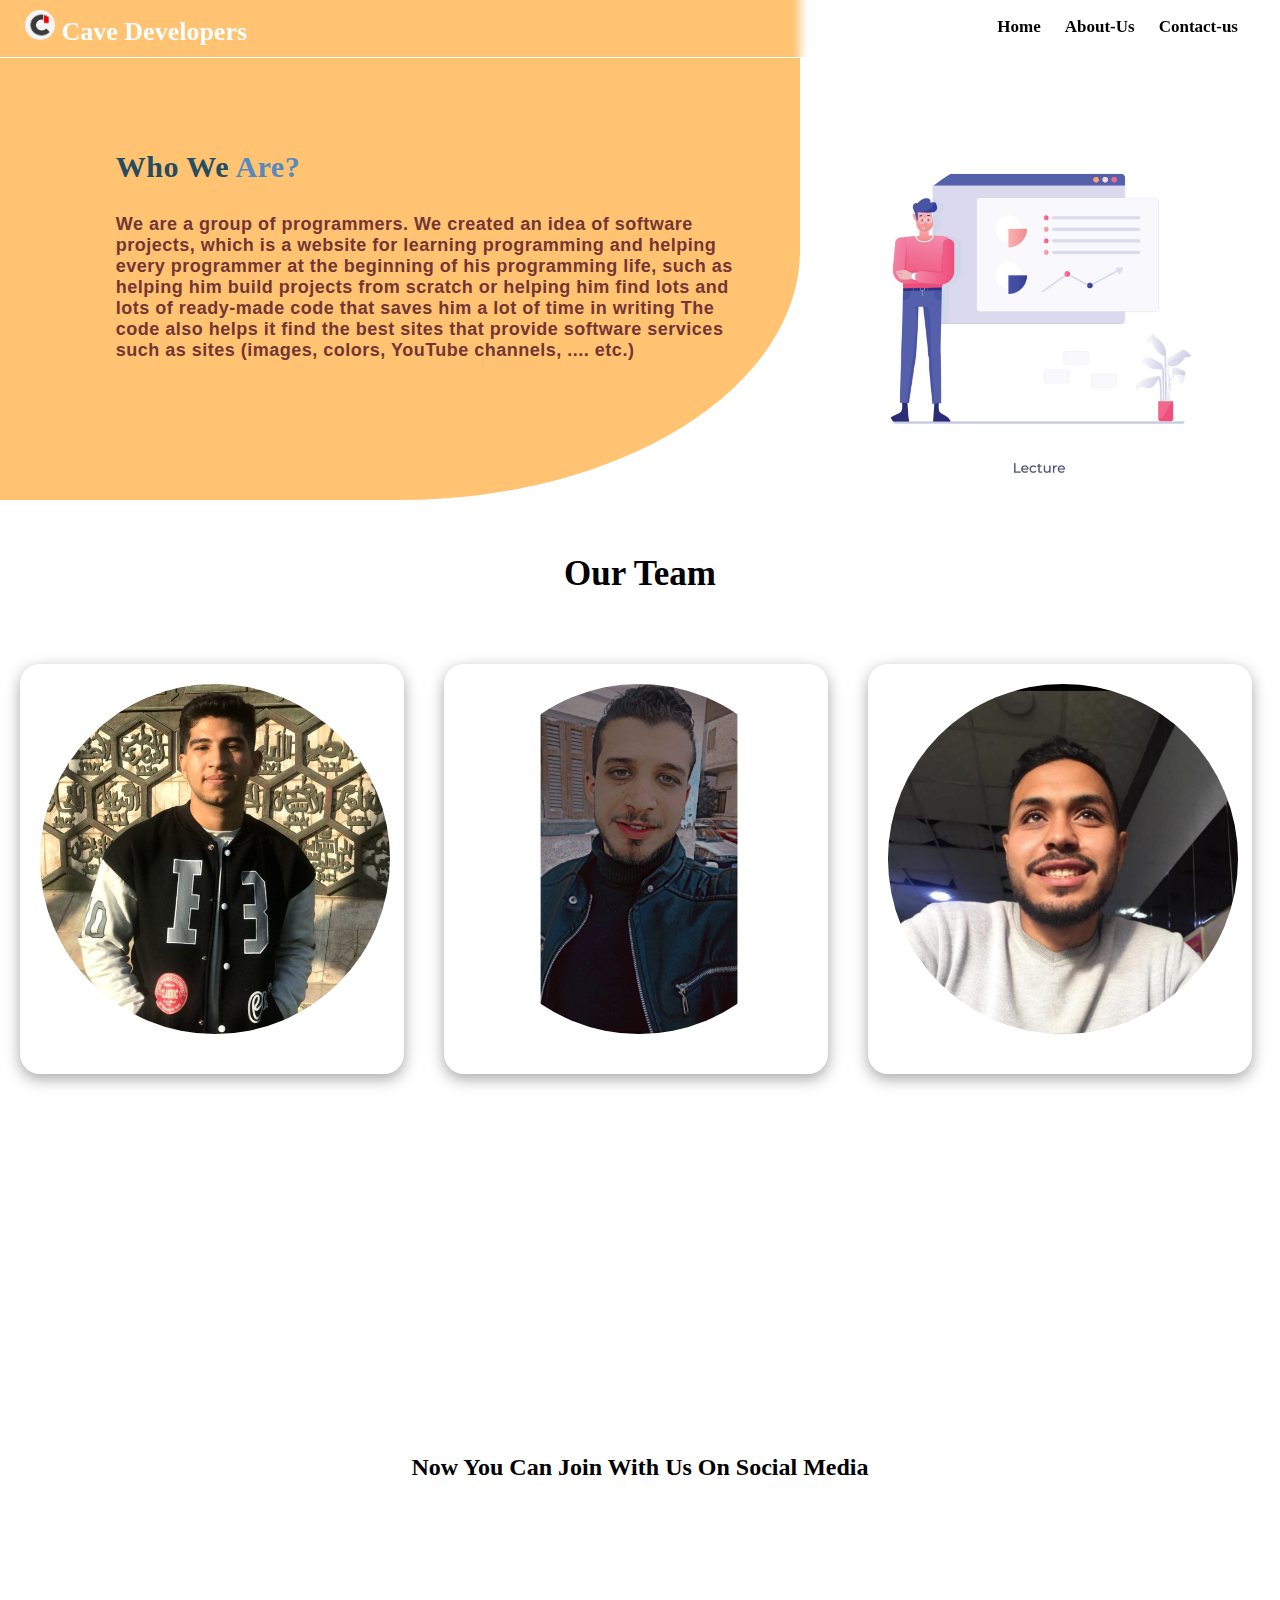
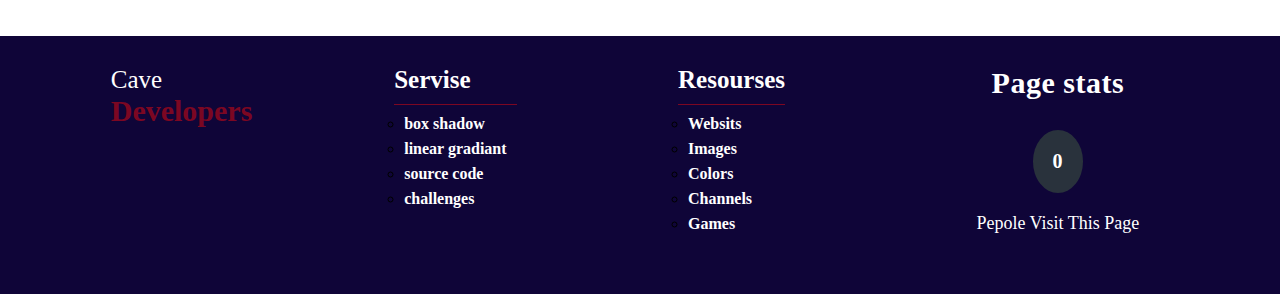
<file: about-us/about.html>
<!DOCTYPE html>
<html lang="en">
  <head>
    <meta charset="UTF-8" />
    <meta http-equiv="X-UA-Compatible" content="IE=edge" />
    <meta name="viewport" content="width=device-width, initial-scale=1.0" />
    <link rel="icon" href="../logo.png" />
    <link
      rel="stylesheet"
      href="https://cdnjs.cloudflare.com/ajax/libs/font-awesome/6.3.0/css/all.min.css"
      integrity="sha512-SzlrxWUlpfuzQ+pcUCosxcglQRNAq/DZjVsC0lE40xsADsfeQoEypE+enwcOiGjk/bSuGGKHEyjSoQ1zVisanQ=="
      crossorigin="anonymous"
      referrerpolicy="no-referrer"
    />
    <link rel="stylesheet" href="about.css" />
    <title>About-Us</title>
  </head>
  <body>
    <header class="main-head">
      <nav class="main-nav">
        <div class="logo">
          <a href="#"><img src="../logo.png" alt="" /> Cave Developers</a>
        </div>
        <div class="nav-links">
          <ul>
            <a href="../index.html">Home</a>
            <a href="#">About-Us</a>
            <a href="../contact us/contact.html">Contact-us</a>
          </ul>
        </div>
      </nav>
    </header>
    <section class="circle-landing"></section>
    <section class="about-landing">
      <div class="intro">
        <h2>Who We <span>Are?</span></h2>
        <p>
          We are a group of programmers. We created an idea of ​​​​software
          <br />
          projects, which is a website for learning programming and helping
          <br />
          every programmer at the beginning of his programming life, such as
          <br />
          helping him build projects from scratch or helping him find lots and
          <br />
          lots of ready-made code that saves him a lot of time in writing The
          <br />
          code also helps it find the best sites that provide software services
          <br />
          such as sites (images, colors, YouTube channels, .... etc.) <br />
        </p>
      </div>
      <div class="landing-image">
        <img src="about us page.png" alt="" />
      </div>
    </section>
    <section class="our-team">
      <div class="title"><h2>Our Team</h2></div>
      <div class="team-cards">
        <div class="team-card">
          <div class="image">
            <img src="profile-me.jpg" alt="" />
            <i class="fa-solid fa-circle-down toggil" onclick="show()"></i>
          </div>
          <div class="team-info" id="team-info">
            <h2>Ahmed Fathy</h2>
            <p>
              I am Ahmed Fathi. Front end developer. I am currently studying at
              <br />
              the Faculty of Science at Mansoura University in the Department of
              <br />
              Statistics and Computer Science. My current age is 21 years <br />
            </p>
            <div class="social-icons">
              <ul>
                <a
                  class="facebook"
                  target="_blank"
                  href="https://www.facebook.com/profile.php?id=100029095692492"
                  ><i class="fa-brands fa-facebook-f"></i
                ></a>
                <a
                  class="github"
                  target="_blank"
                  href="https://github.com/ahmedfathy112?tab=repositories"
                  ><i class="fa-brands fa-github"></i
                ></a>
                <a
                  href="https://www.instagram.com/ahmed_fathy_960/"
                  class="insta"
                  target="_blank"
                  ><i class="fa-brands fa-instagram"></i
                ></a>
                <a
                  href="https://wa.me/01060733679"
                  class="whats"
                  target="_blank"
                  ><i class="fa-brands fa-whatsapp"></i
                ></a>
                <a
                  href="https://www.linkedin.com/in/ahmed-fathy-20178319a/"
                  class="linked"
                  target="_blank"
                  ><i class="fa-brands fa-linkedin"></i
                ></a>
              </ul>
            </div>
            <div class="skills">
              <h3>Html</h3>
              <div class="progress">
                <span style="width: 0" data-width="90%"></span>
              </div>
              <h3>Css</h3>
              <div class="progress">
                <span style="width: 0" data-width="80%"></span>
              </div>
              <h3>JavaScript</h3>
              <div class="progress">
                <span style="width: 0" data-width="60%"></span>
              </div>
            </div>
          </div>
        </div>
        <div class="team-card">
          <div class="image">
            <img src="kareem.jpg" alt="" />
            <i class="fa-solid fa-circle-down" onclick="show2()"></i>
          </div>
          <div class="team-info team2">
            <h2>Kareem</h2>
            <p>
              I am Kareem Ahmed. Front end developer. I am currently studying at
              <br />
              Al Azhar university My current age is 23 years <br />
            </p>
            <div class="social-icons">
              <ul>
                <a
                  class="facebook"
                  target="_blank"
                  href="https://www.facebook.com/karemahmed111"
                  ><i class="fa-brands fa-facebook-f"></i
                ></a>
                <a
                  class="github"
                  target="_blank"
                  href="https://github.com/kareem11223344"
                  ><i class="fa-brands fa-github"></i
                ></a>
                <a
                  href="https://www.instagram.com/karem_ahmed001/"
                  class="insta"
                  target="_blank"
                  ><i class="fa-brands fa-instagram"></i
                ></a>
                <a
                  href="https://api.whatsapp.com/send?phone=+201005189090"
                  class="whats"
                  target="_blank"
                  ><i class="fa-brands fa-whatsapp"></i
                ></a>
                <a
                  href="https://www.linkedin.com/in/karem-ahmed-21514b228/"
                  class="linked"
                  target="_blank"
                  ><i class="fa-brands fa-linkedin"></i
                ></a>
              </ul>
            </div>
            <div class="skills">
              <h3>Html</h3>
              <div class="progress">
                <span style="width: 0" data-width="90%"></span>
              </div>
              <h3>Css</h3>
              <div class="progress">
                <span style="width: 0" data-width="80%"></span>
              </div>
              <h3>JavaScript</h3>
              <div class="progress">
                <span style="width: 0" data-width="70%"></span>
              </div>
              <h3>Angular</h3>
              <div class="progress">
                <span style="width: 0" data-width="10%"></span>
              </div>
            </div>
          </div>
        </div>
        <div class="team-card">
          <div class="image">
            <img src="mohamed salah.jpg" alt="" />
            <i class="fa-solid fa-circle-down" onclick="show3()"></i>
          </div>
          <div class="team-info team3">
            <h2>Mohamed Salah</h2>
            <p>
              I am Mohamed Salah. Back end developer. I am currently studying at
              <br />
              the Faculty of Computers and information. My current age is 23
              years <br />
            </p>
            <div class="social-icons">
              <ul>
                <a
                  href="https://www.facebook.com/profile.php?id=100036213547243&mibextid=ZbWKwL"
                  class="facebook"
                  target="_blank"
                  ><i class="fa-brands fa-facebook-f"></i
                ></a>
                <a
                  href="https://instagram.com/mo19771?igshid=ZDdkNTZiNTM="
                  class="insta"
                  target="_blank"
                  ><i class="fa-brands fa-instagram"></i
                ></a>
                <a
                  href="https://wa.me/01029286911"
                  class="whats"
                  target="_blank"
                  ><i class="fa-brands fa-whatsapp"></i
                ></a>
              </ul>
            </div>
            <div class="skills">
              <h3>Html</h3>
              <div class="progress">
                <span style="width: 0" data-width="90%"></span>
              </div>
              <h3>larvel</h3>
              <div class="progress">
                <span style="width: 0" data-width="70%"></span>
              </div>
              <h3>JavaScript</h3>
              <div class="progress">
                <span style="width: 0" data-width="50%"></span>
              </div>
              <h3>php</h3>
              <div class="progress">
                <span style="width: 0" data-width="80%"></span>
              </div>
            </div>
          </div>
        </div>
      </div>
    </section>
    <section class="social">
      <h2>Now You Can Join With Us On Social Media</h2>
      <div class="social-icons">
        <ul>
          <a
            class="facebook"
            target="_blank"
            href="https://www.facebook.com/Cave-Developers-103289322136843"
            ><i class="fa-brands fa-facebook-f"></i
          ></a>
          <a href="https://wa.me/01060733679" class="whats" target="_blank"
            ><i class="fa-brands fa-whatsapp"></i
          ></a>
          <a href="https://t.me/+YtCWFepZJKFhYTg8" class="tele" target="_blank"
            ><i class="fa-brands fa-telegram"></i
          ></a>
        </ul>
      </div>
    </section>
    <footer class="footer">
      <div class="title">
        <h2>Cave <br /><span> Developers</span></h2>
      </div>
      <div class="servise-links">
        <h2>Servise</h2>
        <ul>
          <li><a href="../box-shadow/box.html">box shadow</a></li>
          <li><a href="../linear-gradiant/linear.html">linear gradiant</a></li>
          <li><a href="../source code/source.html">source code</a></li>
          <li><a href="#">challenges</a></li>
        </ul>
      </div>
      <div class="best-footer">
        <h2>Resourses</h2>
        <ul>
          <li><a href="../websits/website.html">Websits</a></li>
          <li><a href="../image-wbsites/images.html">Images</a></li>
          <li><a href="../colors/color.html">Colors</a></li>
          <li><a href="../best channals/channel.html">Channels</a></li>
          <li><a href="../Games page/games.html">Games</a></li>
        </ul>
      </div>
      <div class="visitors">
        <h2>Page stats</h2>
        <div class="visit">
          <h2 id="count">0</h2>
          <p>Pepole Visit This Page</p>
        </div>
      </div>
    </footer>
    <script src="about.js"></script>
  </body>
</html>
</file>
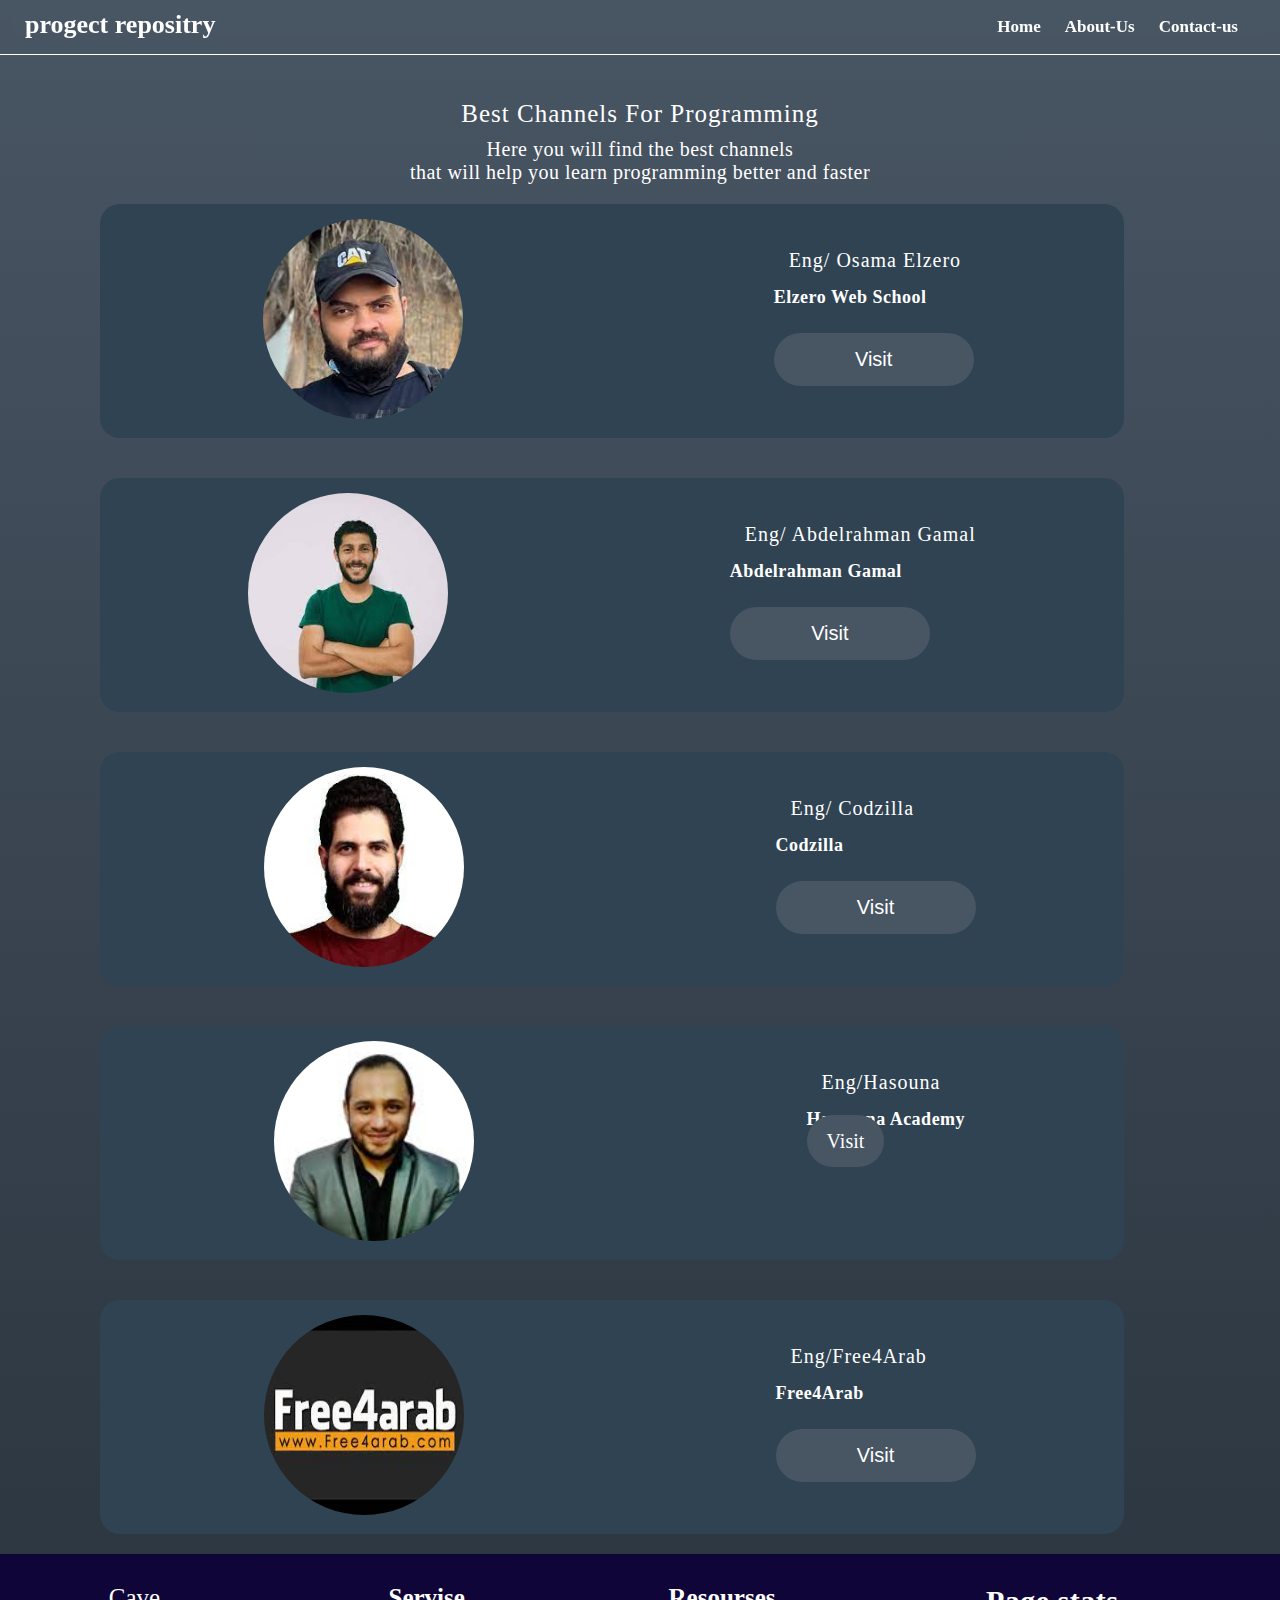
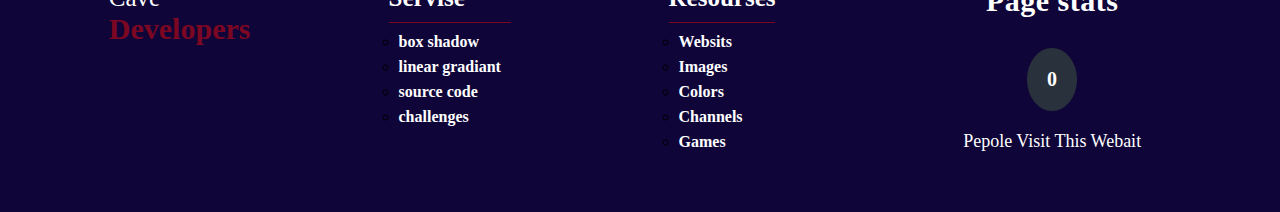
<file: best channals/channel.html>
<!DOCTYPE html>
<html lang="en">
  <head>
    <meta charset="UTF-8" />
    <meta http-equiv="X-UA-Compatible" content="IE=edge" />
    <meta name="viewport" content="width=device-width, initial-scale=1.0" />
    <link
      rel="stylesheet"
      href="https://cdnjs.cloudflare.com/ajax/libs/font-awesome/6.3.0/css/all.min.css"
      integrity="sha512-SzlrxWUlpfuzQ+pcUCosxcglQRNAq/DZjVsC0lE40xsADsfeQoEypE+enwcOiGjk/bSuGGKHEyjSoQ1zVisanQ=="
      crossorigin="anonymous"
      referrerpolicy="no-referrer"
    />
    <link rel="icon" href="../logo.png" />
    <link rel="stylesheet" href="channel.css" />
    <title>Best Channels</title>
  </head>
  <body>
    <header class="main-head">
      <nav class="main-nav">
        <div class="logo"><a href="#">progect repositry</a></div>
        <div class="nav-links">
          <ul>
            <a href="../index.html">Home</a>
            <a href="../about-us/about.html">About-Us</a>
            <a href="../contact us/contact.html">Contact-us</a>
          </ul>
        </div>
      </nav>
    </header>
    <section class="main-sec">
      <div class="title">
        <h2>Best Channels For Programming</h2>
        <p>
          Here you will find the best channels <br />
          that will help you learn programming better and faster
        </p>
      </div>
      <div class="channel-cards">
        <div class="channel-card">
          <div class="image">
            <img src="osama elzero.jpeg" alt="" />
          </div>
          <div class="text">
            <h2>Eng/ Osama Elzero</h2>
            <p>Elzero Web School</p>
            <button class="btn">
              <a
                href="https://www.youtube.com/@ElzeroWebSchool/featured"
                target="_blank"
                >Visit</a
              >
            </button>
          </div>
        </div>
        <div class="channel-card">
          <div class="image">
            <img src="abdelrahman gamal.jpeg" alt="" />
          </div>
          <div class="text">
            <h2>Eng/ Abdelrahman Gamal</h2>
            <p>Abdelrahman Gamal</p>
            <button class="btn">
              <a
                href="https://www.youtube.com/c/abdelrahmanGamal"
                target="_blank"
                >Visit</a
              >
            </button>
          </div>
        </div>
        <div class="channel-card">
          <div class="image">
            <img src="codezilla.jpeg" alt="" />
          </div>
          <div class="text">
            <h2>Eng/ Codzilla</h2>
            <p>Codzilla</p>
            <button class="btn">
              <a href="https://www.youtube.com/c/codezilla" target="_blank"
                >Visit</a
              >
            </button>
          </div>
        </div>
        <div class="channel-card">
          <div class="image">
            <img src="Hassouna Academy .jpeg" alt="" />
          </div>
          <div class="text">
            <h2>Eng/Hasouna</h2>
            <p>Hassouna Academy</p>
            <buuton class="btn">
              <a
                href="https://www.youtube.com/user/HassounaAcademy/videos"
                target="_blank"
                >Visit</a
              ></buuton
            >
          </div>
        </div>
        <div class="channel-card">
          <div class="image">
            <img src="Free4Arab.jpeg" alt="" />
          </div>
          <div class="text">
            <h2>Eng/Free4Arab</h2>
            <p>Free4Arab</p>
            <button class="btn">
              <a
                href="https://www.youtube.com/user/Nourelhoda2011/playlists"
                target=""
                >Visit</a
              >
            </button>
          </div>
        </div>
      </div>
    </section>
    <footer class="footer">
      <div class="title">
        <h2>Cave <br /><span> Developers</span></h2>
      </div>
      <div class="servise-links">
        <h2>Servise</h2>
        <ul>
          <li><a href="../box-shadow/box.html">box shadow</a></li>
          <li><a href="../linear-gradiant/linear.html">linear gradiant</a></li>
          <li><a href="../source code/source.html">source code</a></li>
          <li><a href="#">challenges</a></li>
        </ul>
      </div>
      <div class="best-footer">
        <h2>Resourses</h2>
        <ul>
          <li><a href="../websits/website.html">Websits</a></li>
          <li><a href="../image-wbsites/images.html">Images</a></li>
          <li><a href="../colors/color.html">Colors</a></li>
          <li><a href="#">Channels</a></li>
          <li><a href="../Games page/games.html">Games</a></li>
        </ul>
      </div>
      <div class="visitors">
        <h2>Page stats</h2>
        <div class="visit">
          <h2 id="count">0</h2>
          <p>Pepole Visit This Webait</p>
        </div>
      </div>
    </footer>
    <script src="../main.js"></script>
  </body>
</html>
</file>
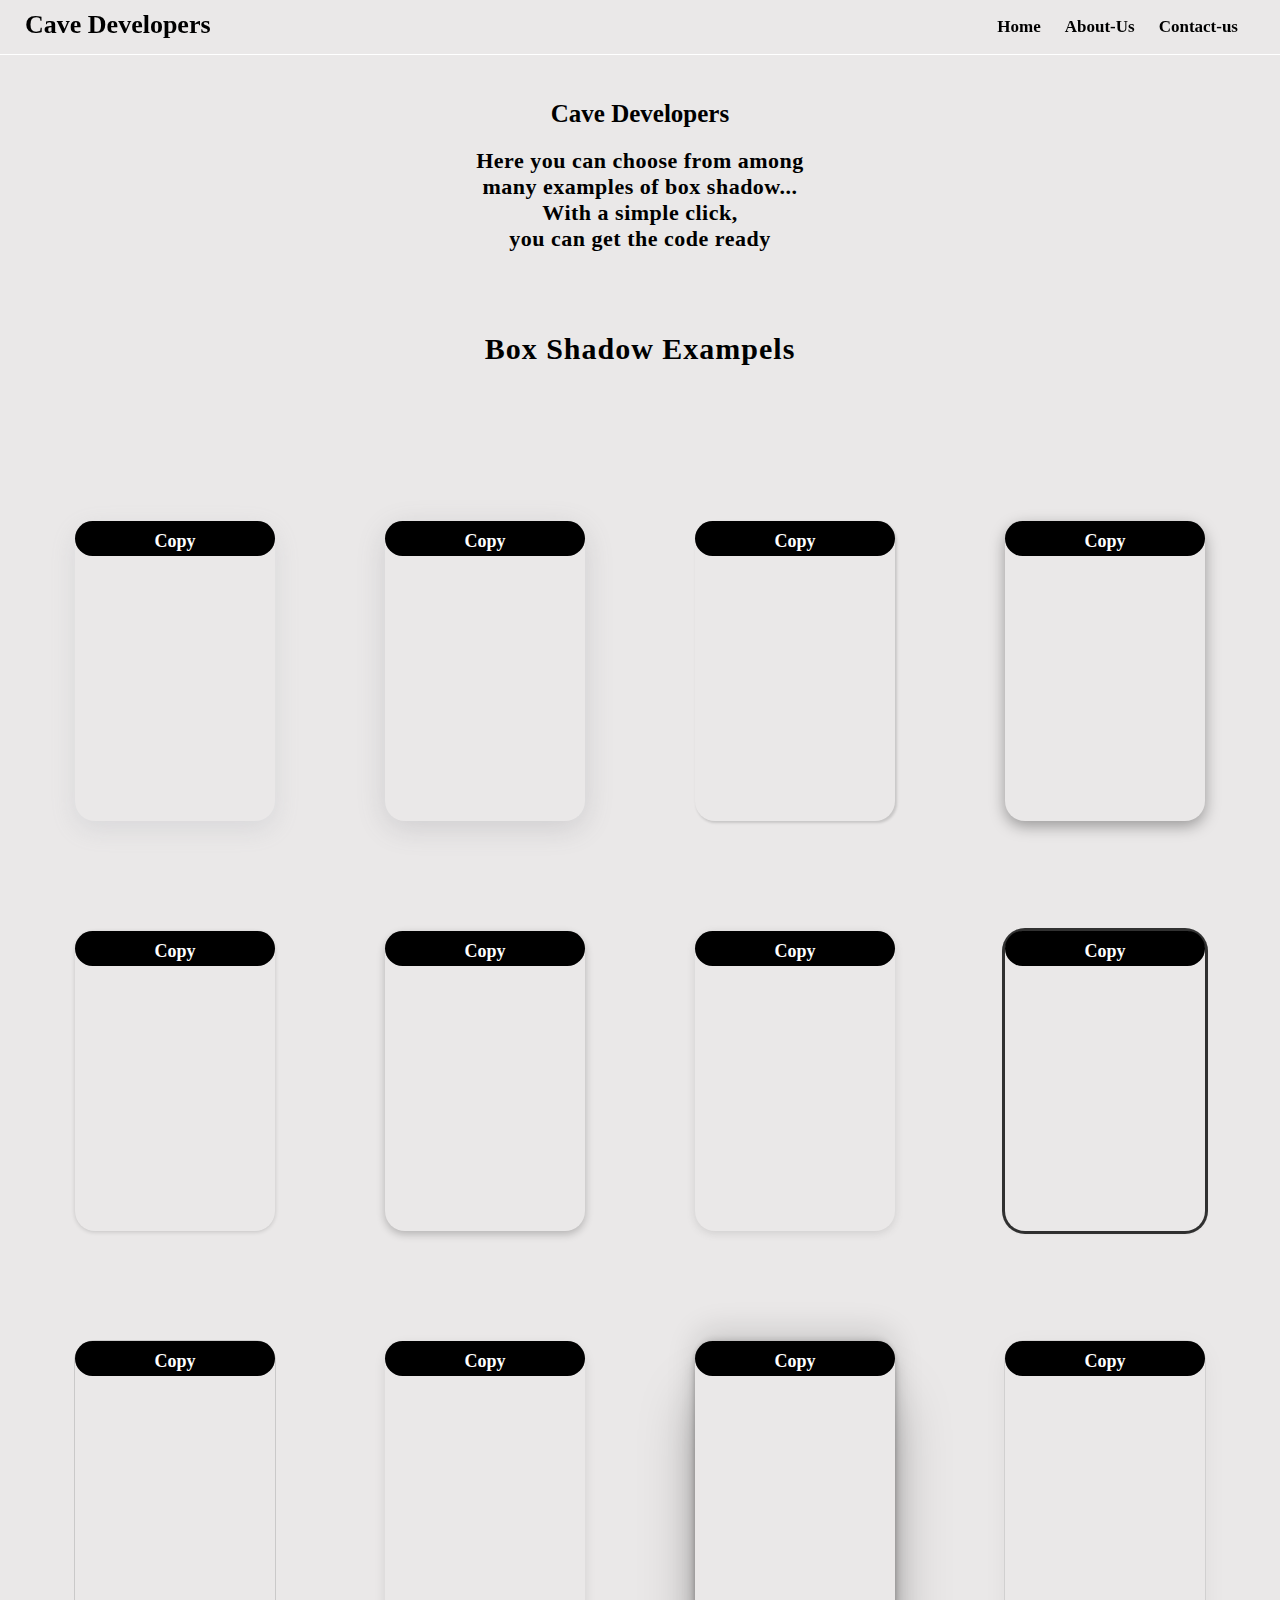
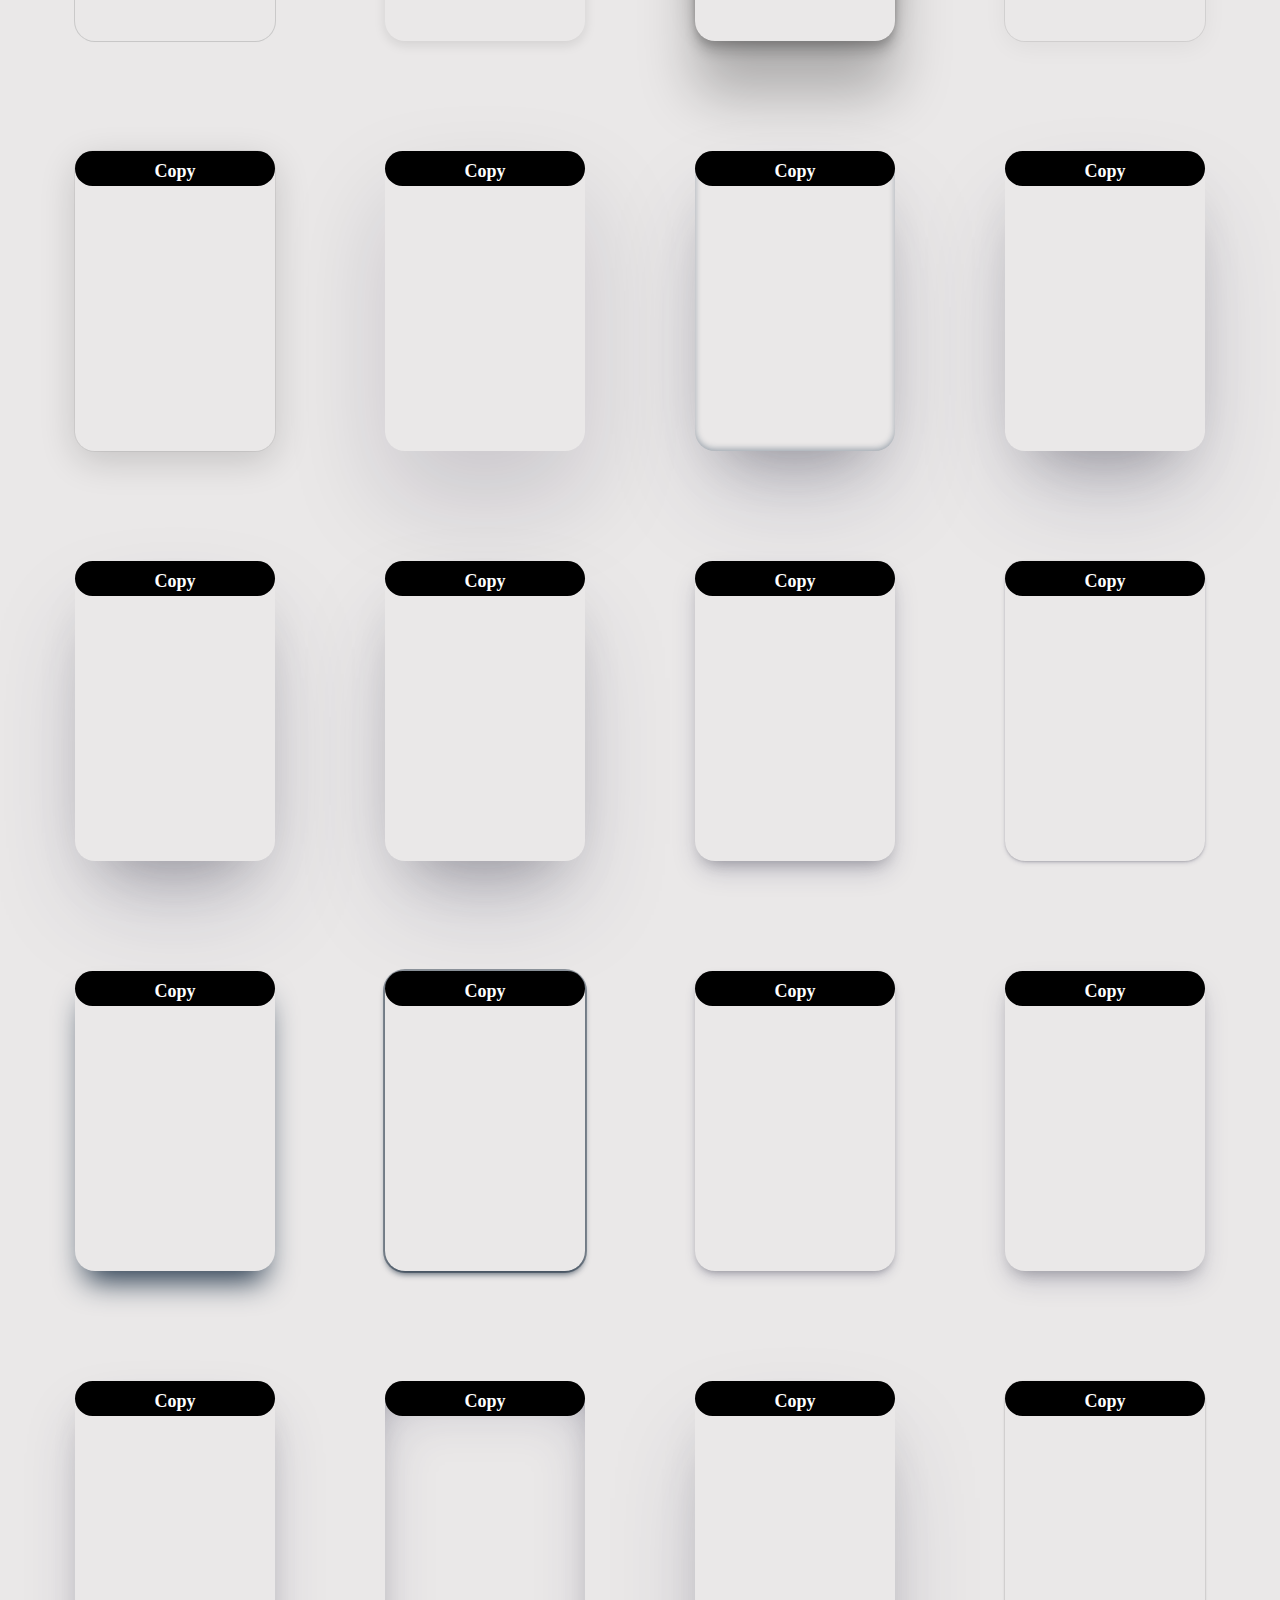
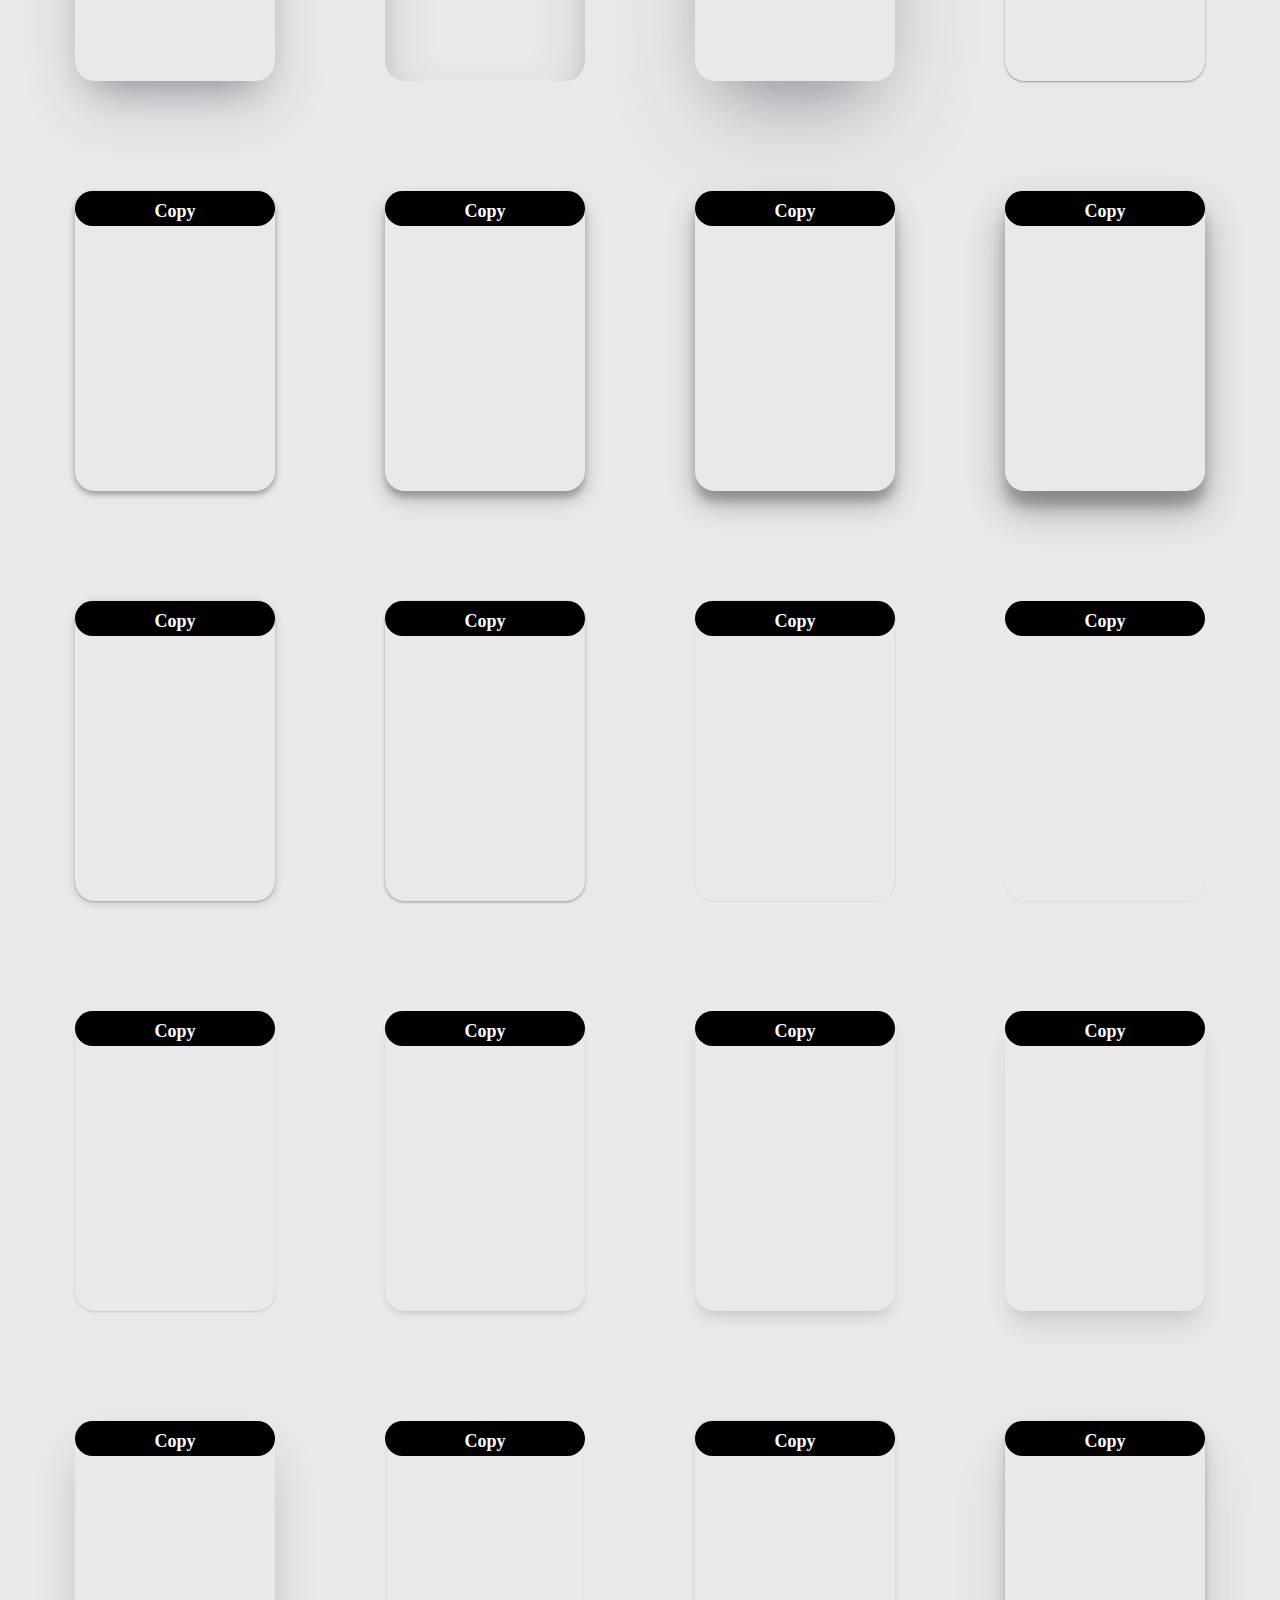
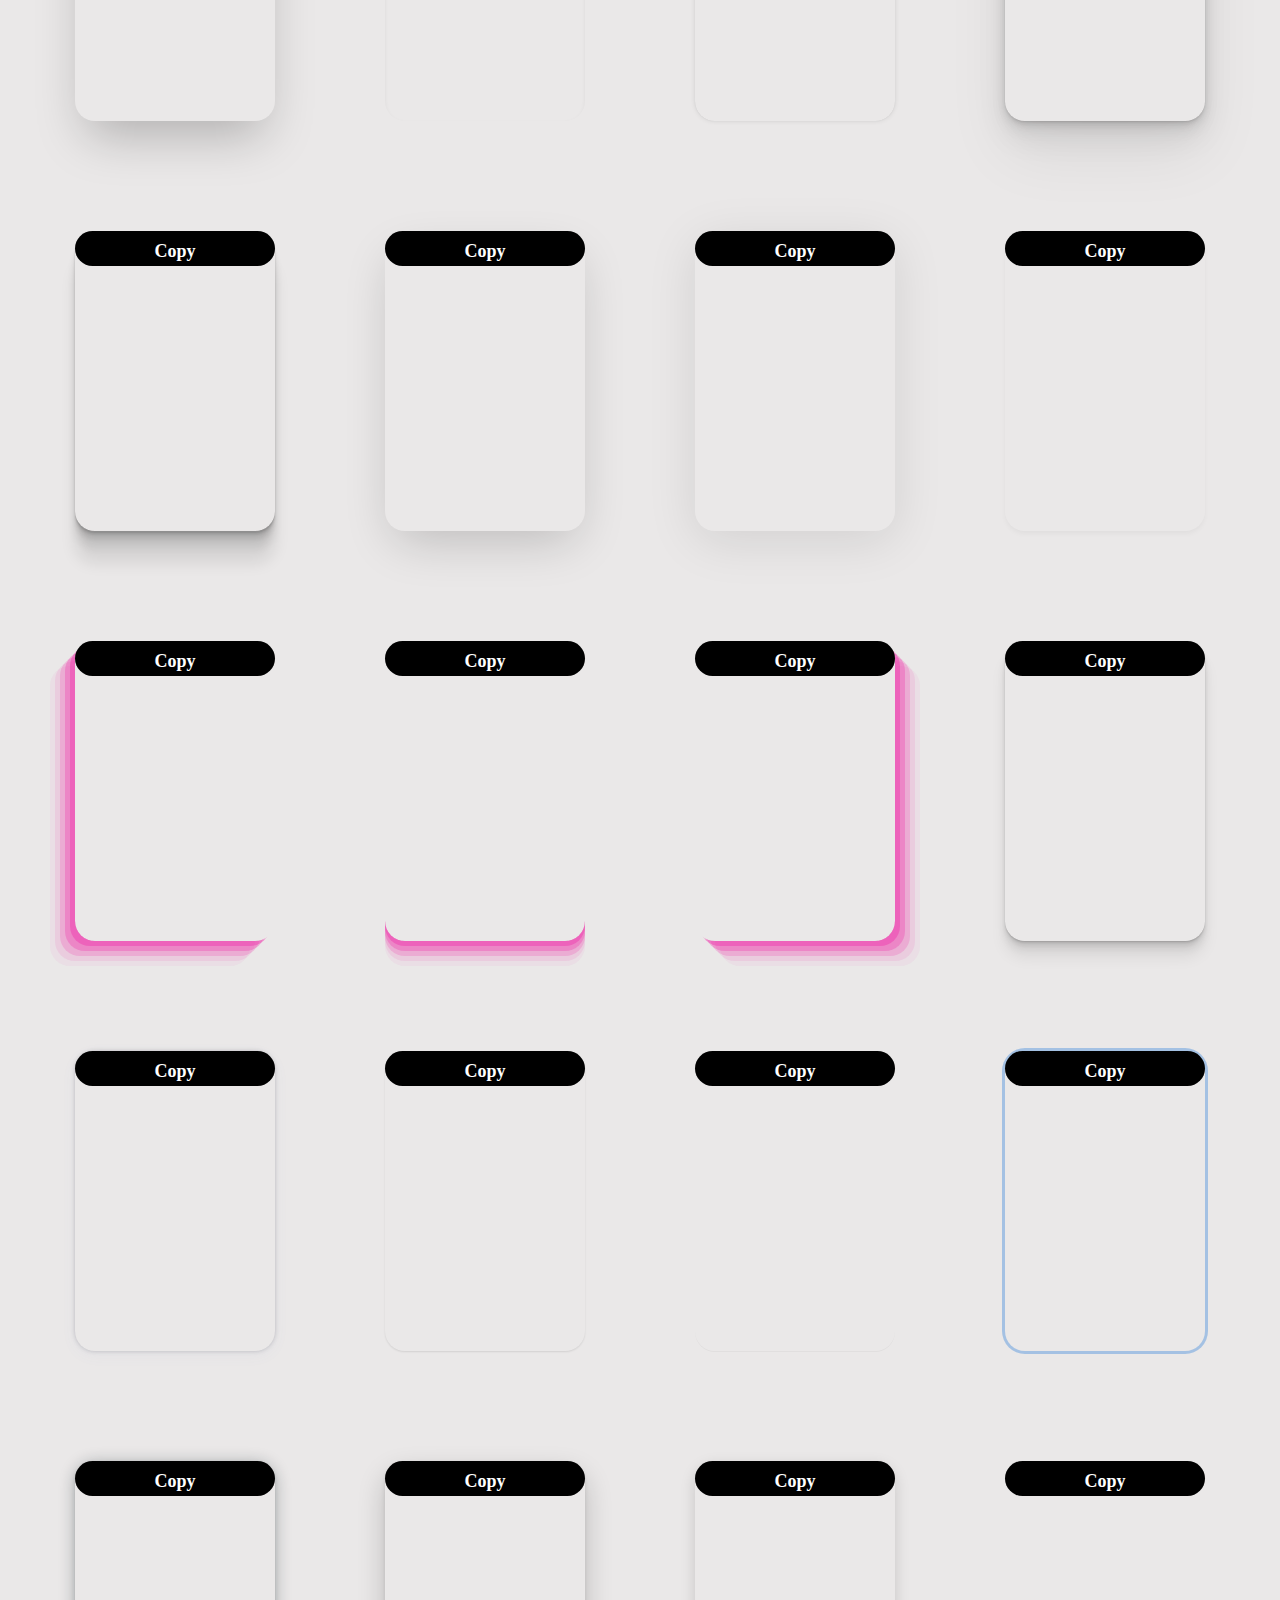
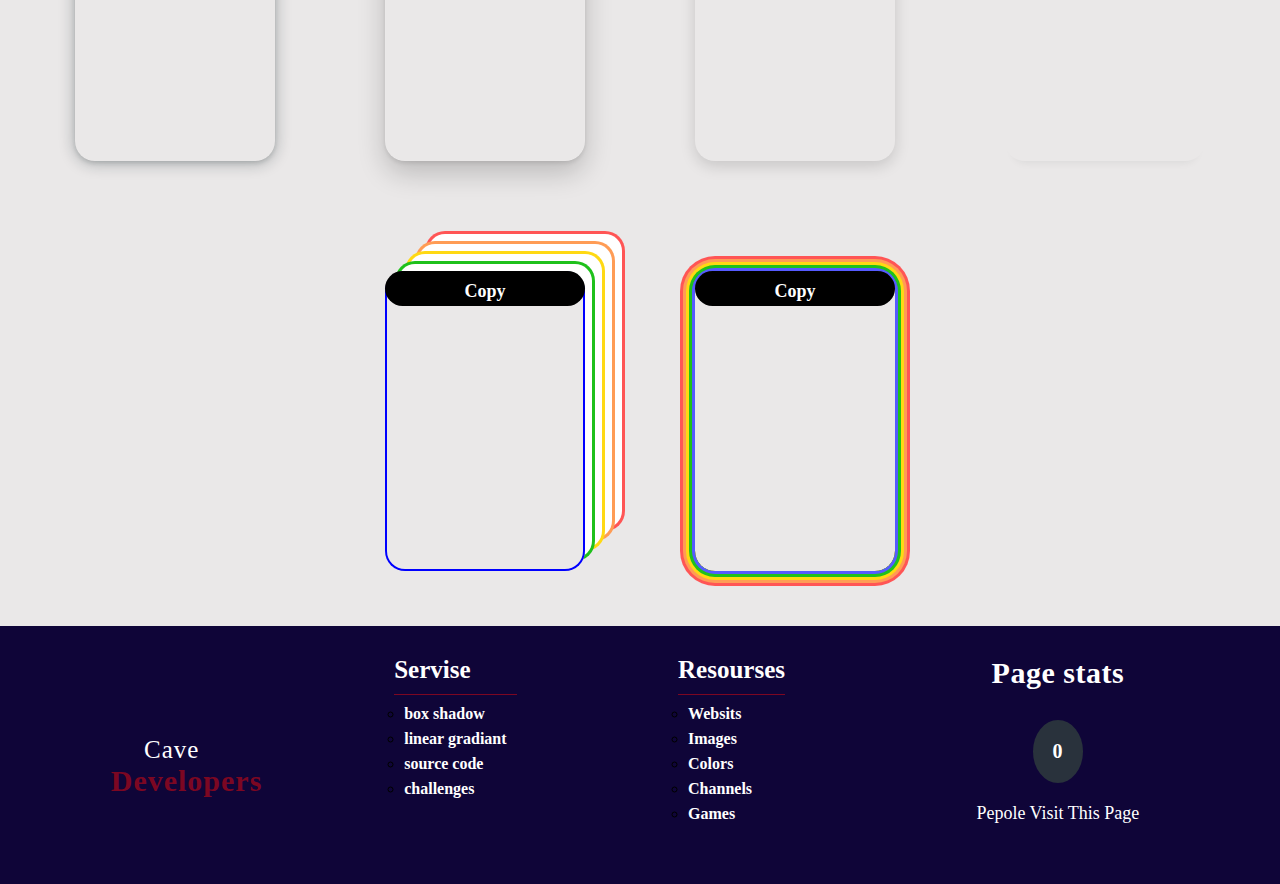
<file: box-shadow/box.html>
<!DOCTYPE html>
<html lang="en">
  <head>
    <meta charset="UTF-8" />
    <meta http-equiv="X-UA-Compatible" content="IE=edge" />
    <meta name="viewport" content="width=device-width, initial-scale=1.0" />
    <link
      rel="stylesheet"
      href="https://cdnjs.cloudflare.com/ajax/libs/font-awesome/6.3.0/css/all.min.css"
      integrity="sha512-SzlrxWUlpfuzQ+pcUCosxcglQRNAq/DZjVsC0lE40xsADsfeQoEypE+enwcOiGjk/bSuGGKHEyjSoQ1zVisanQ=="
      crossorigin="anonymous"
      referrerpolicy="no-referrer"
    />
    <link rel="icon" href="../logo.png" />
    <link rel="stylesheet" href="box.css" />
    <title>Box Shadow</title>
  </head>
  <body>
    <header class="main-head">
      <nav class="main-nav">
        <div class="logo"><a href="#">Cave Developers</a></div>
        <div class="nav-links">
          <ul>
            <a href="../index.html">Home</a>
            <a href="../about-us/about.html">About-Us</a>
            <a href="../contact us/contact.html">Contact-us</a>
          </ul>
        </div>
      </nav>
    </header>
    <section class="box-container">
      <div class="introduction">
        <h2>Cave Developers</h2>
        <p>
          Here you can choose from among <br />
          many examples of box shadow... <br />
          With a simple click, <br />
          you can get the code ready
        </p>
      </div>
      <div class="title">
        <h2>Box Shadow Exampels</h2>
      </div>
      <div class="box-cards">
        <div class="card1">
          <a
            id="copy"
            href="#"
            onclick="copy2(`box-shadow: rgba(149, 157, 165, 0.2) 0px 8px 24px;`)"
            >Copy</a
          >
        </div>
        <div class="card2">
          <a
            href="#"
            onclick="copy2(`box-shadow: rgba(100, 100, 111, 0.2) 0px 7px 29px 0px;`)"
            >Copy</a
          >
        </div>
        <div class="card3">
          <a
            href="#"
            onclick="copy2(`box-shadow: rgba(0, 0, 0, 0.15) 1.95px 1.95px 2.6px;`)"
            >Copy</a
          >
        </div>
        <div class="card4">
          <a
            href="#"
            onclick="copy2(`box-shadow: rgba(0, 0, 0, 0.35) 0px 5px 15px;`)"
            >Copy</a
          >
        </div>
        <div class="card5">
          <a
            href="#"
            onclick="copy2(`box-shadow: rgba(0, 0, 0, 0.16) 0px 1px 4px;`)"
            >Copy</a
          >
        </div>
        <div class="card6">
          <a
            href="#"
            onclick="copy2(`box-shadow: rgba(0, 0, 0, 0.24) 0px 3px 8px;`)"
            >Copy</a
          >
        </div>
        <div class="card7">
          <a
            href="#"
            onclick="copy2(`box-shadow: rgba(99, 99, 99, 0.2) 0px 2px 8px 0px;`)"
            >Copy</a
          >
        </div>
        <div class="card8">
          <a
            href="#"
            onclick="copy2(`box-shadow: rgba(0, 0, 0, 0.16) 0px 1px 4px, rgb(51, 51, 51) 0px 0px 0px 3px;`)"
            >Copy</a
          >
        </div>
        <div class="card9">
          <a
            href="#"
            onclick="copy2(`box-shadow: rgba(0, 0, 0, 0.02) 0px 1px 3px 0px, rgba(27, 31, 35, 0.15) 0px 0px 0px 1px;`)"
            >Copy</a
          >
        </div>
        <div class="card10">
          <a
            href="#"
            onclick="copy2(`box-shadow: rgba(0, 0, 0, 0.1) 0px 4px 12px;`)"
            >Copy</a
          >
        </div>
        <div class="card11">
          <a
            href="#"
            onclick="copy2(`box-shadow: rgba(0, 0, 0, 0.25) 0px 54px 55px, rgba(0, 0, 0, 0.12) 0px -12px 30px, rgba(0, 0, 0, 0.12) 0px 4px 6px, rgba(0, 0, 0, 0.17) 0px 12px 13px, rgba(0, 0, 0, 0.09) 0px -3px 5px;`)"
            >Copy</a
          >
        </div>
        <div class="card12">
          <a
            href="#"
            onclick="copy2(`box-shadow: rgba(0, 0, 0, 0.05) 0px 6px 24px 0px, rgba(0, 0, 0, 0.08) 0px 0px 0px 1px;`)"
            >Copy</a
          >
        </div>
        <div class="card13">
          <a
            href="#"
            onclick="copy2(`box-shadow: rgba(0, 0, 0, 0.16) 0px 10px 36px 0px, rgba(0, 0, 0, 0.06) 0px 0px 0px 1px;`)"
            >Copy</a
          >
        </div>
        <div class="card14">
          <a
            href="#"
            onclick="copy2(`box-shadow: rgba(17, 12, 46, 0.15) 0px 48px 100px 0px;`)"
            >Copy</a
          >
        </div>
        <div class="card15">
          <a
            href="#"
            onclick="copy2(`box-shadow: rgba(50, 50, 93, 0.25) 0px 50px 100px -20px, rgba(0, 0, 0, 0.3) 0px 30px 60px -30px, rgba(10, 37, 64, 0.35) 0px -2px 6px 0px inset;`)"
            >Copy</a
          >
        </div>
        <div class="card16">
          <a
            href="#"
            onclick="copy2(`box-shadow: rgba(255, 255, 255, 0.1) 0px 1px 1px 0px inset, rgba(50, 50, 93, 0.25) 0px 50px 100px -20px, rgba(0, 0, 0, 0.3) 0px 30px 60px -30px;`)"
            >Copy</a
          >
        </div>
        <div class="card17">
          <a
            href="#"
            onclick="copy2(`box-shadow: rgba(50, 50, 93, 0.25) 0px 50px 100px -20px, rgba(0, 0, 0, 0.3) 0px 30px 60px -30px;`)"
            >Copy</a
          >
        </div>
        <div class="card18">
          <a
            href="#"
            onclick="copy2(`box-shadow: rgba(50, 50, 93, 0.25) 0px 50px 100px -20px, rgba(0, 0, 0, 0.3) 0px 30px 60px -30px;`)"
            >Copy</a
          >
        </div>
        <div class="card19">
          <a
            href="#"
            onclick="copy2(`box-shadow: rgba(50, 50, 93, 0.25) 0px 13px 27px -5px, rgba(0, 0, 0, 0.3) 0px 8px 16px -8px;`)"
            >Copy</a
          >
        </div>
        <div class="card20">
          <a
            href="#"
            onclick="copy2(`box-shadow: rgba(50, 50, 93, 0.25) 0px 2px 5px -1px, rgba(0, 0, 0, 0.3) 0px 1px 3px -1px;`)"
            >Copy</a
          >
        </div>
        <div class="card21">
          <a
            href="#"
            onclick="copy2(`box-shadow: rgb(38, 57, 77) 0px 20px 30px -10px;`)"
            >Copy</a
          >
        </div>
        <div class="card22">
          <a
            href="#"
            onclick="copy2(`box-shadow: rgba(6, 24, 44, 0.4) 0px 0px 0px 2px, rgba(6, 24, 44, 0.65) 0px 4px 6px -1px, rgba(255, 255, 255, 0.08) 0px 1px 0px inset;`)"
            >Copy</a
          >
        </div>
        <div class="card23">
          <a
            href="#"
            onclick="copy2(`box-shadow: rgba(50, 50, 93, 0.25) 0px 6px 12px -2px, rgba(0, 0, 0, 0.3) 0px 3px 7px -3px;`)"
            >Copy</a
          >
        </div>
        <div class="card24">
          <a
            href="#"
            onclick="copy2(`box-shadow: rgba(50, 50, 93, 0.25) 0px 13px 27px -5px, rgba(0, 0, 0, 0.3) 0px 8px 16px -8px;`)"
            >Copy</a
          >
        </div>
        <div class="card25">
          <a
            href="#"
            onclick="copy2(`box-shadow: rgba(50, 50, 93, 0.25) 0px 30px 60px -12px, rgba(0, 0, 0, 0.3) 0px 18px 36px -18px;`)"
            >Copy</a
          >
        </div>
        <div class="card26">
          <a
            href="#"
            onclick="copy2(`box-shadow: rgba(50, 50, 93, 0.25) 0px 30px 60px -12px inset, rgba(0, 0, 0, 0.3) 0px 18px 36px -18px inset;`)"
            >Copy</a
          >
        </div>
        <div class="card27">
          <a
            href="#"
            onclick="copy2(`box-shadow: rgba(50, 50, 93, 0.25) 0px 50px 100px -20px, rgba(0, 0, 0, 0.3) 0px 30px 60px -30px;`)"
            >Copy</a
          >
        </div>
        <div class="card28">
          <a
            href="#"
            onclick="copy2(`box-shadow: rgba(0, 0, 0, 0.12) 0px 1px 3px, rgba(0, 0, 0, 0.24) 0px 1px 2px;`)"
            >Copy</a
          >
        </div>
        <div class="card29">
          <a
            href="#"
            onclick="copy2(`box-shadow: rgba(0, 0, 0, 0.16) 0px 3px 6px, rgba(0, 0, 0, 0.23) 0px 3px 6px;`)"
            >Copy</a
          >
        </div>
        <div class="card30">
          <a
            href="#"
            onclick="copy2(`box-shadow: rgba(0, 0, 0, 0.19) 0px 10px 20px, rgba(0, 0, 0, 0.23) 0px 6px 6px;`)"
            >Copy</a
          >
        </div>
        <div class="card31">
          <a
            href="#"
            onclick="copy2(`box-shadow: rgba(0, 0, 0, 0.25) 0px 14px 28px, rgba(0, 0, 0, 0.22) 0px 10px 10px;`)"
            >Copy</a
          >
        </div>
        <div class="card32">
          <a
            href="#"
            onclick="copy2(`box-shadow: rgba(0, 0, 0, 0.3) 0px 19px 38px, rgba(0, 0, 0, 0.22) 0px 15px 12px;`)"
            >Copy</a
          >
        </div>
        <div class="card33">
          <a
            href="#"
            onclick="copy2(`box-shadow: rgba(60, 64, 67, 0.3) 0px 1px 2px 0px, rgba(60, 64, 67, 0.15) 0px 2px 6px 2px;`)"
            >Copy</a
          >
        </div>
        <div class="card34">
          <a
            href="#"
            onclick="copy2(`box-shadow: rgba(60, 64, 67, 0.3) 0px 1px 2px 0px, rgba(60, 64, 67, 0.15) 0px 1px 3px 1px;`)"
            >Copy</a
          >
        </div>
        <div class="card35">
          <a
            href="#"
            onclick="copy2(`box-shadow: rgba(0, 0, 0, 0.05) 0px 0px 0px 1px;`)"
            >Copy</a
          >
        </div>
        <div class="card36">
          <a
            href="#"
            onclick="copy2(`box-shadow: rgba(0, 0, 0, 0.05) 0px 1px 2px 0px;`)"
            >Copy</a
          >
        </div>
        <div class="card37">
          <a
            href="#"
            onclick="copy2(`box-shadow: rgba(0, 0, 0, 0.1) 0px 1px 3px 0px, rgba(0, 0, 0, 0.06) 0px 1px 2px 0px;`)"
            >Copy</a
          >
        </div>
        <div class="card38">
          <a
            href="#"
            onclick="copy2(`box-shadow: rgba(0, 0, 0, 0.1) 0px 4px 6px -1px, rgba(0, 0, 0, 0.06) 0px 2px 4px -1px;`)"
            >Copy</a
          >
        </div>
        <div class="card39">
          <a
            href="#"
            onclick="copy2(`box-shadow: rgba(0, 0, 0, 0.1) 0px 10px 15px -3px, rgba(0, 0, 0, 0.05) 0px 4px 6px -2px;`)"
            >Copy</a
          >
        </div>
        <div class="card40">
          <a
            href="#"
            onclick="copy2(`box-shadow: rgba(0, 0, 0, 0.1) 0px 20px 25px -5px, rgba(0, 0, 0, 0.04) 0px 10px 10px -5px;`)"
            >Copy</a
          >
        </div>
        <div class="card41">
          <a
            href="#"
            onclick="copy2(`box-shadow: rgba(0, 0, 0, 0.25) 0px 25px 50px -12px;`)"
            >Copy</a
          >
        </div>
        <div class="card42">
          <a
            href="#"
            onclick="copy2(`box-shadow: rgba(0, 0, 0, 0.06) 0px 2px 4px 0px inset;`)"
            >Copy</a
          >
        </div>
        <div class="card43">
          <a
            href="#"
            onclick="copy2(`box-shadow: rgba(0, 0, 0, 0.1) 0px 0px 5px 0px, rgba(0, 0, 0, 0.1) 0px 0px 1px 0px;`)"
            >Copy</a
          >
        </div>
        <div class="card44">
          <a
            href="#"
            onclick="copy2(`box-shadow: rgba(0, 0, 0, 0.07) 0px 1px 2px, rgba(0, 0, 0, 0.07) 0px 2px 4px, rgba(0, 0, 0, 0.07) 0px 4px 8px, rgba(0, 0, 0, 0.07) 0px 8px 16px, rgba(0, 0, 0, 0.07) 0px 16px 32px, rgba(0, 0, 0, 0.07) 0px 32px 64px;`)"
            >Copy</a
          >
        </div>
        <div class="card45">
          <a
            href="#"
            onclick="copy2(`box-shadow: rgba(0, 0, 0, 0.09) 0px 2px 1px, rgba(0, 0, 0, 0.09) 0px 4px 2px, rgba(0, 0, 0, 0.09) 0px 8px 4px, rgba(0, 0, 0, 0.09) 0px 16px 8px, rgba(0, 0, 0, 0.09) 0px 32px 16px;`)"
            >Copy</a
          >
        </div>
        <div class="card46">
          <a
            href="#"
            onclick="copy2(`box-shadow: rgba(0, 0, 0, 0.2) 0px 18px 50px -10px;`)"
            >Copy</a
          >
        </div>
        <div class="card47">
          <a
            href="#"
            onclick="copy2(`box-shadow: rgba(0, 0, 0, 0.1) 0px 10px 50px;`)"
            >Copy</a
          >
        </div>
        <div class="card48">
          <a
            href="#"
            onclick="copy2(`box-shadow: rgba(0, 0, 0, 0.04) 0px 3px 5px;`)"
            >Copy</a
          >
        </div>
        <div class="card49">
          <a
            href="#"
            onclick="copy2(`box-shadow: rgba(240, 46, 170, 0.4) -5px 5px, rgba(240, 46, 170, 0.3) -10px 10px, rgba(240, 46, 170, 0.2) -15px 15px, rgba(240, 46, 170, 0.1) -20px 20px, rgba(240, 46, 170, 0.05) -25px 25px;`)"
            >Copy</a
          >
        </div>
        <div class="card50">
          <a
            href="#"
            onclick="copy2(`box-shadow: rgba(240, 46, 170, 0.4) 0px 5px, rgba(240, 46, 170, 0.3) 0px 10px, rgba(240, 46, 170, 0.2) 0px 15px, rgba(240, 46, 170, 0.1) 0px 20px, rgba(240, 46, 170, 0.05) 0px 25px;`)"
            >Copy</a
          >
        </div>
        <div class="card51">
          <a
            href="#"
            onclick="copy2(`box-shadow: rgba(240, 46, 170, 0.4) 5px 5px, rgba(240, 46, 170, 0.3) 10px 10px, rgba(240, 46, 170, 0.2) 15px 15px, rgba(240, 46, 170, 0.1) 20px 20px, rgba(240, 46, 170, 0.05) 25px 25px;`)"
            >Copy</a
          >
        </div>
        <div class="card52">
          <a
            href="#"
            onclick="copy2(`box-shadow: rgba(0, 0, 0, 0.07) 0px 1px 1px, rgba(0, 0, 0, 0.07) 0px 2px 2px, rgba(0, 0, 0, 0.07) 0px 4px 4px, rgba(0, 0, 0, 0.07) 0px 8px 8px, rgba(0, 0, 0, 0.07) 0px 16px 16px;`)"
            >Copy</a
          >
        </div>
        <div class="card53">
          <a
            href="#"
            onclick="copy2(`box-shadow: rgba(67, 71, 85, 0.27) 0px 0px 0.25em, rgba(90, 125, 188, 0.05) 0px 0.25em 1em;`)"
            >Copy</a
          >
        </div>
        <div class="card54">
          <a
            href="#"
            onclick="copy2(`box-shadow: rgba(0, 0, 0, 0.1) 0px 1px 2px 0px;`)"
            >Copy</a
          >
        </div>
        <div class="card55">
          <a
            href="#"
            onclick="copy2(`box-shadow: rgba(27, 31, 35, 0.04) 0px 1px 0px, rgba(255, 255, 255, 0.25) 0px 1px 0px inset;`)"
            >Copy</a
          >
        </div>
        <div class="card56">
          <a
            href="#"
            onclick="copy2(`box-shadow: rgba(3, 102, 214, 0.3) 0px 0px 0px 3px;`)"
            >Copy</a
          >
        </div>
        <div class="card57">
          <a
            href="#"
            onclick="copy2(`box-shadow: rgba(14, 30, 37, 0.12) 0px 2px 4px 0px, rgba(14, 30, 37, 0.32) 0px 2px 16px 0px;`)"
            >Copy</a
          >
        </div>
        <div class="card58">
          <a
            href="#"
            onclick="copy2(`box-shadow: rgba(0, 0, 0, 0.2) 0px 12px 28px 0px, rgba(0, 0, 0, 0.1) 0px 2px 4px 0px, rgba(255, 255, 255, 0.05) 0px 0px 0px 1px inset;`)"
            >Copy</a
          >
        </div>
        <div class="card59">
          <a
            href="#"
            onclick="copy2(`box-shadow: rgba(0, 0, 0, 0.15) 0px 5px 15px 0px;`)"
            >Copy</a
          >
        </div>
        <div class="card60">
          <a
            href="#"
            onclick="copy2(`box-shadow: rgba(33, 35, 38, 0.1) 0px 10px 10px -10px;`)"
            >Copy</a
          >
        </div>
        <div class="card61">
          <a
            href="#"
            onclick="copy2(`box-shadow: blue 0px 0px 0px 2px inset, rgb(255, 255, 255) 10px -10px 0px -3px, rgb(31, 193, 27) 10px -10px, rgb(255, 255, 255) 20px -20px 0px -3px, rgb(255, 217, 19) 20px -20px, rgb(255, 255, 255) 30px -30px 0px -3px, rgb(255, 156, 85) 30px -30px, rgb(255, 255, 255) 40px -40px 0px -3px, rgb(255, 85, 85) 40px -40px;`)"
            >Copy</a
          >
        </div>
        <div class="card62">
          <a
            href="#"
            onclick="copy2(`box-shadow: rgb(85, 91, 255) 0px 0px 0px 3px, rgb(31, 193, 27) 0px 0px 0px 6px, rgb(255, 217, 19) 0px 0px 0px 9px, rgb(255, 156, 85) 0px 0px 0px 12px, rgb(255, 85, 85) 0px 0px 0px 15px;`)"
            >Copy</a
          >
        </div>
      </div>
    </section>
    <footer class="footer">
      <div class="title">
        <h2>Cave <br /><span> Developers</span></h2>
      </div>
      <div class="servise-links">
        <h2>Servise</h2>
        <ul>
          <li><a href="#">box shadow</a></li>
          <li><a href="../linear-gradiant/linear.html">linear gradiant</a></li>
          <li><a href="../source code/source.html">source code</a></li>
          <li><a href="#">challenges</a></li>
        </ul>
      </div>
      <div class="best-footer">
        <h2>Resourses</h2>
        <ul>
          <li><a href="../websits/website.html">Websits</a></li>
          <li><a href="../image-wbsites/images.html">Images</a></li>
          <li><a href="../colors/color.html">Colors</a></li>
          <li><a href="../best channals/channel.html">Channels</a></li>
          <li><a href="../Games page/games.html">Games</a></li>
        </ul>
      </div>
      <div class="visitors">
        <h2>Page stats</h2>
        <div class="visit">
          <h2 id="count">0</h2>
          <p>Pepole Visit This Page</p>
        </div>
      </div>
    </footer>
    <script src="box.js"></script>
  </body>
</html>
</file>
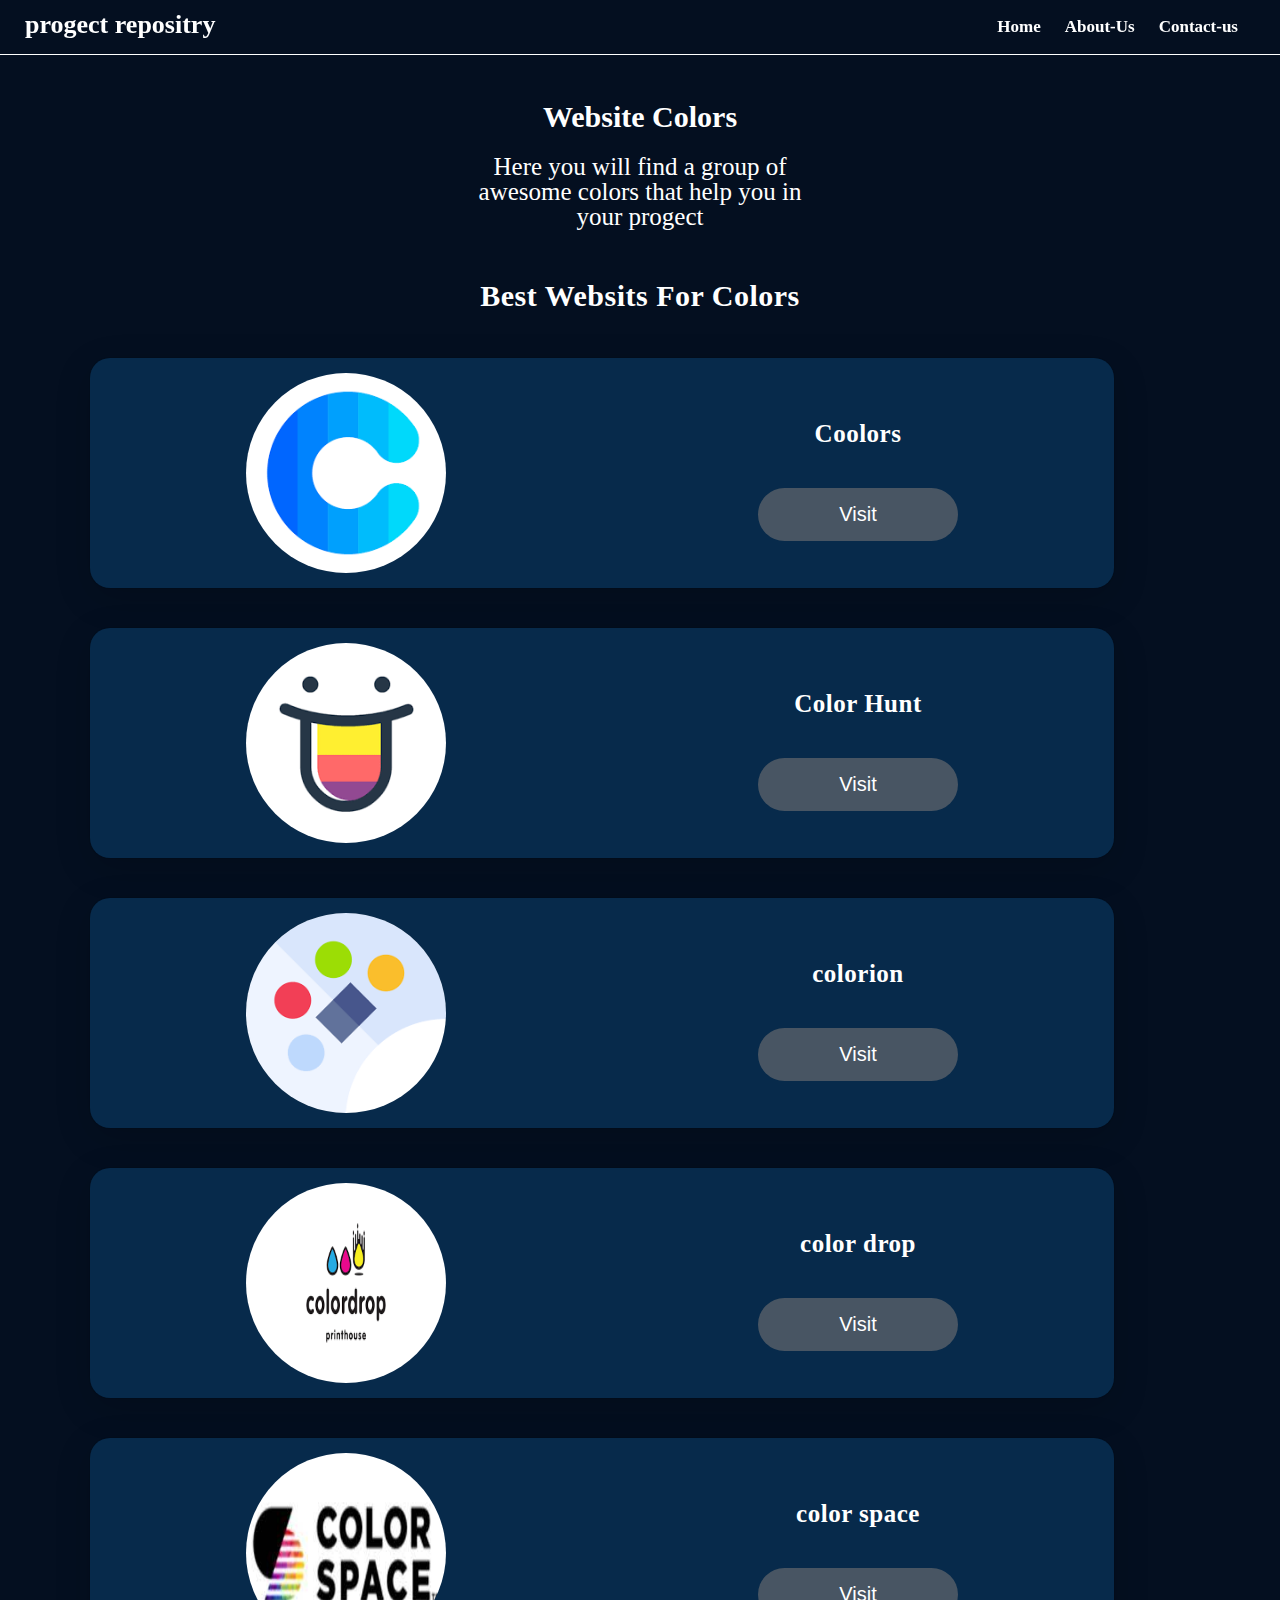
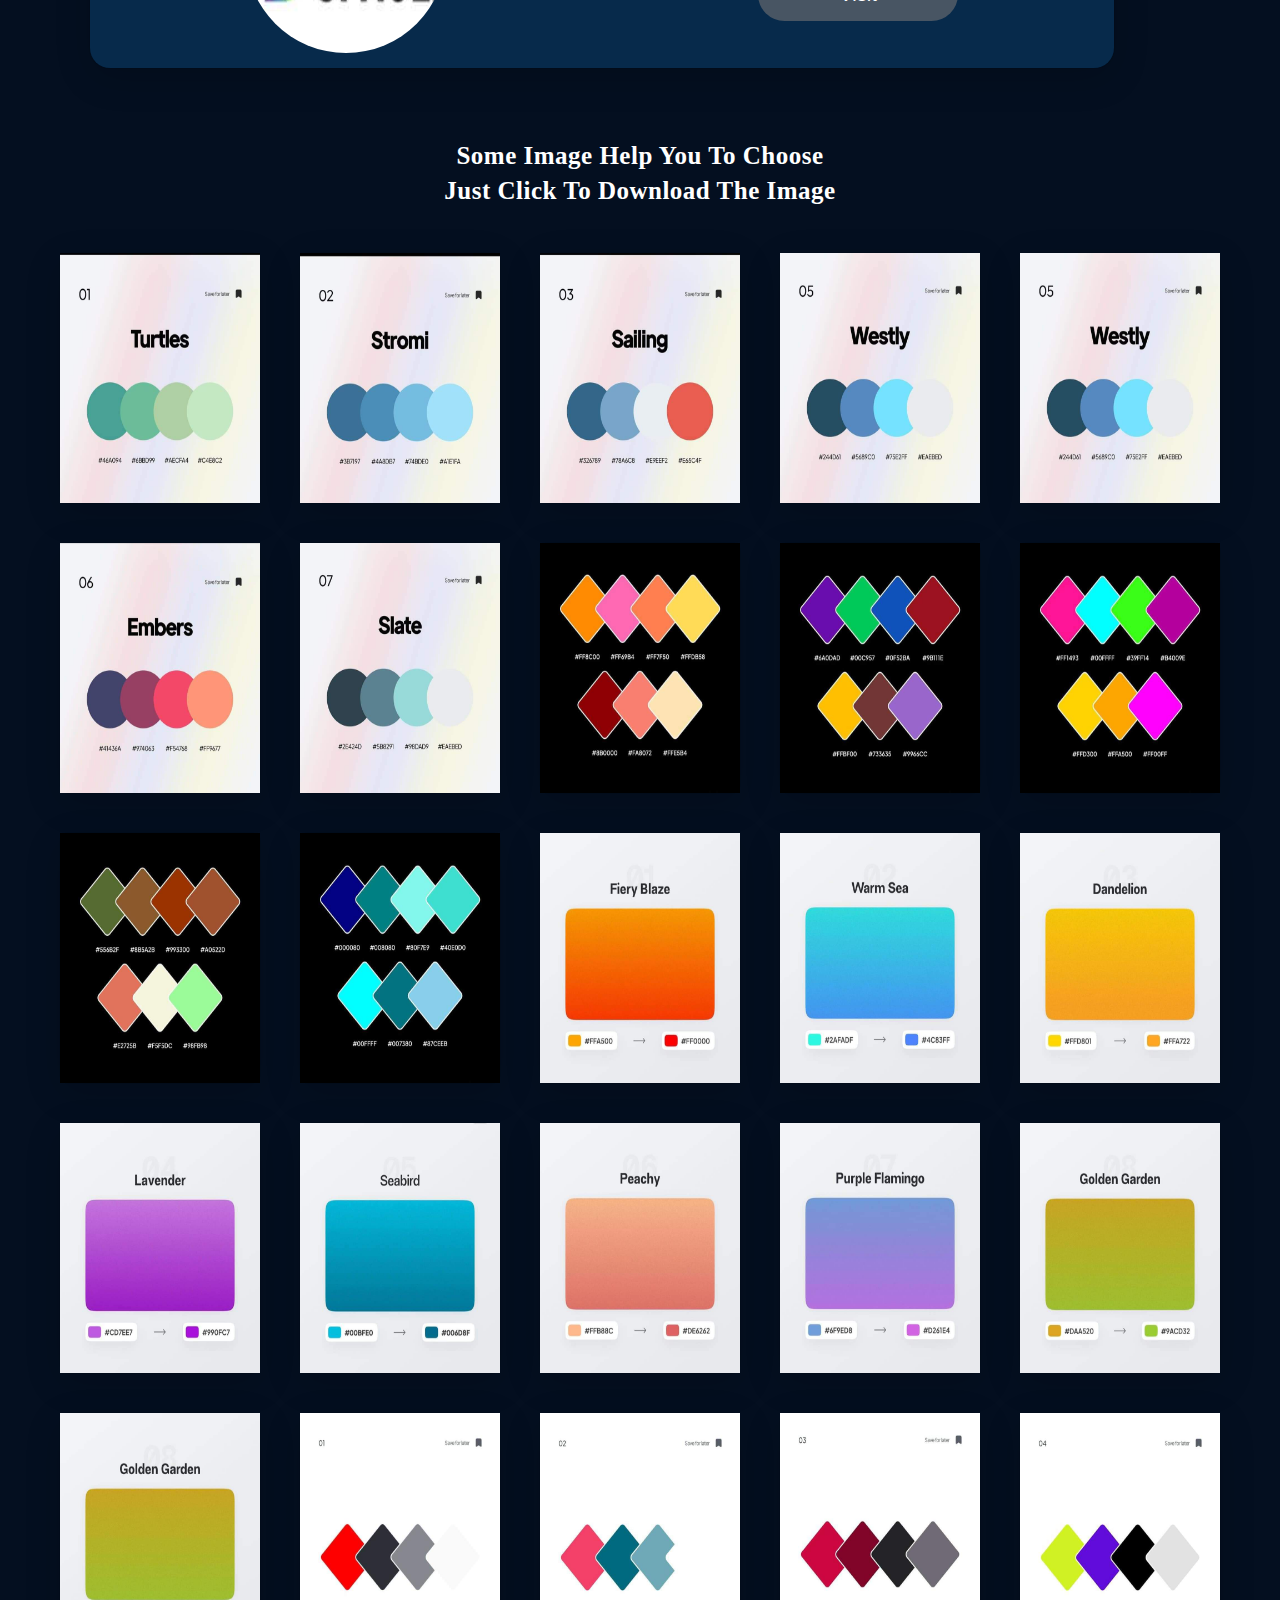
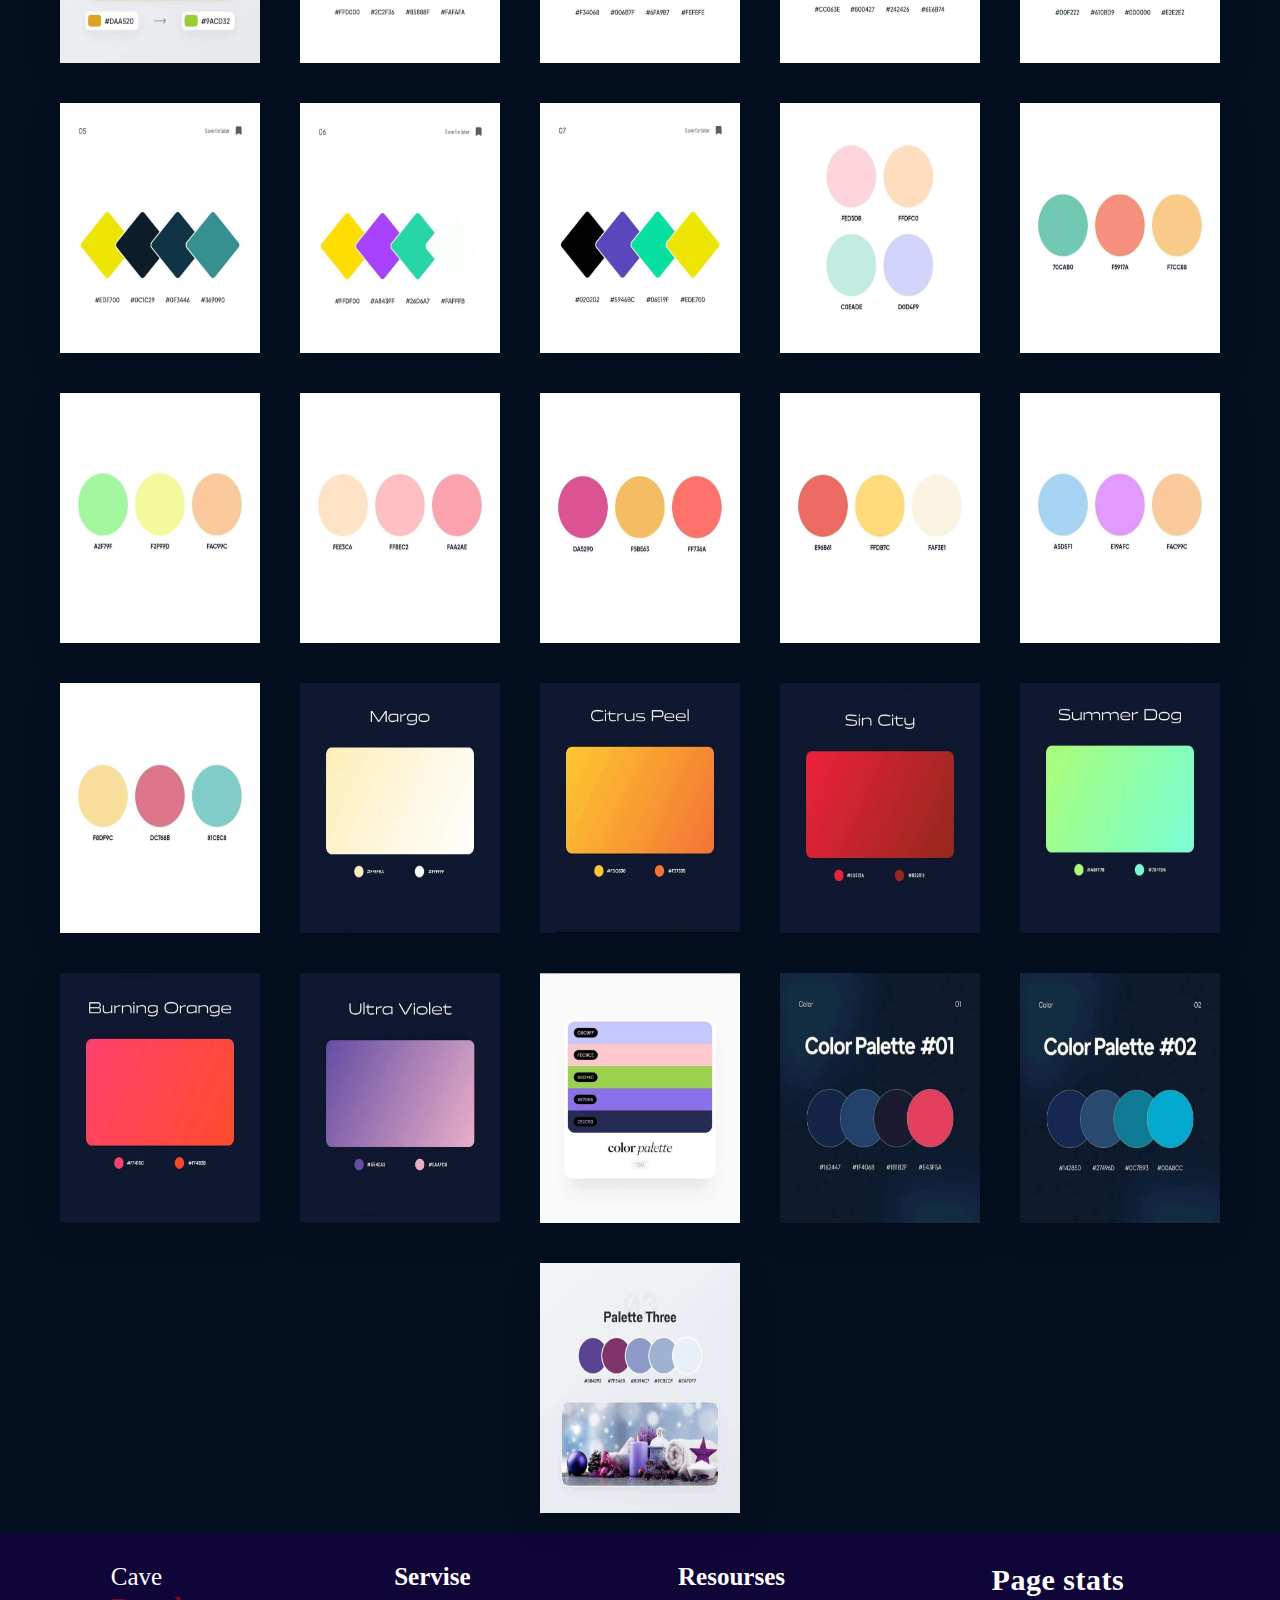
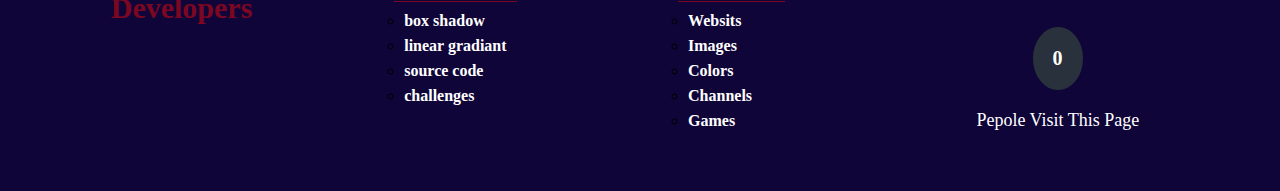
<file: colors/color.html>
<!DOCTYPE html>
<html lang="en">
  <head>
    <meta charset="UTF-8" />
    <meta http-equiv="X-UA-Compatible" content="IE=edge" />
    <meta name="viewport" content="width=device-width, initial-scale=1.0" />
    <link
      rel="stylesheet"
      href="https://cdnjs.cloudflare.com/ajax/libs/font-awesome/6.3.0/css/all.min.css"
      integrity="sha512-SzlrxWUlpfuzQ+pcUCosxcglQRNAq/DZjVsC0lE40xsADsfeQoEypE+enwcOiGjk/bSuGGKHEyjSoQ1zVisanQ=="
      crossorigin="anonymous"
      referrerpolicy="no-referrer"
    />
    <link rel="icon" href="../logo.png" />
    <link rel="stylesheet" href="color.css" />
    <title>Colors</title>
  </head>
  <body>
    <header class="main-head">
      <nav class="main-nav">
        <div class="logo"><a href="#">progect repositry</a></div>
        <div class="nav-links">
          <ul>
            <a href="../index.html">Home</a>
            <a href="../about-us/about.html">About-Us</a>
            <a href="../contact us/contact.html">Contact-us</a>
          </ul>
        </div>
      </nav>
    </header>
    <section class="intro">
      <div class="title">
        <h2>Website Colors</h2>
        <p>
          Here you will find a group of <br />
          awesome colors that help you in <br />
          your progect
        </p>
      </div>
    </section>
    <section class="color-sec">
      <div class="title">
        <h2>Best Websits For Colors</h2>
      </div>
      <div class="color-cards">
        <div class="color-card">
          <img src="coolors.png" alt="" />
          <div class="text">
            <h2>Coolors</h2>
            <button class="btn">
              <a href="https://coolors.co/palettes/trending" target="_blank"
                >Visit</a
              >
            </button>
          </div>
        </div>
        <div class="color-card">
          <img src="color hunt.png" alt="" />
          <div class="text">
            <h2>Color Hunt</h2>
            <button class="btn">
              <a href="https://colorhunt.co/" target="_blank">Visit</a>
            </button>
          </div>
        </div>
        <div class="color-card">
          <img src="colorion.png" alt="" />
          <div class="text">
            <h2>colorion</h2>
            <button class="btn">
              <a href="https://www.colorion.co/" target="_blank">Visit</a>
            </button>
          </div>
        </div>
        <div class="color-card">
          <img src="color drop.png" alt="" />
          <div class="text">
            <h2>color drop</h2>
            <button class="btn">
              <a href="https://colordrop.io/" target="_blank">Visit</a>
            </button>
          </div>
        </div>
        <div class="color-card">
          <img src="color space.png" alt="" />
          <div class="text">
            <h2>color space</h2>
            <button class="btn">
              <a href="https://mycolor.space/" target="_blank">Visit</a>
            </button>
          </div>
        </div>
      </div>
    </section>
    <section class="color-image">
      <div class="title">
        <h2>
          Some Image Help You To Choose <br />
          Just Click To Download The Image
        </h2>
      </div>
      <div class="images">
        <div class="image">
          <a download href="color image/FB_IMG_1677329400083.jpg">
            <img src="color image/FB_IMG_1677329400083.jpg" alt="" />
          </a>
        </div>
        <div class="image">
          <a download href="color image/FB_IMG_1677329402688.jpg">
            <img src="color image/FB_IMG_1677329402688.jpg" alt="" />
          </a>
        </div>
        <div class="image">
          <a download href="color image/FB_IMG_1677329405012.jpg">
            <img src="color image/FB_IMG_1677329405012.jpg" alt="" />
          </a>
        </div>
        <div class="image">
          <a download href="color image/FB_IMG_1677329410939.jpg">
            <img src="color image/FB_IMG_1677329410939.jpg" alt="" />
          </a>
        </div>
        <div class="image">
          <a download href="color image/FB_IMG_1677329410939.jpg">
            <img src="color image/FB_IMG_1677329410939.jpg" alt="" />
          </a>
        </div>
        <div class="image">
          <a download href="color image/FB_IMG_1677329412974.jpg">
            <img src="color image/FB_IMG_1677329412974.jpg" alt="" />
          </a>
        </div>
        <div class="image">
          <a download href="color image/FB_IMG_1677329415639.jpg">
            <img src="color image/FB_IMG_1677329415639.jpg" alt="" />
          </a>
        </div>
        <div class="image">
          <a download href="color image/FB_IMG_1677536133425.jpg">
            <img src="color image/FB_IMG_1677536133425.jpg" alt="" />
          </a>
        </div>
        <div class="image">
          <a download href="color image/FB_IMG_1677536136723.jpg">
            <img src="color image/FB_IMG_1677536136723.jpg" alt="" />
          </a>
        </div>
        <div class="image">
          <a download href="color image/FB_IMG_1677536138962.jpg">
            <img src="color image/FB_IMG_1677536138962.jpg" alt="" />
          </a>
        </div>
        <div class="image">
          <a download href="color image/FB_IMG_1677536142509.jpg">
            <img src="color image/FB_IMG_1677536142509.jpg" alt="" />
          </a>
        </div>
        <div class="image">
          <a download href="color image/FB_IMG_1677536144664.jpg">
            <img src="color image/FB_IMG_1677536144664.jpg" alt="" />
          </a>
        </div>
        <div class="image">
          <a download href="color image/FB_IMG_1677581551615.jpg">
            <img src="color image/FB_IMG_1677581551615.jpg" alt="" />
          </a>
        </div>
        <div class="image">
          <a download href="color image/FB_IMG_1677581555234.jpg">
            <img src="color image/FB_IMG_1677581555234.jpg" alt="" />
          </a>
        </div>
        <div class="image">
          <a download href="color image/FB_IMG_1677581557537.jpg">
            <img src="color image/FB_IMG_1677581557537.jpg" alt="" />
          </a>
        </div>
        <div class="image">
          <a download href="color image/FB_IMG_1677581561699.jpg">
            <img src="color image/FB_IMG_1677581561699.jpg" alt="" />
          </a>
        </div>
        <div class="image">
          <a download href="color image/FB_IMG_1677581565252.jpg">
            <img src="color image/FB_IMG_1677581565252.jpg" alt="" />
          </a>
        </div>
        <div class="image">
          <a download href="color image/FB_IMG_1677581567815.jpg">
            <img src="color image/FB_IMG_1677581567815.jpg" alt="" />
          </a>
        </div>
        <div class="image">
          <a download href="color image/FB_IMG_1677581570038.jpg">
            <img src="color image/FB_IMG_1677581570038.jpg" alt="" />
          </a>
        </div>
        <div class="image">
          <a download href="color image/FB_IMG_1677581572389.jpg">
            <img src="color image/FB_IMG_1677581572389.jpg" alt="" />
          </a>
        </div>
        <div class="image">
          <a download href="color image/FB_IMG_1677581572389.jpg">
            <img src="color image/FB_IMG_1677581572389.jpg" alt="" />
          </a>
        </div>
        <div class="image">
          <a download href="color image/FB_IMG_1677665305193.jpg">
            <img src="color image/FB_IMG_1677665305193.jpg" alt="" />
          </a>
        </div>
        <div class="image">
          <a download href="color image/FB_IMG_1677665307718.jpg">
            <img src="color image/FB_IMG_1677665307718.jpg" alt="" />
          </a>
        </div>
        <div class="image">
          <a download href="color image/FB_IMG_1677665310353.jpg">
            <img src="color image/FB_IMG_1677665310353.jpg" alt="" />
          </a>
        </div>
        <div class="image">
          <a download href="color image/FB_IMG_1677665312798.jpg">
            <img src="color image/FB_IMG_1677665312798.jpg" alt="" />
          </a>
        </div>
        <div class="image">
          <a download href="color image/FB_IMG_1677665315047.jpg">
            <img src="color image/FB_IMG_1677665315047.jpg" alt="" />
          </a>
        </div>
        <div class="image">
          <a download href="color image/FB_IMG_1677665317892.jpg">
            <img src="color image/FB_IMG_1677665317892.jpg" alt="" />
          </a>
        </div>
        <div class="image">
          <a download href="color image/FB_IMG_1677665320335.jpg">
            <img src="color image/FB_IMG_1677665320335.jpg" alt="" />
          </a>
        </div>
        <div class="image">
          <a download href="color image/FB_IMG_1677678694902.jpg">
            <img src="color image/FB_IMG_1677678694902.jpg" alt="" />
          </a>
        </div>
        <div class="image">
          <a download href="color image/FB_IMG_1677678696783.jpg">
            <img src="color image/FB_IMG_1677678696783.jpg" alt="" />
          </a>
        </div>
        <div class="image">
          <a download href="color image/FB_IMG_1677678698707.jpg">
            <img src="color image/FB_IMG_1677678698707.jpg" alt="" />
          </a>
        </div>
        <div class="image">
          <a download href="color image/FB_IMG_1677678700875.jpg">
            <img src="color image/FB_IMG_1677678700875.jpg" alt="" />
          </a>
        </div>
        <div class="image">
          <a download href="color image/FB_IMG_1677678702984.jpg">
            <img src="color image/FB_IMG_1677678702984.jpg" alt="" />
          </a>
        </div>
        <div class="image">
          <a download href="color image/FB_IMG_1677678704608.jpg">
            <img src="color image/FB_IMG_1677678704608.jpg" alt="" />
          </a>
        </div>
        <div class="image">
          <a download href="color image/FB_IMG_1677678706641.jpg">
            <img src="color image/FB_IMG_1677678706641.jpg" alt="" />
          </a>
        </div>
        <div class="image">
          <a download href="color image/FB_IMG_1677678708417.jpg">
            <img src="color image/FB_IMG_1677678708417.jpg" alt="" />
          </a>
        </div>
        <div class="image">
          <a download href="color image/FB_IMG_1677680655261.jpg">
            <img src="color image/FB_IMG_1677680655261.jpg" alt="" />
          </a>
        </div>
        <div class="image">
          <a download href="color image/FB_IMG_1677680659720.jpg">
            <img src="color image/FB_IMG_1677680659720.jpg" alt="" />
          </a>
        </div>
        <div class="image">
          <a download href="color image/FB_IMG_1677680661820.jpg">
            <img src="color image/FB_IMG_1677680661820.jpg" alt="" />
          </a>
        </div>
        <div class="image">
          <a download href="color image/FB_IMG_1677680665531.jpg">
            <img src="color image/FB_IMG_1677680665531.jpg" alt="" />
          </a>
        </div>
        <div class="image">
          <a download href="color image/FB_IMG_1677680667604.jpg">
            <img src="color image/FB_IMG_1677680667604.jpg" alt="" />
          </a>
        </div>
        <div class="image">
          <a download href="color image/FB_IMG_1677680669737.jpg">
            <img src="color image/FB_IMG_1677680669737.jpg" alt="" />
          </a>
        </div>
        <div class="image">
          <a download href="color image/FB_IMG_1677771019466.jpg">
            <img src="color image/FB_IMG_1677771019466.jpg" alt="" />
          </a>
        </div>
        <div class="image">
          <a download href="color image/FB_IMG_1677772700833.jpg">
            <img src="color image/FB_IMG_1677772700833.jpg" alt="" />
          </a>
        </div>
        <div class="image">
          <a download href="color image/FB_IMG_1677772702893.jpg">
            <img src="color image/FB_IMG_1677772702893.jpg" alt="" />
          </a>
        </div>
        <div class="image">
          <a download href="color image/FB_IMG_1677772720235.jpg">
            <img src="color image/FB_IMG_1677772720235.jpg" alt="" />
          </a>
        </div>
      </div>
    </section>
    <footer class="footer">
      <div class="title">
        <h2>Cave <br /><span> Developers</span></h2>
      </div>
      <div class="servise-links">
        <h2>Servise</h2>
        <ul>
          <li><a href="../box-shadow/box.html">box shadow</a></li>
          <li><a href="../linear-gradiant/linear.html">linear gradiant</a></li>
          <li><a href="../source code/source.html">source code</a></li>
          <li><a href="#">challenges</a></li>
        </ul>
      </div>
      <div class="best-footer">
        <h2>Resourses</h2>
        <ul>
          <li><a href="../websits/website.html">Websits</a></li>
          <li><a href="../image-wbsites/images.html">Images</a></li>
          <li><a href="#">Colors</a></li>
          <li><a href="../best channals/channel.html">Channels</a></li>
          <li><a href="../Games page/games.html">Games</a></li>
        </ul>
      </div>
      <div class="visitors">
        <h2>Page stats</h2>
        <div class="visit">
          <h2 id="count">0</h2>
          <p>Pepole Visit This Page</p>
        </div>
      </div>
    </footer>
    <script src="../main.js"></script>
  </body>
</html>
</file>
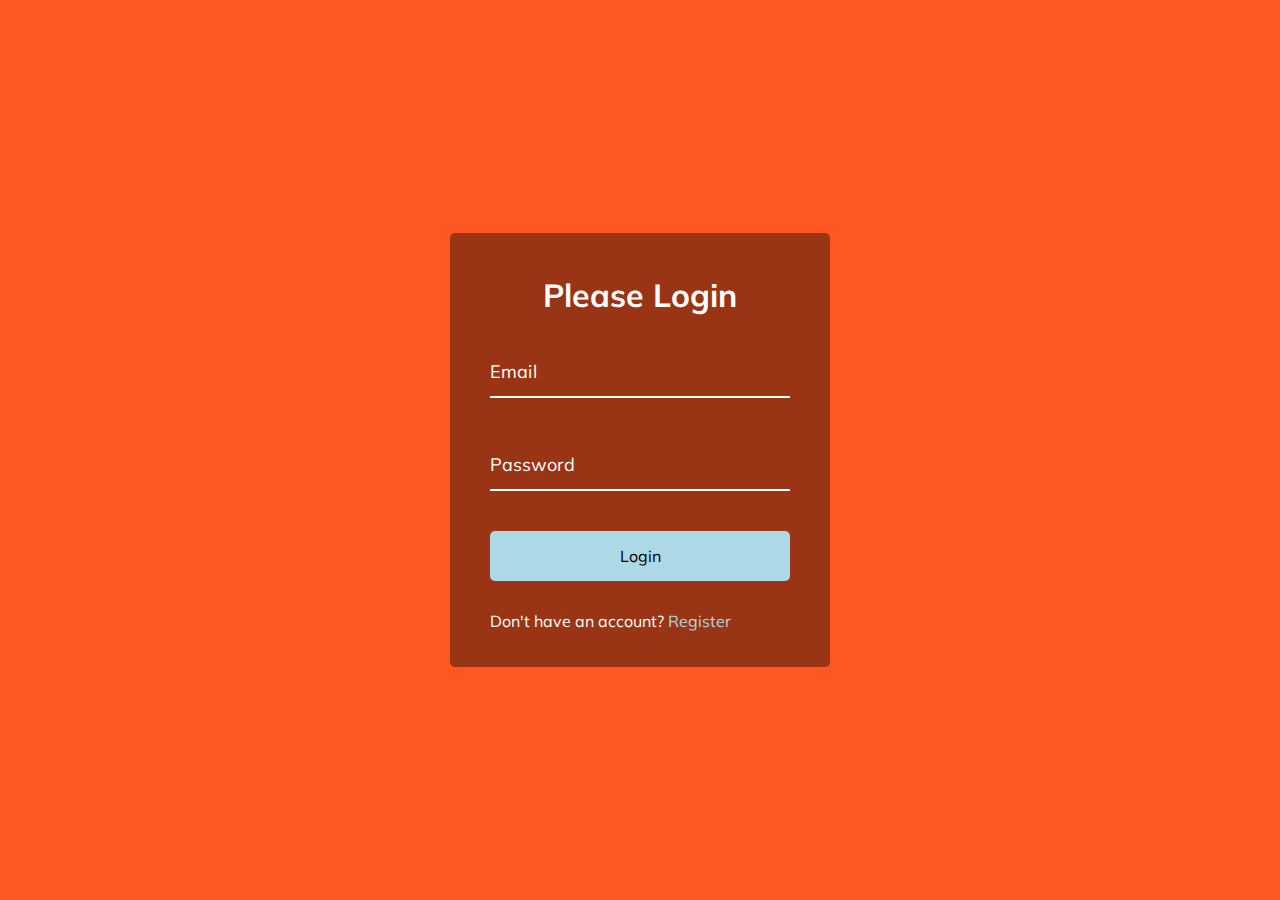
<file: form-input-wave/form.html>
<!DOCTYPE html>
<html lang="en">
  <head>
    <meta charset="UTF-8" />
    <meta name="viewport" content="width=device-width, initial-scale=1.0" />
    <link rel="stylesheet" href="form.css" />
    <link rel="icon" href="../logo.png" />
    <title>Log-In</title>
  </head>
  <body>
    <div class="overlay"></div>
    <div class="singup">
      <h1>Sing Up In <span class="cava">Cave</span></h1>
      <input type="text" class="input" placeholder="First Name" />
      <br />
      <input type="text" class="input" placeholder="Last Name" />
      <br />
      <input type="email" class="input" placeholder="Email" id="email" />
      <br />
      <input type="text" class="input" placeholder="phone" id="phone" />
      <br />
      <input
        type="password"
        class="input"
        placeholder="Password"
        id="password0"
      />
      <br />
      <input type="radio" name="gender" id="male" />
      <label for="male">male</label>
      <input type="radio" name="gender" id="female" />
      <label for="female">female</label>
      <br />
      <button class="singup-btn">Register</button>
      <button class="closeBtn">X</button>
    </div>
    <div class="container">
      <h1>Please Login</h1>
      <form>
        <div class="form-control">
          <input type="text" required />
          <label>Email</label>
        </div>

        <div class="form-control">
          <input type="password" required />
          <label>Password</label>
        </div>

        <button class="btn">Login</button>

        <p class="text">
          Don't have an account? <a href="#" id="Register">Register</a>
        </p>
      </form>
    </div>
    <script src="form.js"></script>
  </body>
</html>
</file>
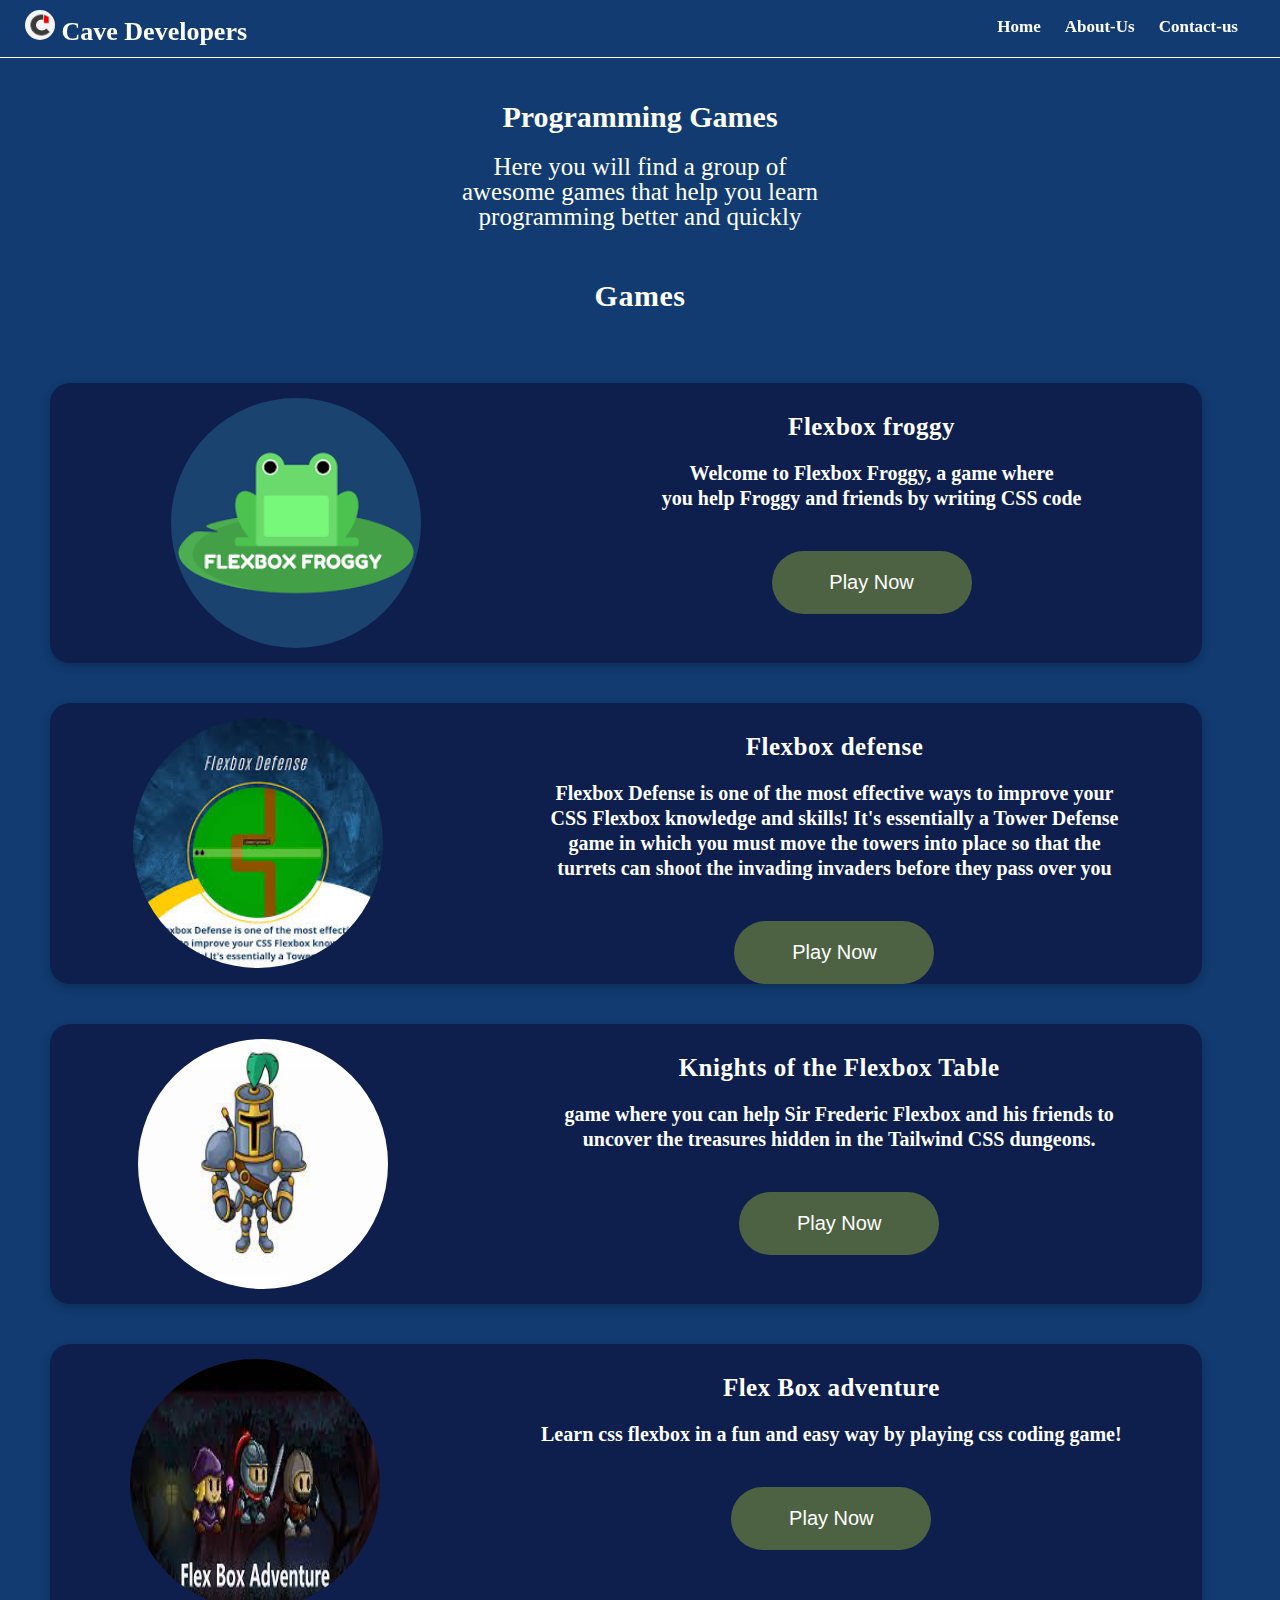
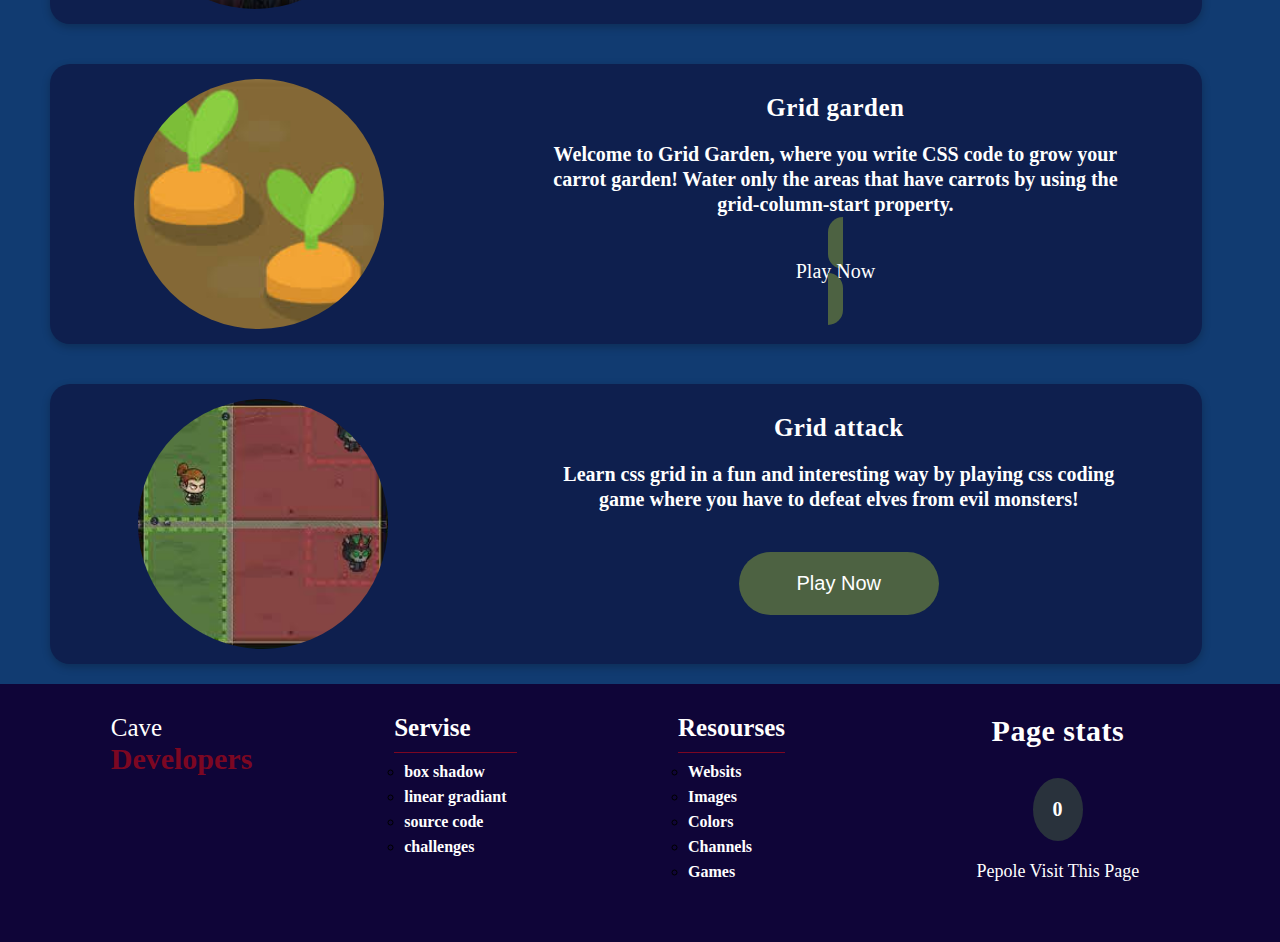
<file: Games page/games.html>
<!DOCTYPE html>
<html lang="en">
  <head>
    <meta charset="UTF-8" />
    <meta http-equiv="X-UA-Compatible" content="IE=edge" />
    <meta name="viewport" content="width=device-width, initial-scale=1.0" />
    <title>Programming Games</title>
    <link
      rel="stylesheet"
      href="https://cdnjs.cloudflare.com/ajax/libs/font-awesome/6.3.0/css/all.min.css"
      integrity="sha512-SzlrxWUlpfuzQ+pcUCosxcglQRNAq/DZjVsC0lE40xsADsfeQoEypE+enwcOiGjk/bSuGGKHEyjSoQ1zVisanQ=="
      crossorigin="anonymous"
      referrerpolicy="no-referrer"
    />
    <link rel="icon" href="../logo.png" />
    <link rel="stylesheet" href="games.css" />
  </head>
  <body>
    <header class="main-head">
      <nav class="main-nav">
        <div class="logo">
          <a href="#"><img src="logo.png" alt="" /> Cave Developers</a>
        </div>
        <div class="nav-links">
          <ul>
            <a href="../index.html">Home</a>
            <a href="../about-us/about.html">About-Us</a>
            <a href="../contact us/contact.html">Contact-us</a>
          </ul>
        </div>
      </nav>
    </header>
    <section class="intro">
      <div class="title">
        <h2>Programming Games</h2>
        <p>
          Here you will find a group of <br />
          awesome games that help you learn <br />
          programming better and quickly
        </p>
      </div>
    </section>
    <section class="games-sec">
      <div class="title">
        <h2>Games</h2>
      </div>
      <div class="games-cards">
        <div class="games-card">
          <img src="flex box froogy.png" alt="" />
          <div class="text">
            <h2>Flexbox froggy</h2>
            <p>
              Welcome to Flexbox Froggy, a game where <br />
              you help Froggy and friends by writing CSS code
            </p>
            <button class="btn">
              <a href="https://flexboxfroggy.com/" target="_blank">Play Now</a>
            </button>
          </div>
        </div>
        <div class="games-card">
          <img src="flexbox definse.png" alt="" />
          <div class="text">
            <h2>Flexbox defense</h2>
            <p>
              Flexbox Defense is one of the most effective ways to improve your
              <br />
              CSS Flexbox knowledge and skills! It's essentially a Tower Defense
              <br />
              game in which you must move the towers into place so that the
              <br />
              turrets can shoot the invading invaders before they pass over you
            </p>
            <button class="btn">
              <a href="http://www.flexboxdefense.com/">Play Now</a>
            </button>
          </div>
        </div>
        <div class="games-card">
          <img src="Knights of the Flexbox Table.png" alt="" />
          <div class="text">
            <h2>Knights of the Flexbox Table</h2>
            <p>
              game where you can help Sir Frederic Flexbox and his friends to
              <br />
              uncover the treasures hidden in the Tailwind CSS dungeons.
            </p>
            <button class="btn">
              <a href="https://knightsoftheflexboxtable.com/" target="_blank"
                >Play Now</a
              >
            </button>
          </div>
        </div>
        <div class="games-card">
          <img src="Flex Box adventure.png" alt="" />
          <div class="text">
            <h2>Flex Box adventure</h2>
            <p>
              Learn css flexbox in a fun and easy way by playing css coding
              game!
            </p>
            <button class="btn">
              <a
                href="https://codingfantasy.com/games/flexboxadventure/play"
                target="_blank"
                >Play Now</a
              >
            </button>
          </div>
        </div>
        <div class="games-card">
          <img src="Grid garden.png" alt="" />
          <div class="text">
            <h2>Grid garden</h2>
            <p>
              Welcome to Grid Garden, where you write CSS code to grow your
              <br />
              carrot garden! Water only the areas that have carrots by using the
              <br />
              grid-column-start property.
            </p>
            <buton class="btn">
              <a href="https://cssgridgarden.com/" target="_blank"
                >Play Now</a
              ></buton
            >
          </div>
        </div>
        <div class="games-card">
          <img src="Grid attack.png" alt="" />
          <div class="text">
            <h2>Grid attack</h2>
            <p>
              Learn css grid in a fun and interesting way by playing css coding
              <br />
              game where you have to defeat elves from evil monsters!
            </p>
            <button class="btn">
              <a
                href="https://codingfantasy.com/games/css-grid-attack/play"
                target="_blank"
                >Play Now</a
              >
            </button>
          </div>
        </div>
      </div>
    </section>
    <footer class="footer">
      <div class="title">
        <h2>Cave <br /><span> Developers</span></h2>
      </div>
      <div class="servise-links">
        <h2>Servise</h2>
        <ul>
          <li><a href="../box-shadow/box.html">box shadow</a></li>
          <li><a href="../linear-gradiant/linear.html">linear gradiant</a></li>
          <li><a href="../source code/source.html">source code</a></li>
          <li><a href="#">challenges</a></li>
        </ul>
      </div>
      <div class="best-footer">
        <h2>Resourses</h2>
        <ul>
          <li><a href="../websits/website.html">Websits</a></li>
          <li><a href="../image-wbsites/images.html">Images</a></li>
          <li><a href="../colors/color.html">Colors</a></li>
          <li><a href="../best channals/channel.html">Channels</a></li>
          <li><a href="#">Games</a></li>
        </ul>
      </div>
      <div class="visitors">
        <h2>Page stats</h2>
        <div class="visit">
          <h2 id="count">0</h2>
          <p>Pepole Visit This Page</p>
        </div>
      </div>
    </footer>
    <script src="../main.js"></script>
  </body>
</html>
</file>
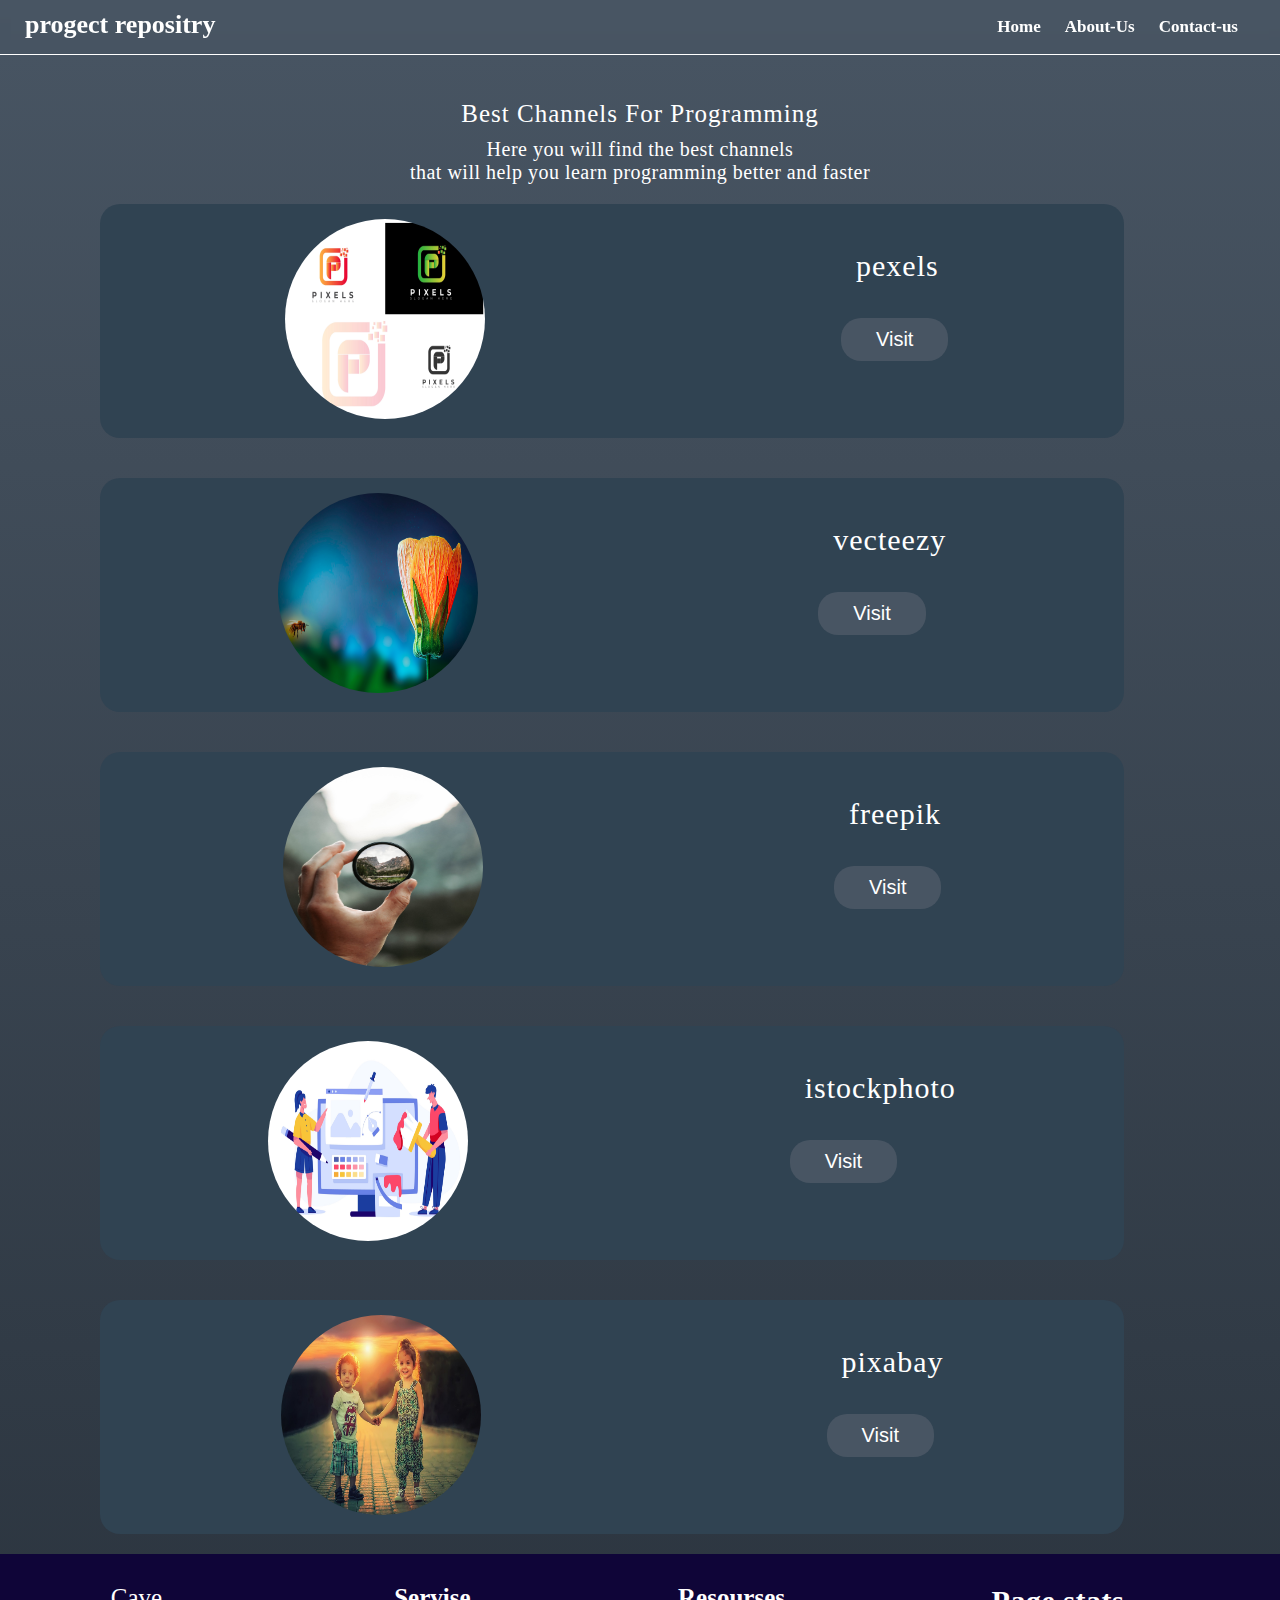
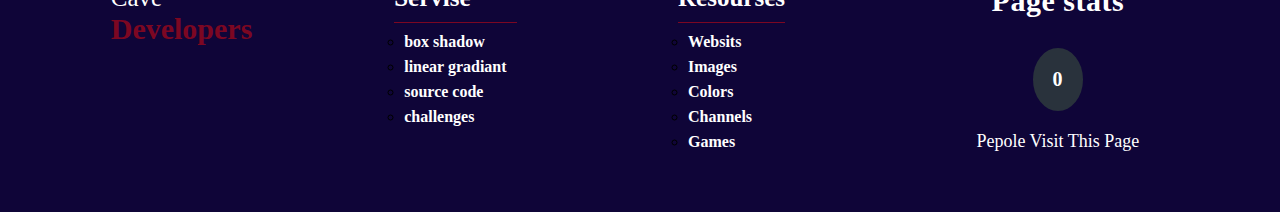
<file: image-wbsites/images.html>
<!DOCTYPE html>
<html lang="en">
  <head>
    <meta charset="UTF-8" />
    <meta http-equiv="X-UA-Compatible" content="IE=edge" />
    <meta name="viewport" content="width=device-width, initial-scale=1.0" />
    <title>Images</title>
    <link rel="icon" href="../logo.png" />
    <link rel="stylesheet" href="images.css" />
  </head>
  <body>
    <header class="main-head">
      <nav class="main-nav">
        <div class="logo"><a href="#">progect repositry</a></div>
        <div class="nav-links">
          <ul>
            <a href="../index.html">Home</a>
            <a href="../about-us/about.html">About-Us</a>
            <a href="../contact us/contact.html">Contact-us</a>
          </ul>
        </div>
      </nav>
    </header>
    <section class="main-sec">
      <div class="title">
        <h2>Best Channels For Programming</h2>
        <p>
          Here you will find the best channels <br />
          that will help you learn programming better and faster
        </p>
      </div>
      <div class="social-icons">
        <ul>
          <a
            href="https://www.facebook.com/profile.php?id=100029095692492"
            class="facebook"
            target="_blank"
            ><i class="fa-brands fa-facebook-f"></i
          ></a>
          <a
            href="https://github.com/ahmedfathy112"
            class="github"
            target="_blank"
            ><i class="fa-brands fa-github"></i
          ></a>
          <a
            href="https://www.instagram.com/ahmed_fathy_960/"
            class="insta"
            target="_blank"
            ><i class="fa-brands fa-instagram"></i
          ></a>
          <a href="https://wa.me/01060733679" class="whats" target="_blank"
            ><i class="fa-brands fa-whatsapp"></i
          ></a>
          <a
            href="https://www.linkedin.com/in/ahmed-fathy-20178319a/"
            class="linked"
            target="_blank"
            ><i class="fa-brands fa-linkedin"></i
          ></a>
        </ul>
      </div>
      <div class="channel-cards">
        <div class="channel-card">
          <div class="image">
            <img src="page images/image6.jpg" alt="image" />
          </div>
          <div class="text">
            <h2>pexels</h2>
            <button class="btn">
              <a href="https://www.pexels.com/" target="_blank">Visit</a>
            </button>
          </div>
        </div>
        <div class="channel-card">
          <div class="image">
            <img src="page images/image3.jpg" alt="image" />
          </div>
          <div class="text">
            <h2>vecteezy</h2>
            <button class="btn">
              <a href="https://www.vecteezy.com/" target="_blank">Visit</a>
            </button>
          </div>
        </div>
        <div class="channel-card">
          <div class="image">
            <img src="page images/image5.jpg" alt="image" />
          </div>
          <div class="text">
            <h2>freepik</h2>
            <button class="btn">
              <a
                href="https://www.freepik.com/free-photos-vectors/background"
                target="_blank"
                >Visit</a
              >
            </button>
          </div>
        </div>
        <div class="channel-card">
          <div class="image">
            <img src="page images/image4.jpg" alt="image" />
          </div>
          <div class="text">
            <h2>istockphoto</h2>
            <button class="btn">
              <a href="https://www.pixabay.com/" target="_blank">Visit</a>
            </button>
          </div>
        </div>
        <div class="channel-card">
          <div class="image">
            <img src="page images/image7.jpg" alt="" />
          </div>
          <div class="text">
            <h2>pixabay</h2>
            <button class="btn">
              <a href="https://pixabay.com/" target="_blank">Visit</a>
            </button>
          </div>
        </div>
      </div>
    </section>
    <footer class="footer">
      <div class="title">
        <h2>Cave <br /><span> Developers</span></h2>
      </div>
      <div class="servise-links">
        <h2>Servise</h2>
        <ul>
          <li><a href="../box-shadow/box.html">box shadow</a></li>
          <li><a href="../linear-gradiant/linear.html">linear gradiant</a></li>
          <li><a href="../source code/source.html">source code</a></li>
          <li><a href="#">challenges</a></li>
        </ul>
      </div>
      <div class="best-footer">
        <h2>Resourses</h2>
        <ul>
          <li><a href="../websits/website.html">Websits</a></li>
          <li><a href="#">Images</a></li>
          <li><a href="../colors/color.html">Colors</a></li>
          <li><a href="../best channals/channel.html">Channels</a></li>
          <li><a href="../Games page/games.html">Games</a></li>
        </ul>
      </div>
      <div class="visitors">
        <h2>Page stats</h2>
        <div class="visit">
          <h2 id="count">0</h2>
          <p>Pepole Visit This Page</p>
        </div>
      </div>
    </footer>
    <script src="../main.js"></script>
  </body>
</html>
</file>
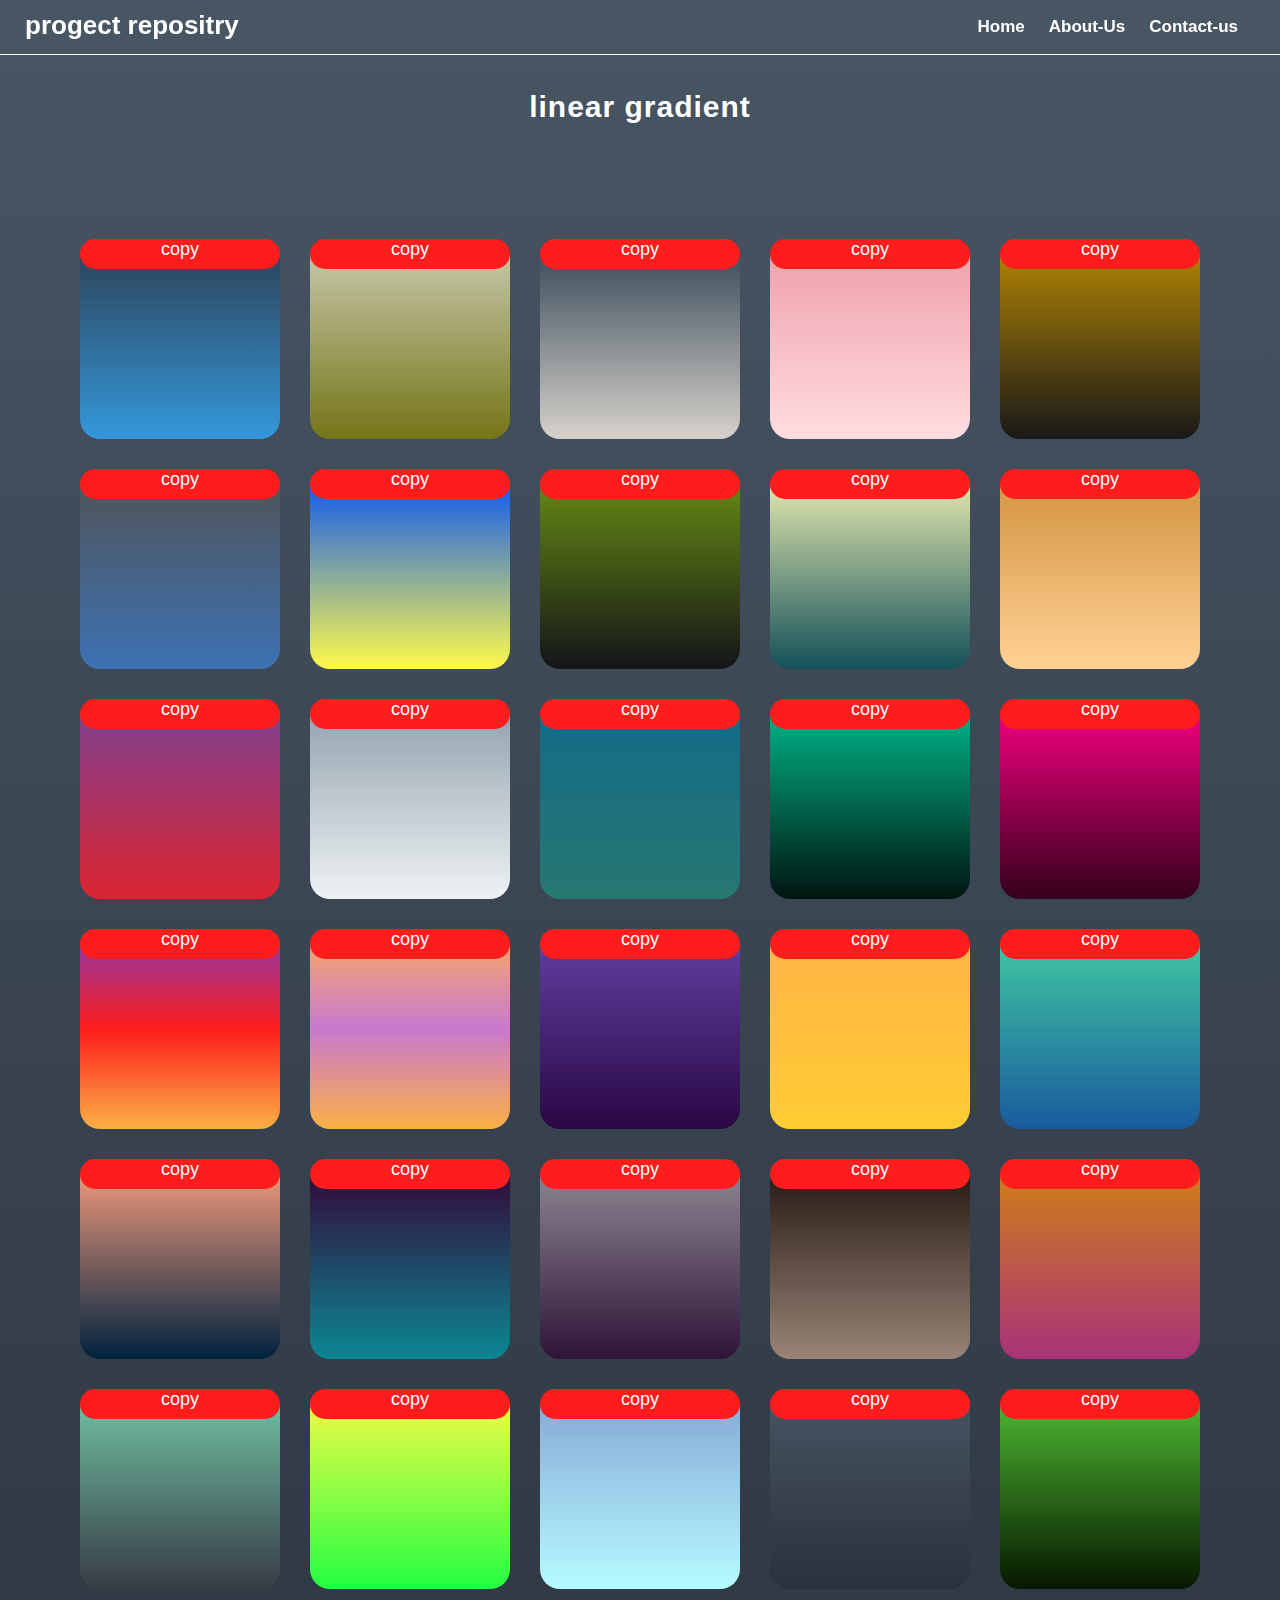
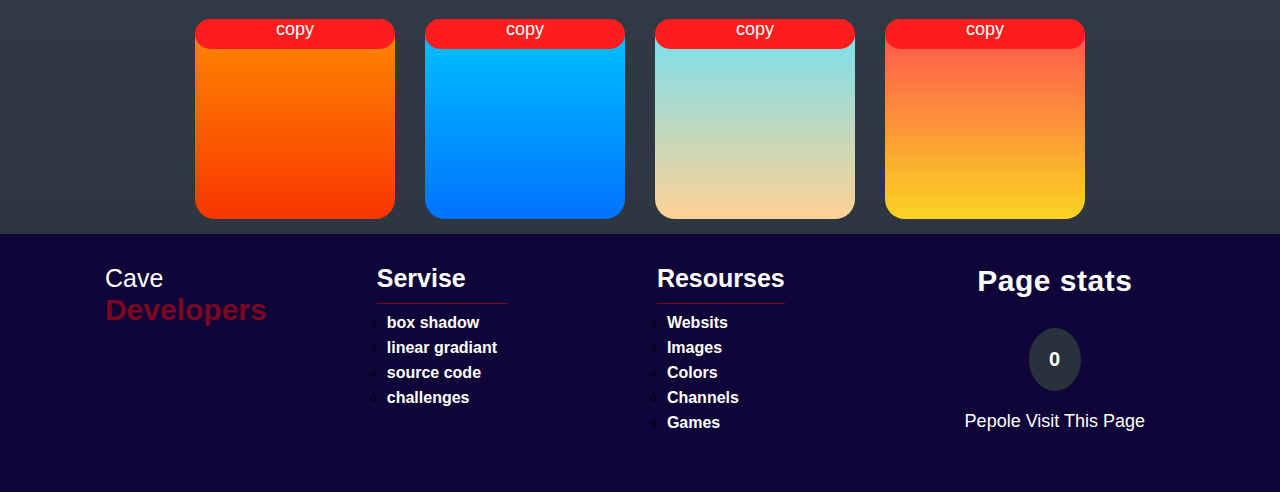
<file: linear-gradiant/linear.html>
<!DOCTYPE html>
<html lang="en">
  <head>
    <meta charset="UTF-8" />
    <meta http-equiv="X-UA-Compatible" content="IE=edge" />
    <meta name="viewport" content="width=device-width, initial-scale=1.0" />
    <link rel="icon" href="../logo.png" />
    <link rel="stylesheet" href="linear.css" />
    <title>linear-gradiant</title>
  </head>
  <body>
    <header class="main-head">
      <nav class="main-nav">
        <div class="logo"><a href="#">progect repositry</a></div>
        <div class="nav-links">
          <ul>
            <a href="../index.html">Home</a>
            <a href="../about-us/about.html">About-Us</a>
            <a href="../contact us/contact.html">Contact-us</a>
          </ul>
        </div>
      </nav>
    </header>
    <section class="linear">
      <div class="title">
        <h2>linear gradient</h2>
      </div>
      <div class="cards">
        <div class="card1">
          <a
            href="#"
            id="copy"
            onclick="copy(`background: linear-gradient(#2c3e50,#3498db);`)"
            >copy</a
          >
        </div>
        <div class="card2">
          <h3></h3>
          <a
            href="#"
            id="copy"
            onclick="copy(`background: linear-gradient(#ccccb2,#757519);`)"
            >copy</a
          >
        </div>
        <div class="card3">
          <h3></h3>
          <a
            href="#"
            id="copy"
            onclick="copy(` background: linear-gradient(#304352,#d7d2cc);`)"
            >copy</a
          >
        </div>
        <div class="card4">
          <h3></h3>
          <a
            href="#"
            id="copy"
            onclick="copy(` background: linear-gradient(#ee9ca7,#ffdde1);`)"
            >copy</a
          >
        </div>
        <div class="card5">
          <h3></h3>
          <a
            href="#"
            id="copy"
            onclick="copy(` background: linear-gradient(#ba8b02,#181818);`)"
            >copy</a
          >
        </div>
        <div class="card6">
          <h3></h3>
          <a
            href="#"
            id="copy"
            onclick="copy(` background: linear-gradient(#525252,#3d72b4);`)"
            >copy</a
          >
        </div>
        <div class="card7">
          <h3></h3>
          <a
            href="#"
            id="copy"
            onclick="copy(` background: linear-gradient(#004ff9,#fff94c);`)"
            >copy</a
          >
        </div>
        <div class="card8">
          <h3></h3>
          <a
            href="#"
            id="copy"
            onclick="copy(` background: linear-gradient(#6a9113,#141517);`)"
            >copy</a
          >
        </div>
        <div class="card9">
          <h3></h3>
          <a
            href="#"
            id="copy"
            onclick="copy(` background: linear-gradient(#f1f2b5,#135058);`)"
            >copy</a
          >
        </div>
        <div class="card10">
          <h3></h3>
          <a
            href="#"
            id="copy"
            onclick="copy(` background: linear-gradient(#d1913c,#ffd194);`)"
            >copy</a
          >
        </div>
        <div class="card11">
          <h3></h3>
          <a
            href="#"
            id="copy"
            onclick="copy(` background: linear-gradient(#7b4397,#dc2430);`)"
            >copy</a
          >
        </div>
        <div class="card12">
          <h3></h3>
          <a
            href="#"
            id="copy"
            onclick="copy(` background: linear-gradient(#8e9eab,#eef2f3);`)"
            >copy</a
          >
        </div>
        <div class="card13">
          <h3></h3>
          <a
            href="#"
            id="copy"
            onclick="copy(` background: linear-gradient(#136a8a,#267871);`)"
            >copy</a
          >
        </div>
        <div class="card14">
          <h3></h3>
          <a
            href="#"
            id="copy"
            onclick="copy(` background: linear-gradient(#00bf8f,#001510);`)"
            >copy</a
          >
        </div>
        <div class="card15">
          <h3></h3>
          <a
            href="#"
            id="copy"
            onclick="copy(` background: linear-gradient(#ff0084,#33001b);`)"
            >copy</a
          >
        </div>
        <div class="card16">
          <h3></h3>
          <a
            href="#"
            id="copy"
            onclick="copy(` background: linear-gradient(#833ab4,#fd1d1d,#fcb045);`)"
            >copy</a
          >
        </div>
        <div class="card17">
          <h3></h3>
          <a
            href="#"
            id="copy"
            onclick="copy(` background: linear-gradient(#feac5e,#c779d0,#fcb045)`)"
            >copy</a
          >
        </div>
        <div class="card18">
          <h3></h3>
          <a
            href="#"
            id="copy"
            onclick="copy(` background: linear-gradient(#6441a5,#2a0845);`)"
            >copy</a
          >
        </div>
        <div class="card19">
          <h3></h3>
          <a
            href="#"
            id="copy"
            onclick="copy(` background: linear-gradient(#ffb347,#ffcc33);`)"
            >copy</a
          >
        </div>
        <div class="card20">
          <h3></h3>
          <a
            href="#"
            id="copy"
            onclick="copy(` background: linear-gradient(#43cea2, #185a9d);`)"
            >copy</a
          >
        </div>
        <div class="card21">
          <h3></h3>
          <a
            href="#"
            id="copy"
            onclick="copy(`background: linear-gradient(#ffa17f,#00223e);`)"
            >copy</a
          >
        </div>
        <div class="card22">
          <h3></h3>
          <a
            href="#"
            id="copy"
            onclick="copy(`  background: linear-gradient(#360033, #0b8793);`)"
            >copy</a
          >
        </div>
        <div class="card23">
          <h3></h3>
          <a
            href="#"
            id="copy"
            onclick="copy(`  background: linear-gradient(#948e99,#2e1437);`)"
            >copy</a
          >
        </div>
        <div class="card24">
          <h3></h3>
          <a
            href="#"
            id="copy"
            onclick="copy(` background: linear-gradient(#1e130c,#9a8478);`)"
            >copy</a
          >
        </div>
        <div class="card25">
          <h3></h3>
          <a
            href="#"
            id="copy"
            onclick="copy(` background: linear-gradient(#d38312,#a83279);`)"
            >copy</a
          >
        </div>
        <div class="card26">
          <h3></h3>
          <a
            href="#"
            id="copy"
            onclick="copy(`  background: linear-gradient(#73c8a9,#373b44);`)"
            >copy</a
          >
        </div>
        <div class="card27">
          <h3></h3>
          <a
            href="#"
            id="copy"
            onclick="copy(` background: linear-gradient(#fdfc47,#24fe41);`)"
            >copy</a
          >
        </div>
        <div class="card28">
          <h3></h3>
          <a
            href="#"
            id="copy"
            onclick="copy(`background: linear-gradient(#83a4d4, #b6fbff);`)"
            >copy</a
          >
        </div>
        <div class="card29">
          <h3></h3>
          <a
            href="#"
            id="copy"
            onclick="copy(`background: linear-gradient(#485563, #29323c);`)"
            >copy</a
          >
        </div>
        <div class="card30">
          <h3></h3>
          <a
            href="#"
            id="copy"
            onclick="copy(`background: linear-gradient(#52c234, #061700);`)"
            >copy</a
          >
        </div>
        <div class="card31">
          <h3></h3>
          <a
            href="#"
            id="copy"
            onclick="copy(`background: linear-gradient(#fe8c00,#f83600);`)"
            >copy</a
          >
        </div>
        <div class="card32">
          <h3></h3>
          <a
            href="#"
            id="copy"
            onclick="copy(`background: linear-gradient(#00c6ff,#0072ff);`)"
            >copy</a
          >
        </div>
        <div class="card33">
          <h3></h3>
          <a
            href="#"
            id="copy"
            onclick="copy(`background: linear-gradient(#70e1f5,#ffd194);`)"
            >copy</a
          >
        </div>
        <div class="card34">
          <h3></h3>
          <a
            href="#"
            id="copy"
            onclick="copy(`background: linear-gradient(#ff4e50,#f9d423);`)"
            >copy</a
          >
        </div>
      </div>
    </section>
    <footer class="footer">
      <div class="title">
        <h2>Cave <br /><span> Developers</span></h2>
      </div>
      <div class="servise-links">
        <h2>Servise</h2>
        <ul>
          <li><a href="../box-shadow/box.html">box shadow</a></li>
          <li><a href="#">linear gradiant</a></li>
          <li><a href="../source code/source.html">source code</a></li>
          <li><a href="#">challenges</a></li>
        </ul>
      </div>
      <div class="best-footer">
        <h2>Resourses</h2>
        <ul>
          <li><a href="../websits/website.html">Websits</a></li>
          <li><a href="../image-wbsites/images.html">Images</a></li>
          <li><a href="../colors/color.html">Colors</a></li>
          <li><a href="../best channals/channel.html">Channels</a></li>
          <li><a href="../Games page/games.html">Games</a></li>
        </ul>
      </div>
      <div class="visitors">
        <h2>Page stats</h2>
        <div class="visit">
          <h2 id="count">0</h2>
          <p>Pepole Visit This Page</p>
        </div>
      </div>
    </footer>
    <script src="linear.js"></script>
  </body>
</html>
</file>
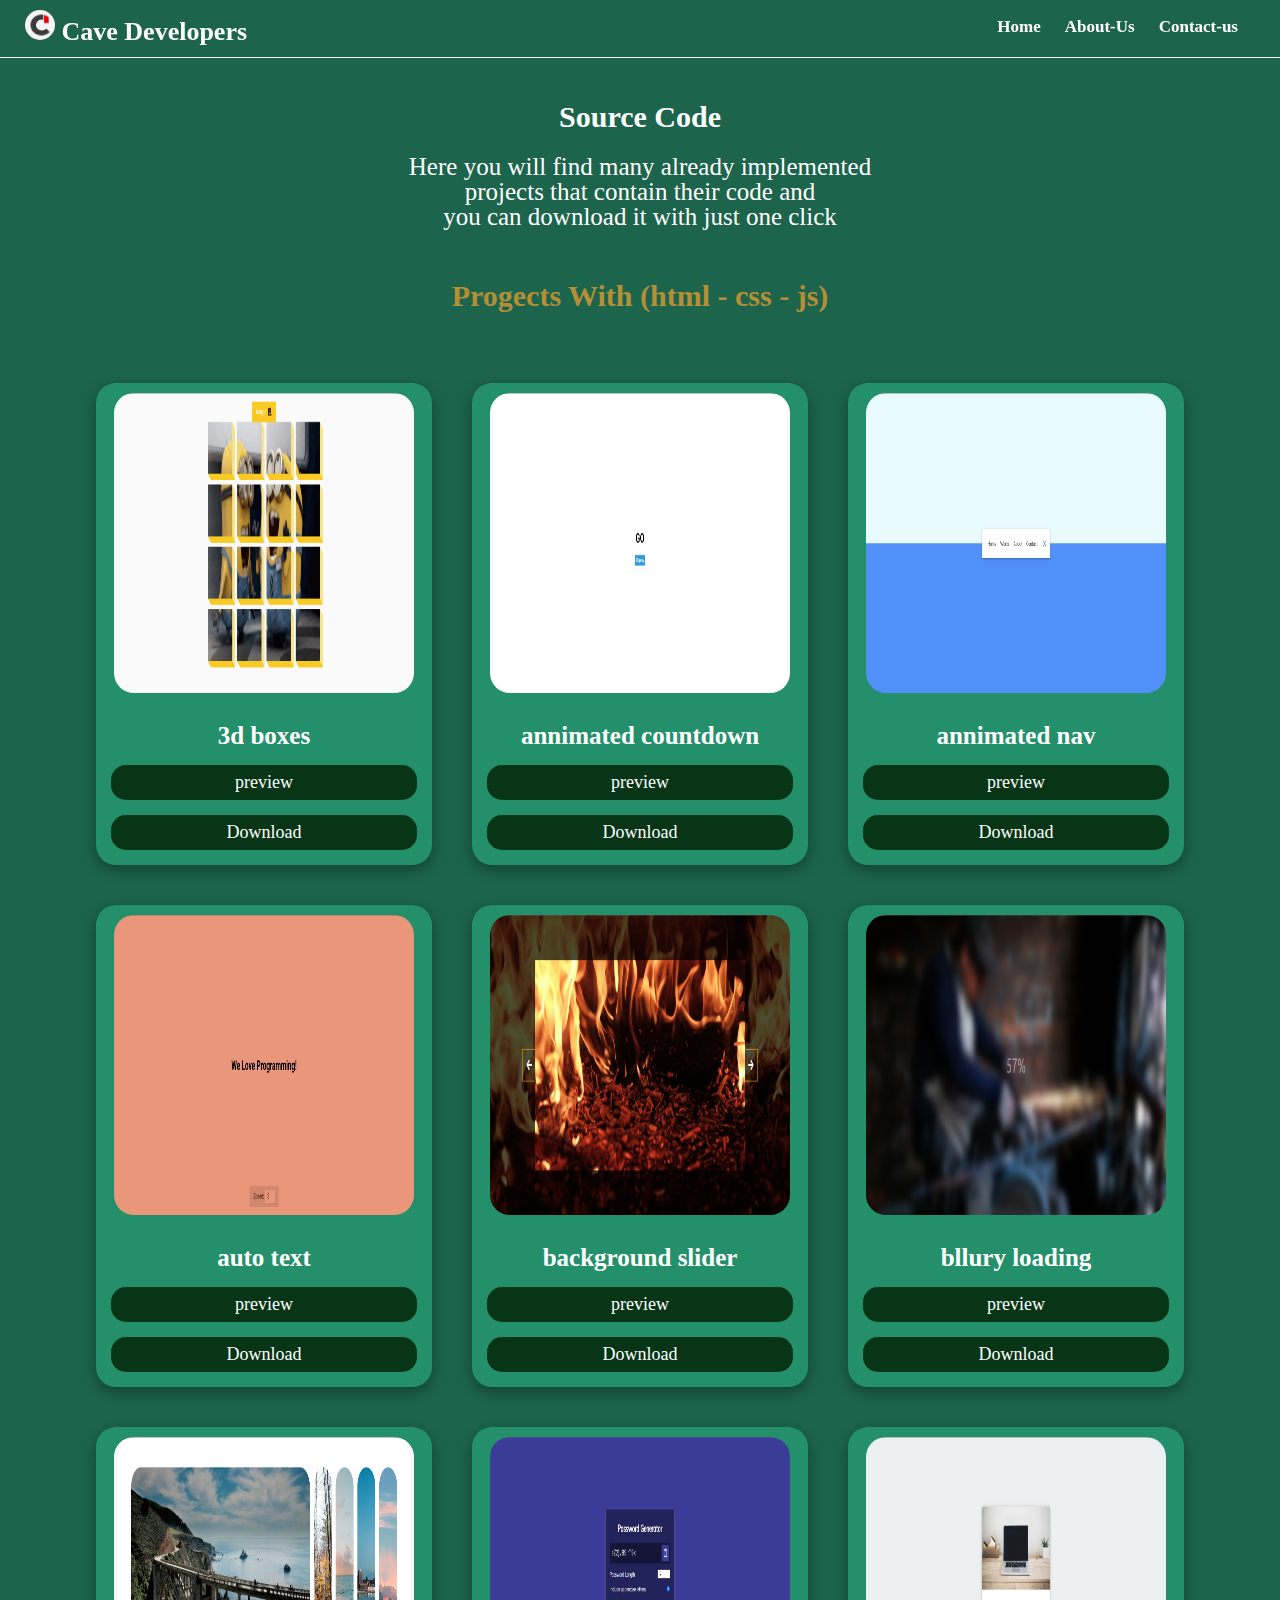
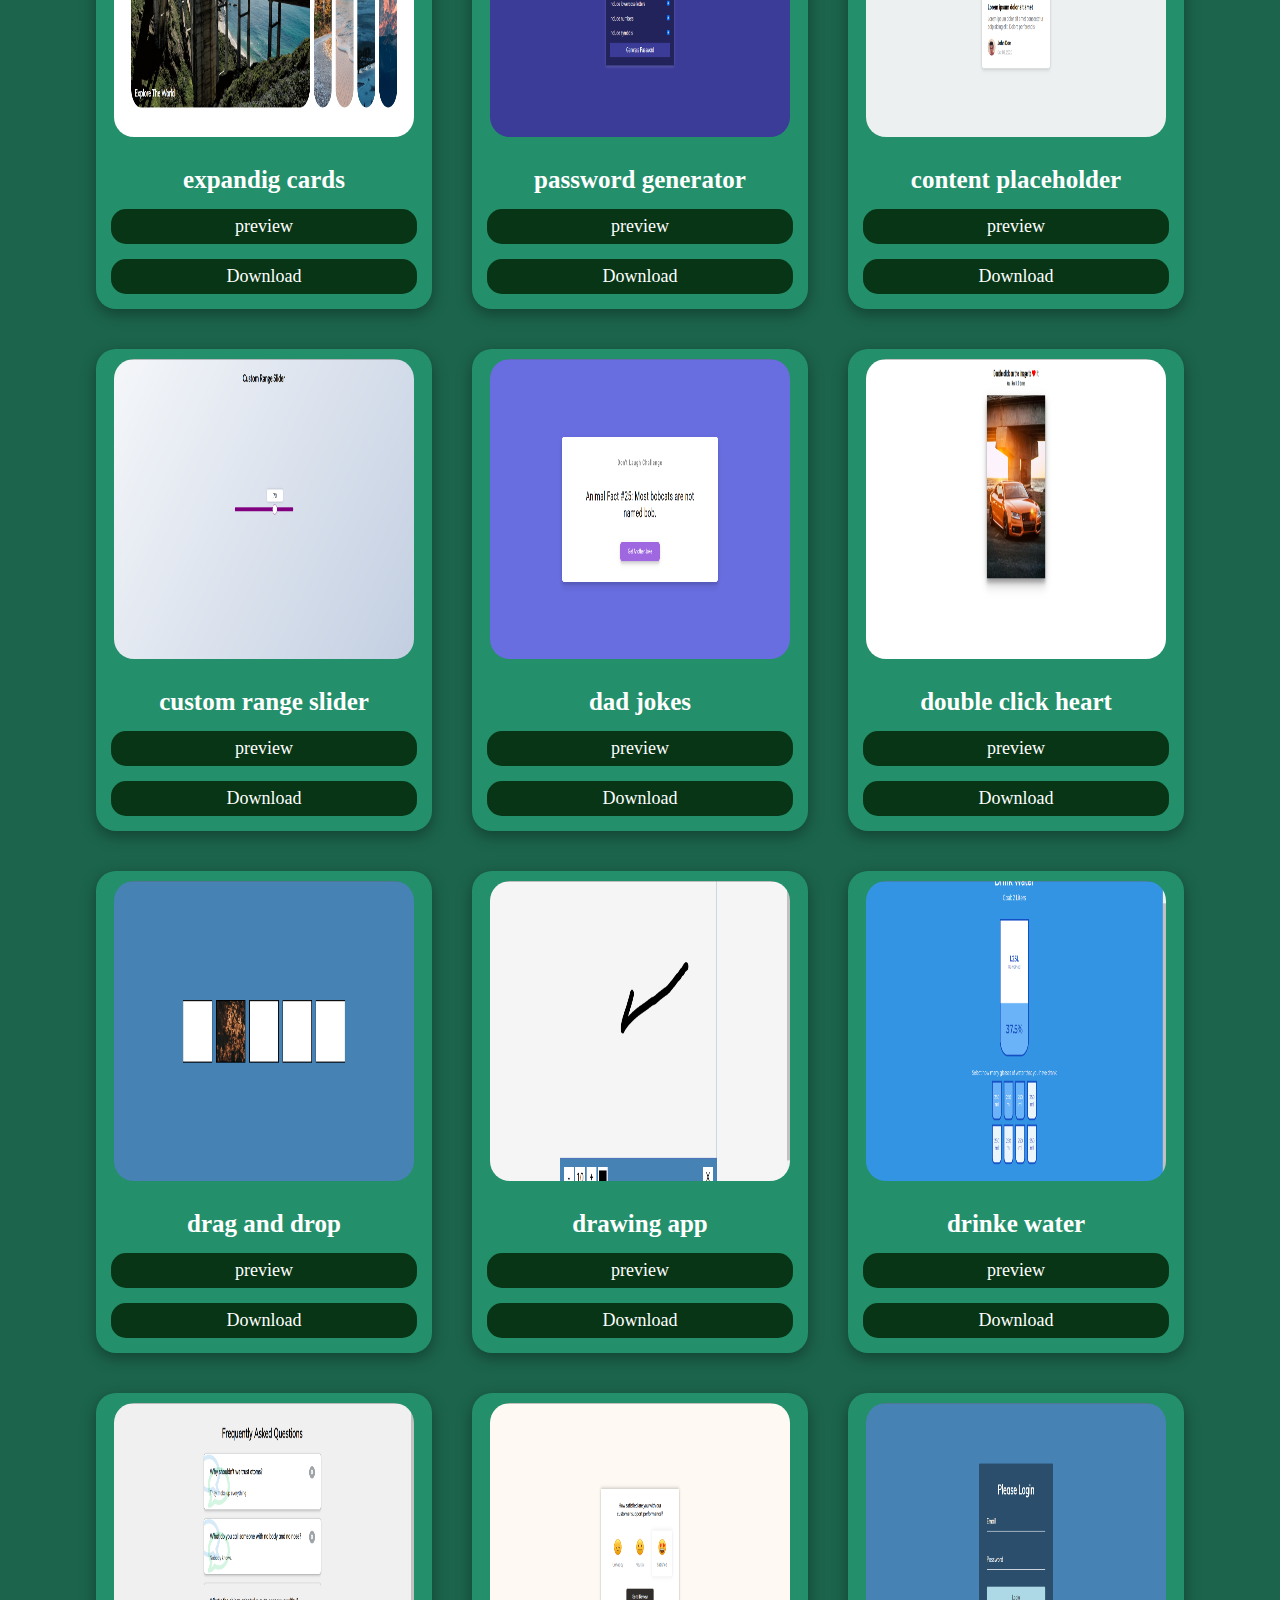
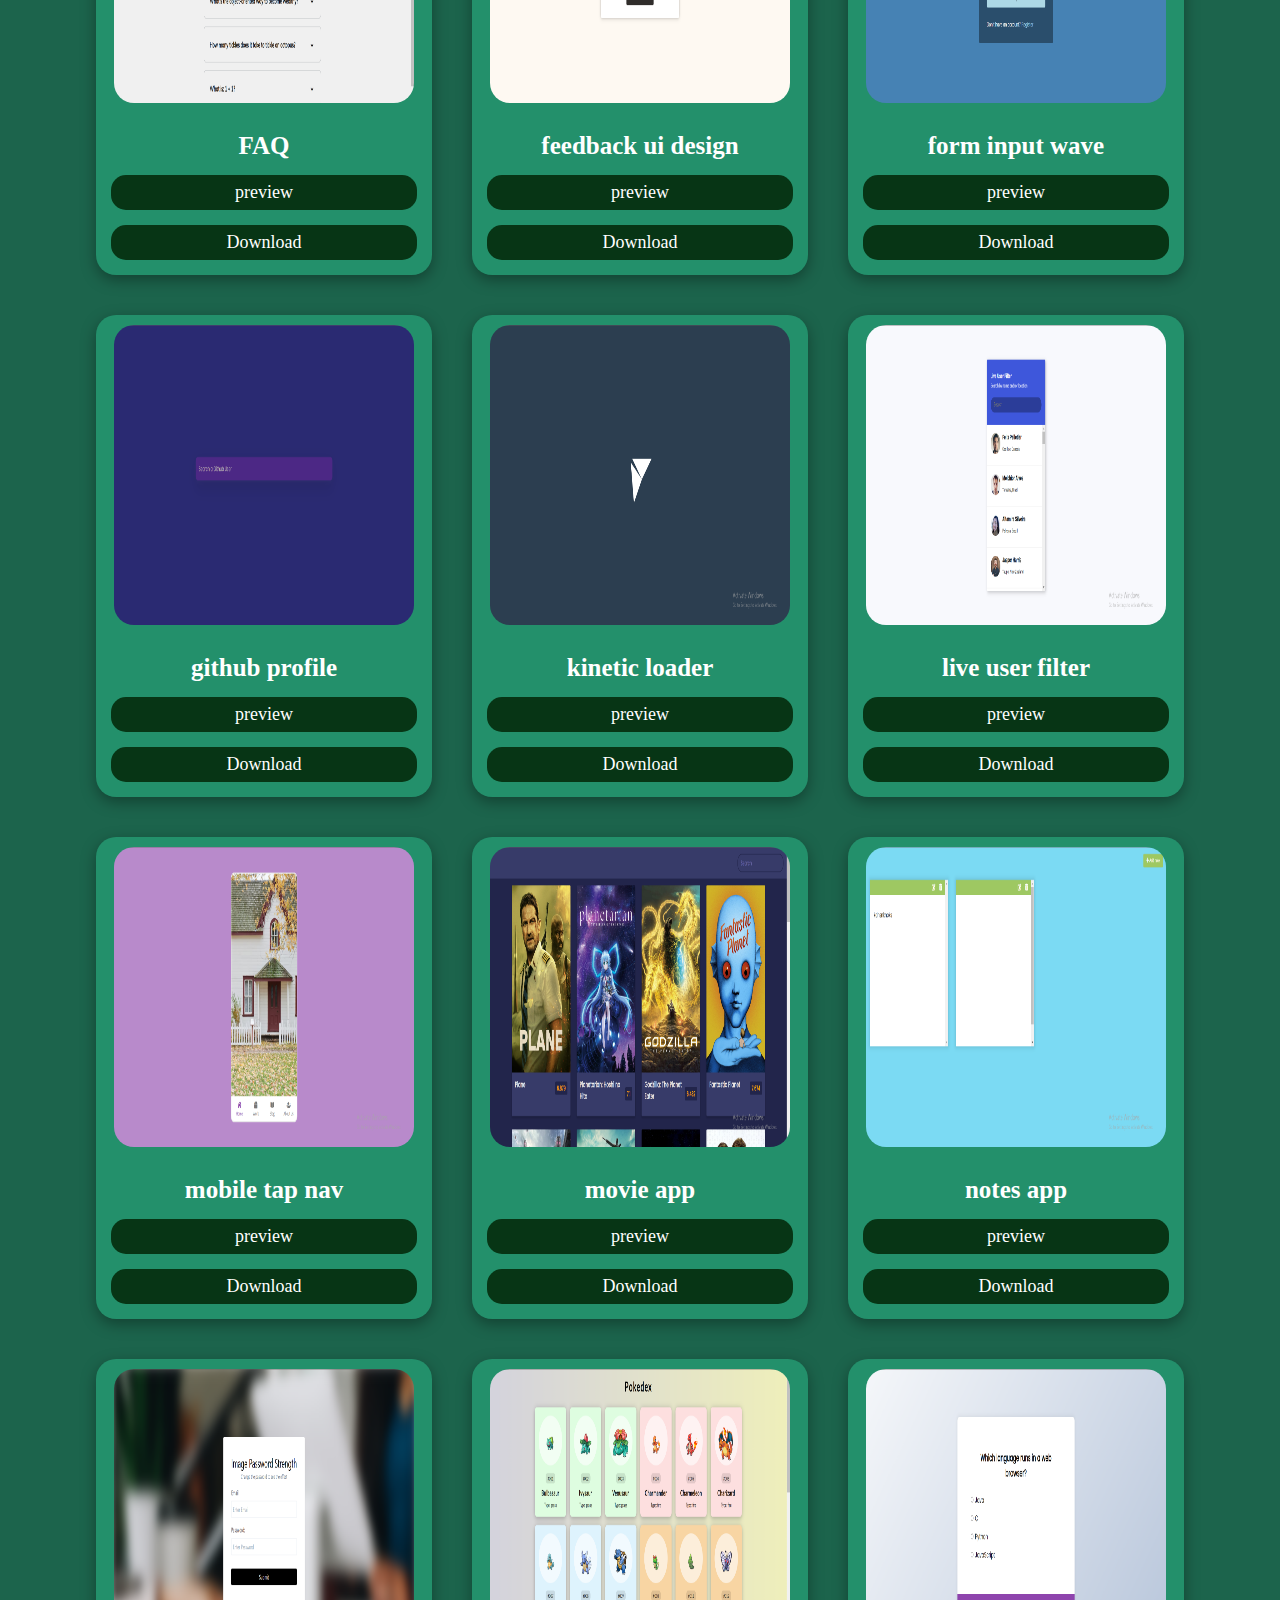
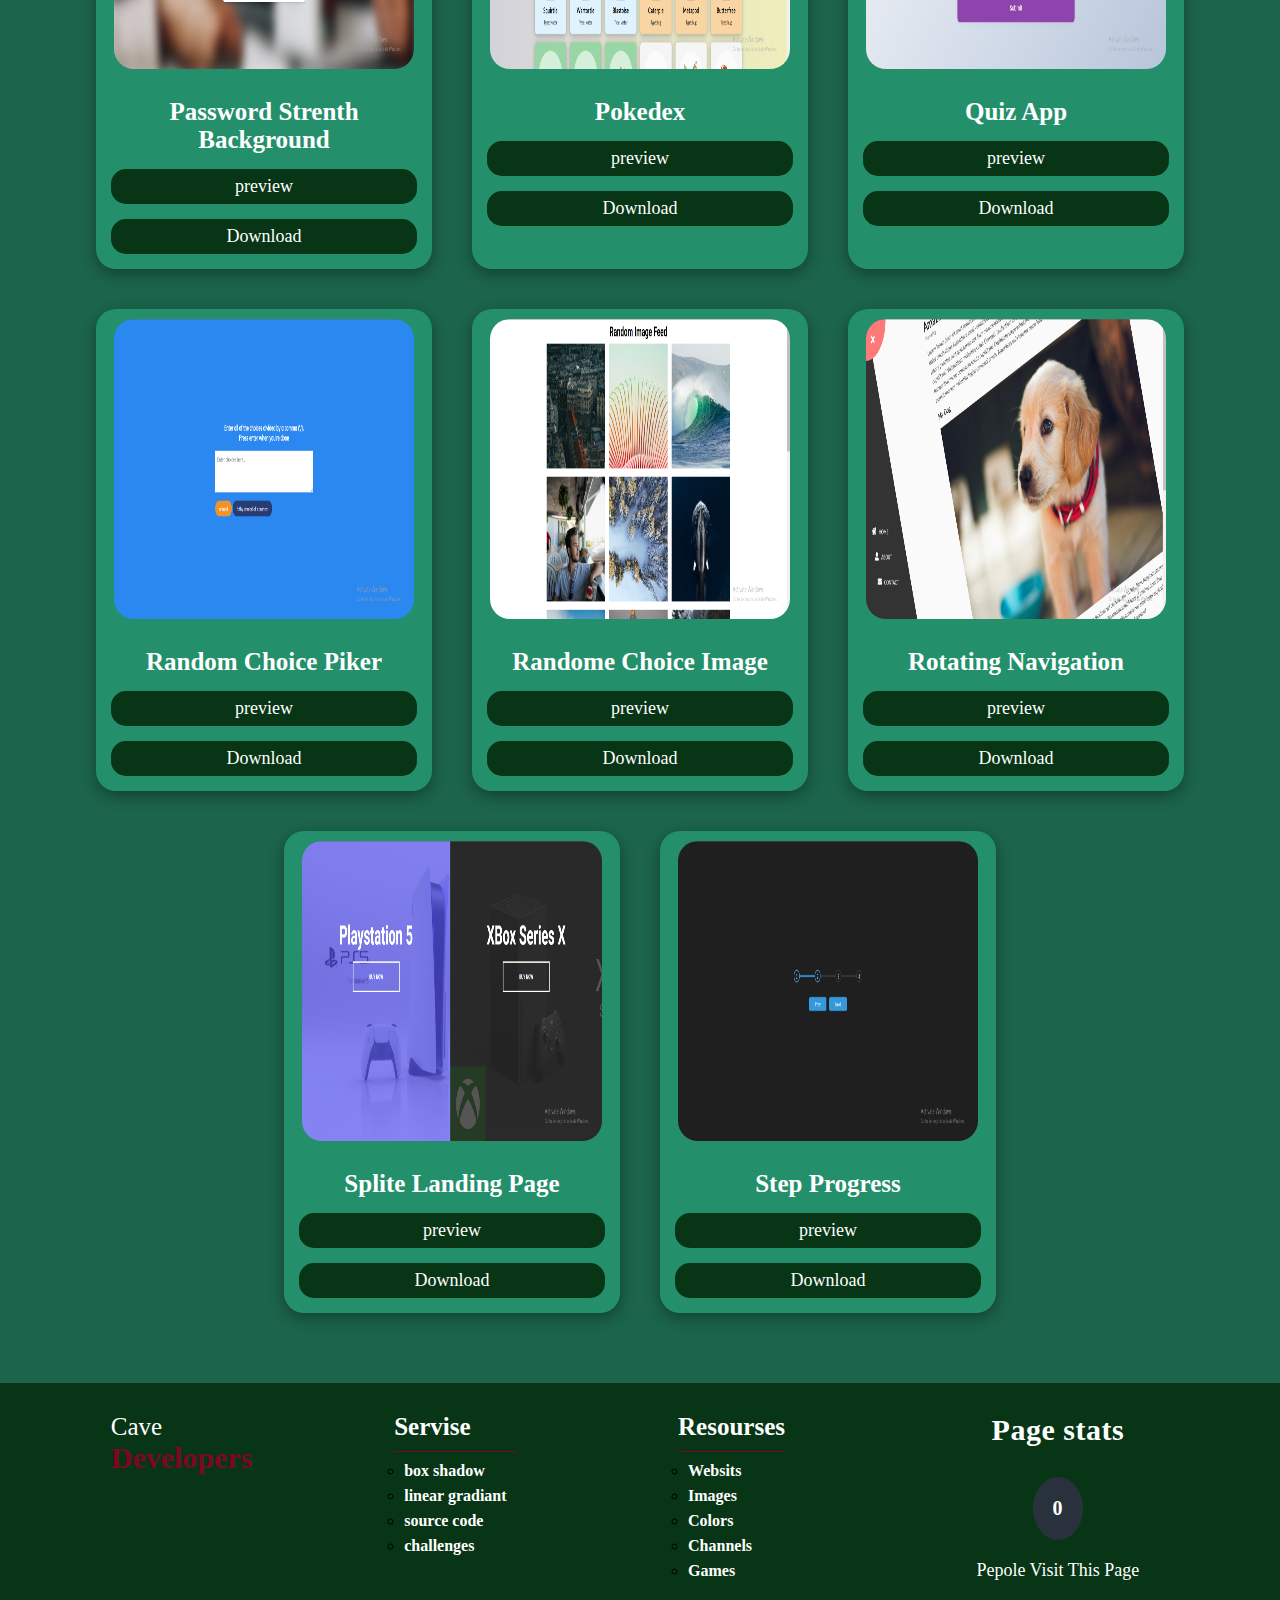
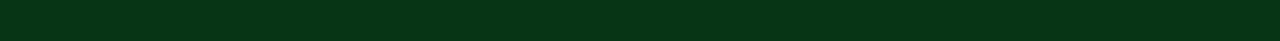
<file: source code/source.html>
<!DOCTYPE html>
<html lang="en">
  <head>
    <meta charset="UTF-8" />
    <meta http-equiv="X-UA-Compatible" content="IE=edge" />
    <meta name="viewport" content="width=device-width, initial-scale=1.0" />
    <title>Source Code</title>
    <link rel="icon" href="../logo.png" />
    <link
      rel="stylesheet"
      href="https://cdnjs.cloudflare.com/ajax/libs/font-awesome/6.3.0/css/all.min.css"
      integrity="sha512-SzlrxWUlpfuzQ+pcUCosxcglQRNAq/DZjVsC0lE40xsADsfeQoEypE+enwcOiGjk/bSuGGKHEyjSoQ1zVisanQ=="
      crossorigin="anonymous"
      referrerpolicy="no-referrer"
    />
    <link rel="stylesheet" href="source.css" />
  </head>
  <body>
    <header class="main-head">
      <nav class="main-nav">
        <div class="logo">
          <a href="#"><img src="logo.png" alt="" /> Cave Developers</a>
        </div>
        <div class="nav-links">
          <ul>
            <a href="../index.html">Home</a>
            <a href="../about-us/about.html">About-Us</a>
            <a href="../contact us/contact.html">Contact-us</a>
          </ul>
        </div>
      </nav>
    </header>
    <section class="intro">
      <div class="title">
        <h2>Source Code</h2>
        <p>
          Here you will find many already implemented <br />
          projects that contain their code and <br />
          you can download it with just one click
        </p>
      </div>
    </section>
    <section class="content">
      <div class="title">
        <h2>Progects With (html - css - js)</h2>
      </div>
      <div class="source-cards">
        <div class="source-card">
          <img src="source images/3d boxes.png" alt="" />
          <h2>3d boxes</h2>
          <a
            href="https://50projects50days.com/projects/3d-background-boxes/"
            target="_blank"
            >preview
          </a>
          <a
            href="https://github.com/bradtraversy/50projects50days/tree/master/3d-boxes-background"
            target="_blank"
            >Download</a
          >
        </div>
        <div class="source-card">
          <img src="source images/annimated countdown.png" alt="" />
          <h2>annimated countdown</h2>
          <a
            href="https://50projects50days.com/projects/animated-countdown/"
            target="_blank"
            >preview
          </a>
          <a
            href="https://github.com/bradtraversy/50projects50days/tree/master/animated-countdown"
            target="_blank"
            >Download</a
          >
        </div>
        <div class="source-card">
          <img src="source images/annimated nav.png" alt="" />
          <h2>annimated nav</h2>
          <a
            href="https://50projects50days.com/projects/animated-navigation/"
            target="_blank"
            >preview
          </a>
          <a
            href="https://github.com/bradtraversy/50projects50days/tree/master/animated-navigation"
            target="_blank"
            >Download</a
          >
        </div>
        <div class="source-card">
          <img src="source images/auto text.png" alt="" />
          <h2>auto text</h2>
          <a
            href="https://50projects50days.com/projects/auto-text-effect/"
            target="_blank"
            >preview
          </a>
          <a
            target="_blank"
            href="https://github.com/bradtraversy/50projects50days/tree/master/auto-text-effect"
            >Download</a
          >
        </div>
        <div class="source-card">
          <img src="source images/background slider.png" alt="" />
          <h2>background slider</h2>
          <a
            href="https://50projects50days.com/projects/background-slider/"
            target="_blank"
            >preview
          </a>
          <a
            target="_blank"
            href="https://github.com/bradtraversy/50projects50days/tree/master/background-slider"
            >Download</a
          >
        </div>
        <div class="source-card">
          <img src="source images/bllury loading.png" alt="" />
          <h2>bllury loading</h2>
          <a
            href="https://50projects50days.com/projects/blurry-loading/"
            target="_blank"
            >preview
          </a>
          <a
            target="_blank"
            href="https://github.com/bradtraversy/50projects50days/tree/master/blurry-loading"
            >Download</a
          >
        </div>
        <div class="source-card">
          <img src="source images/expandig cards.png" alt="" />
          <h2>expandig cards</h2>
          <a
            href="https://50projects50days.com/projects/expanding-cards/"
            target="_blank"
            >preview
          </a>
          <a
            target="_blank"
            href="https://github.com/bradtraversy/50projects50days/tree/master/expanding-cards"
            >Download</a
          >
        </div>
        <div class="source-card">
          <img src="source images/password generator.png" alt="" />
          <h2>password generator</h2>
          <a
            href="https://50projects50days.com/projects/password-generator/"
            target="_blank"
            >preview
          </a>
          <a
            target="_blank"
            href="https://github.com/bradtraversy/50projects50days/tree/master/password-generator"
            >Download</a
          >
        </div>
        <div class="source-card">
          <img src="source images/content placeholder.png" alt="" />
          <h2>content placeholder</h2>
          <a
            href="https://50projects50days.com/projects/content-placeholder/"
            target="_blank"
            >preview
          </a>
          <a
            target="_blank"
            href="https://github.com/bradtraversy/50projects50days/tree/master/content-placeholder"
            >Download</a
          >
        </div>
        <div class="source-card">
          <img src="source images/custom range slider.png" alt="" />
          <h2>custom range slider</h2>
          <a
            href="https://50projects50days.com/projects/custom-range-slider/"
            target="_blank"
            >preview
          </a>
          <a
            target="_blank"
            href="https://github.com/bradtraversy/50projects50days/tree/master/custom-range-slider"
            >Download</a
          >
        </div>
        <div class="source-card">
          <img src="source images/dad jokes.png" alt="" />
          <h2>dad jokes</h2>
          <a
            href="https://50projects50days.com/projects/dad-jokes/"
            target="_blank"
            >preview
          </a>
          <a
            target="_blank"
            href="https://github.com/bradtraversy/50projects50days/tree/master/dad-jokes"
            >Download</a
          >
        </div>
        <div class="source-card">
          <img src="source images/double click heart.png" alt="" />
          <h2>double click heart</h2>
          <a
            href="https://50projects50days.com/projects/double-click-heart/"
            target="_blank"
            >preview
          </a>
          <a
            target="_blank"
            href="https://github.com/bradtraversy/50projects50days/tree/master/double-click-heart"
            >Download</a
          >
        </div>
        <div class="source-card">
          <img src="source images/drag and drop.png" alt="" />
          <h2>drag and drop</h2>
          <a
            href="https://50projects50days.com/projects/drag-n-drop/"
            target="_blank"
            >preview
          </a>
          <a
            target="_blank"
            href="https://github.com/bradtraversy/50projects50days/tree/master/drag-n-drop"
            >Download</a
          >
        </div>
        <div class="source-card">
          <img src="source images/drawing app.png" alt="" />
          <h2>drawing app</h2>
          <a
            href="https://50projects50days.com/projects/drawing-app/"
            target="_blank"
            >preview
          </a>
          <a
            target="_blank"
            href="https://github.com/bradtraversy/50projects50days/tree/master/drawing-app"
            >Download</a
          >
        </div>
        <div class="source-card">
          <img src="source images/drinke water.png" alt="" />
          <h2>drinke water</h2>
          <a
            href="https://50projects50days.com/projects/drink-water/"
            target="_blank"
            >preview
          </a>
          <a
            target="_blank"
            href="https://github.com/bradtraversy/50projects50days/tree/master/drink-water"
            >Download</a
          >
        </div>
        <div class="source-card">
          <img src="source images/FAQ.png" alt="" />
          <h2>FAQ</h2>
          <a
            href="https://50projects50days.com/projects/faq-collapse/"
            target="_blank"
            >preview
          </a>
          <a
            target="_blank"
            href="https://github.com/bradtraversy/50projects50days/tree/master/faq-collapse"
            >Download</a
          >
        </div>
        <div class="source-card">
          <img src="source images/feedback ui design .png" alt="" />
          <h2>feedback ui design</h2>
          <a
            href="https://50projects50days.com/projects/feedback-ui-design/"
            target="_blank"
            >preview
          </a>
          <a
            target="_blank"
            href="https://github.com/bradtraversy/50projects50days/tree/master/feedback-ui-design"
            >Download</a
          >
        </div>
        <div class="source-card">
          <img src="source images/form input wave.png" alt="" />
          <h2>form input wave</h2>
          <a
            href="https://50projects50days.com/projects/form-wave/"
            target="_blank"
            >preview
          </a>
          <a
            target="_blank"
            href="https://github.com/bradtraversy/50projects50days/tree/master/form-input-wave"
            >Download</a
          >
        </div>
        <div class="source-card">
          <img src="source images/github profile.png" alt="" />
          <h2>github profile</h2>
          <a
            href="https://50projects50days.com/projects/github-profiles/"
            target="_blank"
            >preview
          </a>
          <a
            target="_blank"
            href="https://github.com/bradtraversy/50projects50days/tree/master/github-profiles"
            >Download</a
          >
        </div>
        <div class="source-card">
          <img src="source images/kinetic loader.png" alt="" />
          <h2>kinetic loader</h2>
          <a
            href="https://50projects50days.com/projects/kinetic-loader/"
            target="_blank"
            >preview
          </a>
          <a
            target="_blank"
            href="https://github.com/bradtraversy/50projects50days/tree/master/kinetic-loader"
            >Download</a
          >
        </div>
        <div class="source-card">
          <img src="source images/live user filter.png" alt="" />
          <h2>live user filter</h2>
          <a
            href="https://50projects50days.com/projects/live-user-filter/"
            target="_blank"
            >preview
          </a>
          <a
            target="_blank"
            href="https://github.com/bradtraversy/50projects50days/tree/master/live-user-filter"
            >Download</a
          >
        </div>
        <div class="source-card">
          <img src="source images/mobile tap nav.png" alt="" />
          <h2>mobile tap nav</h2>
          <a
            href="https://50projects50days.com/projects/mobile-tab-navigation/"
            target="_blank"
            >preview
          </a>
          <a
            target="_blank"
            href="https://github.com/bradtraversy/50projects50days/tree/master/mobile-tab-navigation"
            >Download</a
          >
        </div>
        <div class="source-card">
          <img src="source images/movie app.png" alt="" />
          <h2>movie app</h2>
          <a
            href="https://50projects50days.com/projects/movie-app/"
            target="_blank"
            >preview
          </a>
          <a
            target="_blank"
            href="https://github.com/bradtraversy/50projects50days/tree/master/movie-app"
            >Download</a
          >
        </div>
        <div class="source-card">
          <img src="source images/notes app.png" alt="" />
          <h2>notes app</h2>
          <a
            href="https://50projects50days.com/projects/notes-app/"
            target="_blank"
            >preview
          </a>
          <a
            target="_blank"
            href="https://github.com/bradtraversy/50projects50days/tree/master/notes-app"
            >Download</a
          >
        </div>
        <div class="source-card">
          <img src="source images/Password Strenth Background.png" alt="" />
          <h2>Password Strenth Background</h2>
          <a
            href="https://50projects50days.com/projects/password-strength-background/"
            target="_blank"
            >preview
          </a>
          <a
            target="_blank"
            href="https://github.com/bradtraversy/50projects50days/tree/master/password-strength-background"
            >Download</a
          >
        </div>
        <div class="source-card">
          <img src="source images/Pokedex.png" alt="" />
          <h2>Pokedex</h2>
          <a
            href="https://50projects50days.com/projects/pokedex/"
            target="_blank"
            >preview
          </a>
          <a
            target="_blank"
            href="https://github.com/bradtraversy/50projects50days/tree/master/pokedex"
            >Download</a
          >
        </div>
        <div class="source-card">
          <img src="source images/Quiz App.png" alt="" />
          <h2>Quiz App</h2>
          <a
            href="https://50projects50days.com/projects/quiz-app/"
            target="_blank"
            >preview
          </a>
          <a
            target="_blank"
            href="https://github.com/bradtraversy/50projects50days/tree/master/quiz-app"
            >Download</a
          >
        </div>
        <div class="source-card">
          <img src="source images/Random Choice Piker.png" alt="" />
          <h2>Random Choice Piker</h2>
          <a
            href="https://50projects50days.com/projects/random-choice-picker/"
            target="_blank"
            >preview
          </a>
          <a
            target="_blank"
            href="https://github.com/bradtraversy/50projects50days/tree/master/random-choice-picker"
            >Download</a
          >
        </div>
        <div class="source-card">
          <img src="source images/Randome Choice Image .png" alt="" />
          <h2>Randome Choice Image</h2>
          <a
            href="https://50projects50days.com/projects/random-image-feed/"
            target="_blank"
            >preview
          </a>
          <a
            target="_blank"
            href="https://github.com/bradtraversy/50projects50days/tree/master/random-image-generator"
            >Download</a
          >
        </div>
        <div class="source-card">
          <img src="source images/Rotating Navigation.png" alt="" />
          <h2>Rotating Navigation</h2>
          <a
            href="https://50projects50days.com/projects/rotating-navigation-animation/"
            target="_blank"
            >preview
          </a>
          <a
            target="_blank"
            href="https://github.com/bradtraversy/50projects50days/tree/master/rotating-nav-animation"
            >Download</a
          >
        </div>
        <div class="source-card">
          <img src="source images/Splite Landing Page.png" alt="" />
          <h2>Splite Landing Page</h2>
          <a
            href="https://50projects50days.com/projects/split-landing-page/"
            target="_blank"
            >preview
          </a>
          <a
            target="_blank"
            href="https://github.com/bradtraversy/50projects50days/tree/master/split-landing-page"
            >Download</a
          >
        </div>
        <div class="source-card">
          <img src="source images/Step Progress.png" alt="" />
          <h2>Step Progress</h2>
          <a
            href="https://50projects50days.com/projects/progress-steps/"
            target="_blank"
            >preview
          </a>
          <a
            target="_blank"
            href="https://github.com/bradtraversy/50projects50days/tree/master/progress-steps"
            >Download</a
          >
        </div>
      </div>
    </section>
    <footer class="footer">
      <div class="title">
        <h2>Cave <br /><span> Developers</span></h2>
      </div>
      <div class="servise-links">
        <h2>Servise</h2>
        <ul>
          <li><a href="../box-shadow/box.html">box shadow</a></li>
          <li><a href="../linear-gradiant/linear.html">linear gradiant</a></li>
          <li><a href="#">source code</a></li>
          <li><a href="#">challenges</a></li>
        </ul>
      </div>
      <div class="best-footer">
        <h2>Resourses</h2>
        <ul>
          <li><a href="../websits/website.html">Websits</a></li>
          <li><a href="../image-wbsites/images.html">Images</a></li>
          <li><a href="../colors/color.html">Colors</a></li>
          <li><a href="../best channals/channel.html">Channels</a></li>
          <li><a href="../Games page/games.html">Games</a></li>
        </ul>
      </div>
      <div class="visitors">
        <h2>Page stats</h2>
        <div class="visit">
          <h2 id="count">0</h2>
          <p>Pepole Visit This Page</p>
        </div>
      </div>
    </footer>
    <script src="../main.js"></script>
  </body>
</html>
</file>
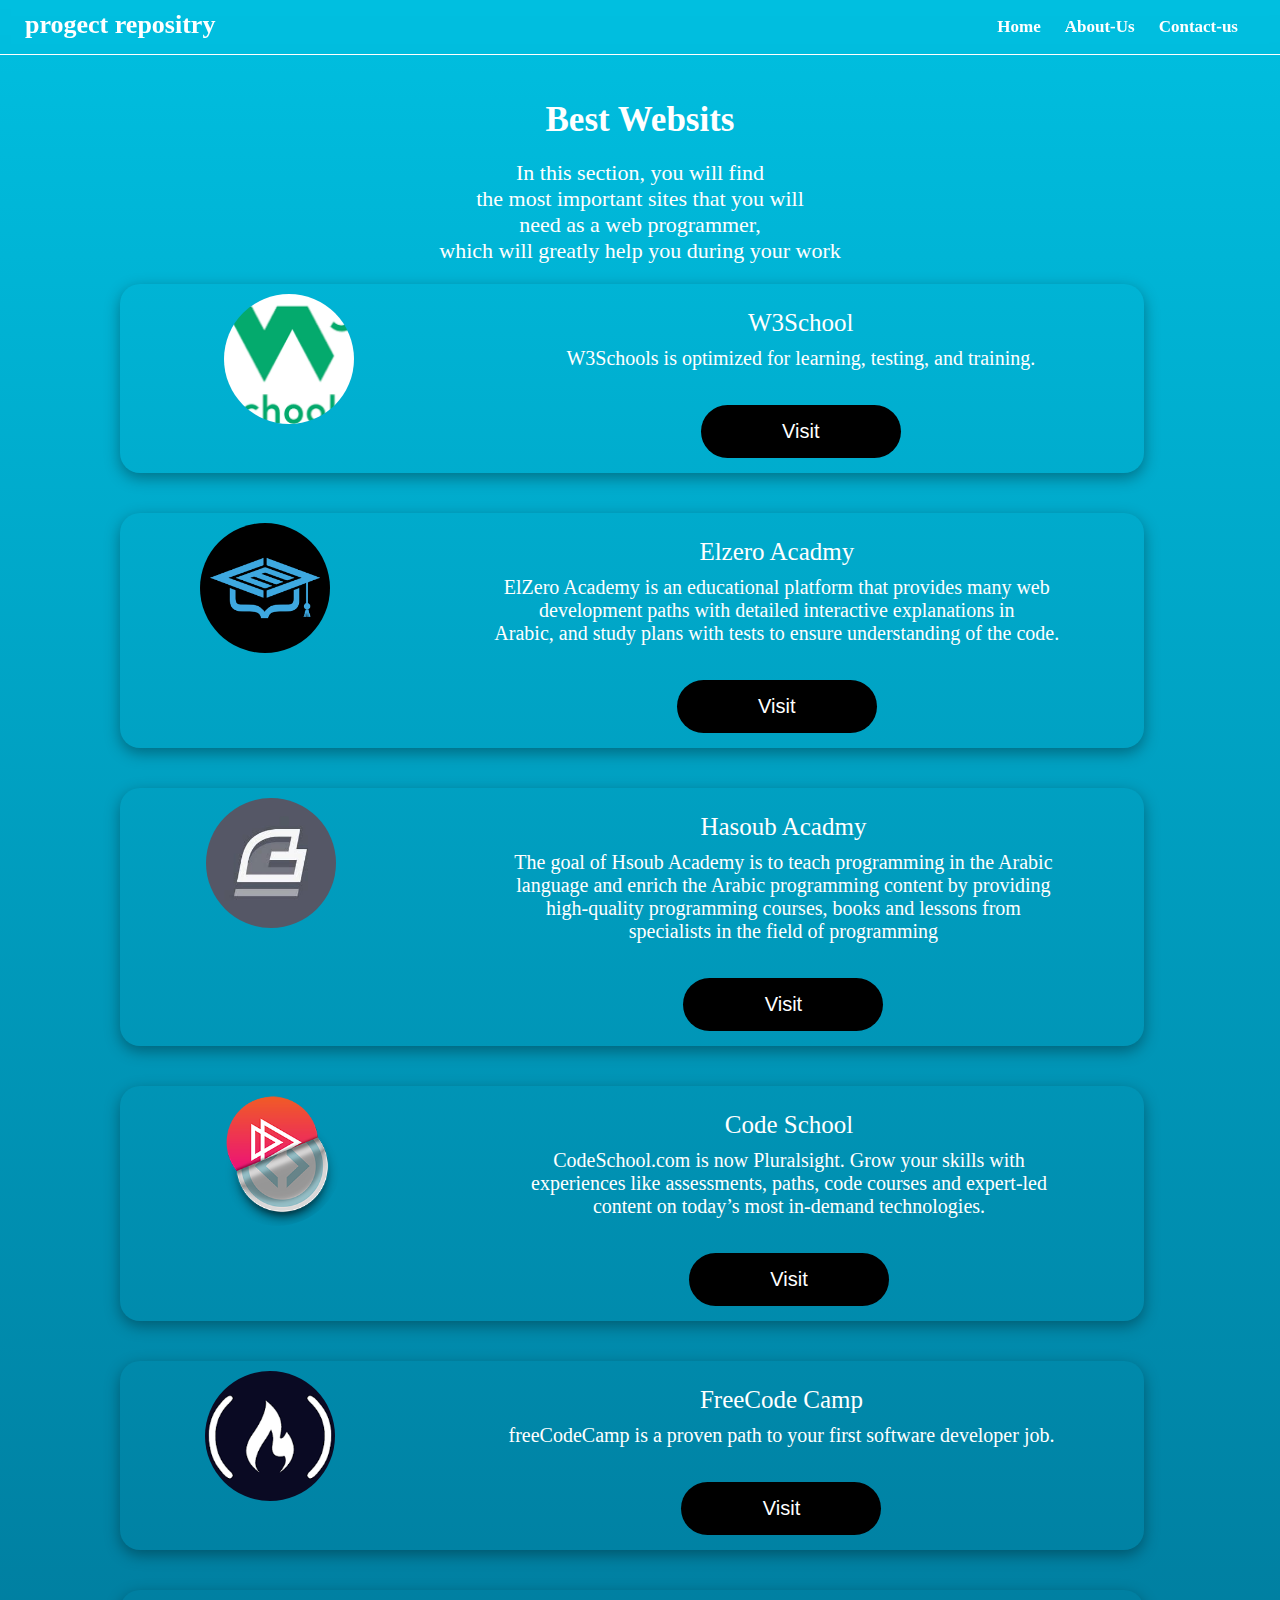
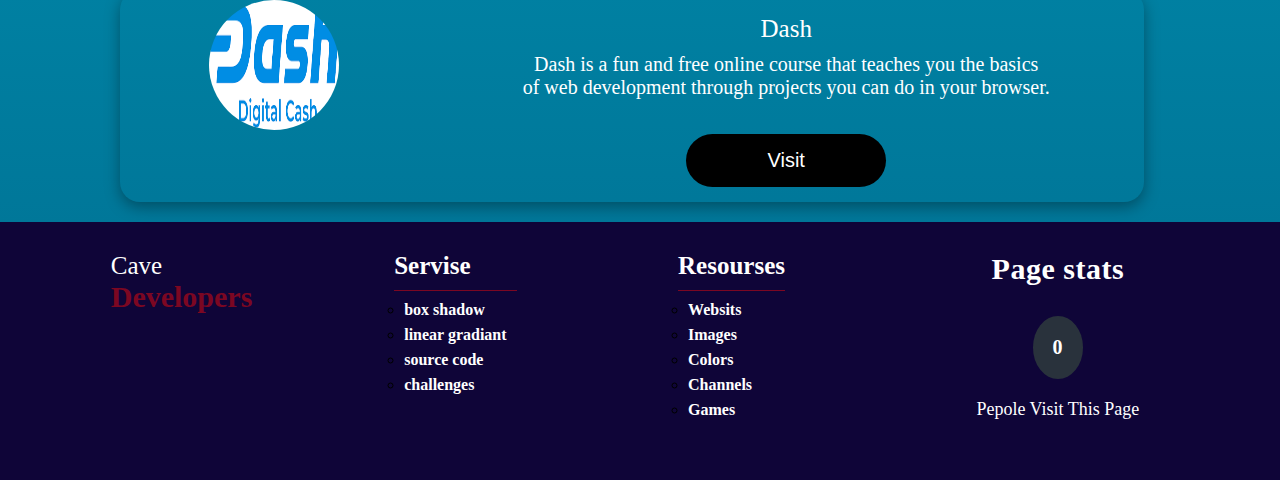
<file: websits/website.html>
<!DOCTYPE html>
<html lang="en">
  <head>
    <meta charset="UTF-8" />
    <meta http-equiv="X-UA-Compatible" content="IE=edge" />
    <meta name="viewport" content="width=device-width, initial-scale=1.0" />
    <title>Best Websits</title>
    <link
      rel="stylesheet"
      href="https://cdnjs.cloudflare.com/ajax/libs/font-awesome/6.3.0/css/all.min.css"
      integrity="sha512-SzlrxWUlpfuzQ+pcUCosxcglQRNAq/DZjVsC0lE40xsADsfeQoEypE+enwcOiGjk/bSuGGKHEyjSoQ1zVisanQ=="
      crossorigin="anonymous"
      referrerpolicy="no-referrer"
    />
    <link rel="icon" href="../logo.png" />
    <link rel="stylesheet" href="website.css" />
  </head>
  <body>
    <header class="main-head">
      <nav class="main-nav">
        <div class="logo"><a href="#">progect repositry</a></div>
        <div class="nav-links">
          <ul>
            <a href="../index.html">Home</a>
            <a href="../about-us/about.html">About-Us</a>
            <a href="../contact us/contact.html">Contact-us</a>
          </ul>
        </div>
      </nav>
    </header>
    <div class="web-container">
      <div class="title">
        <h2>Best Websits</h2>
        <p>
          In this section, you will find <br />
          the most important sites that you will <br />
          need as a web programmer, <br />
          which will greatly help you during your work
        </p>
      </div>
      <div class="web-cards">
        <div class="web-card">
          <img src="w3schools.png" alt="" />
          <div class="text">
            <h2>W3School</h2>
            <p>W3Schools is optimized for learning, testing, and training.</p>
            <button class="btn">
              <a href="https://www.w3schools.com/" target="_blank">Visit</a>
            </button>
          </div>
        </div>
        <div class="web-card">
          <img src="elzero acadmy.png" alt="" />
          <div class="text">
            <h2>Elzero Acadmy</h2>
            <p>
              ElZero Academy is an educational platform that provides many web
              <br />
              development paths with detailed interactive explanations in <br />
              Arabic, and study plans with tests to ensure understanding of the
              code.
            </p>
            <button class="btn">
              <a href="https://elzero.org/" target="_blank">Visit</a>
            </button>
          </div>
        </div>
        <div class="web-card">
          <img src="hasoub.png" alt="" />
          <div class="text">
            <h2>Hasoub Acadmy</h2>
            <p>
              The goal of Hsoub Academy is to teach programming in the Arabic
              <br />
              language and enrich the Arabic programming content by providing
              <br />
              high-quality programming courses, books and lessons from <br />
              specialists in the field of programming
            </p>
            <button class="btn">
              <a href="https://academy.hsoub.com/" target="_blank">Visit</a>
            </button>
          </div>
        </div>
        <div class="web-card">
          <img src="code school.png" alt="" />
          <div class="text">
            <h2>Code School</h2>
            <p>
              CodeSchool.com is now Pluralsight. Grow your skills with <br />
              experiences like assessments, paths, code courses and expert-led
              <br />
              content on today’s most in-demand technologies.
            </p>
            <button class="btn">
              <a
                href="https://www.codeschool.com/getting-started"
                target="_blank"
                >Visit</a
              >
            </button>
          </div>
        </div>
        <div class="web-card">
          <img src="freeCodeCamp.png" alt="" />
          <div class="text">
            <h2>FreeCode Camp</h2>
            <p>
              freeCodeCamp is a proven path to your first software developer
              job.
            </p>
            <button class="btn">
              <a href="http://www.freecodecamp.com/" target="_blank">Visit</a>
            </button>
          </div>
        </div>
        <div class="web-card">
          <img src="dash.png" alt="" />
          <div class="text">
            <h2>Dash</h2>
            <p>
              Dash is a fun and free online course that teaches you the basics
              <br />
              of web development through projects you can do in your browser.
            </p>
            <button class="btn">
              <a href="https://dash.generalassemb.ly/" target="_blank">Visit</a>
            </button>
          </div>
        </div>
      </div>
    </div>
    <footer class="footer">
      <div class="title">
        <h2>Cave <br /><span> Developers</span></h2>
      </div>
      <div class="servise-links">
        <h2>Servise</h2>
        <ul>
          <li><a href="../box-shadow/box.html">box shadow</a></li>
          <li><a href="../linear-gradiant/linear.html">linear gradiant</a></li>
          <li><a href="../source code/source.html">source code</a></li>
          <li><a href="#">challenges</a></li>
        </ul>
      </div>
      <div class="best-footer">
        <h2>Resourses</h2>
        <ul>
          <li><a href="#">Websits</a></li>
          <li><a href="../image-wbsites/images.html">Images</a></li>
          <li><a href="../colors/color.html">Colors</a></li>
          <li><a href="../best channals/channel.html">Channels</a></li>
          <li><a href="../Games page/games.html">Games</a></li>
        </ul>
      </div>
      <div class="visitors">
        <h2>Page stats</h2>
        <div class="visit">
          <h2 id="count">0</h2>
          <p>Pepole Visit This Page</p>
        </div>
      </div>
    </footer>
    <script src="../main.js"></script>
  </body>
</html>
</file>
<file: about-us/about.css>
* {
  padding: 0;
  margin: 0;
  box-sizing: border-box;
  scroll-behavior: smooth;
}
body {
  min-height: 100vh;
}
/* start navbar */
.main-head {
  width: 100%;
}
.main-head .main-nav {
  width: 100%;
  display: flex;
  justify-content: space-between;
  backdrop-filter: blur(5px);
  position: fixed;
  z-index: 9999;
}
.main-head .main-nav {
  border-bottom: #fff 1px solid;
}
.main-nav .logo {
  margin: 10px 25px;
}
.main-nav .logo a {
  text-decoration: none;
  font-size: 26px;
  font-weight: 600;
  color: #fff;
}
.main-nav .logo a img {
  width: 30px;
  height: 30px;
  border-radius: 50%;
}
.main-nav .nav-links ul {
  margin: 10px 25px;
  list-style: none;
  display: flex;
  justify-content: space-between;
}
.main-nav .nav-links ul a {
  position: relative;
  text-decoration: none;
  font-size: 17px;
  font-weight: 600;
  color: #000;
  margin-right: 10px;
  padding: 7px;
}
.nav-links a::before,
.nav-links a::after {
  position: absolute;
  content: "";
  z-index: -1;
}
.nav-links a::after {
  height: 0;
  left: 0;
  top: 0;
  transition: 0.6s;
  width: 100%;
  border-radius: 7px;
}
.nav-links a:hover::after {
  /* box-shadow: inset -10.5em 0 0 0 #ff96ad, inset 10.5em 0 0 0 #ff96ad; */
  height: 100%;
  background-color: #ffc371;
}
/* end navbar */
/* start about landing */
.about-landing {
  min-height: 100%;
  display: flex;
  justify-content: space-around;
  position: relative;
  width: 100%;
}
.circle-landing {
  position: absolute;
  top: 0;
  left: 0;
  width: 800px;
  background-color: #ffc371;
  height: 500px;
  border-radius: 0 0 50% 0;
}
.about-landing .intro {
  margin-top: 150px;
  margin-left: 50px;
}
.about-landing .intro h2 {
  font-size: 30px;
  font-weight: 600;
  color: #244d61;
  letter-spacing: 0.5px;
  margin-bottom: 30px;
}
.about-landing .intro h2 span {
  color: #5689c0;
}
.about-landing .intro p {
  font-size: 18px;
  font-weight: 600;
  letter-spacing: 0.5px;
  color: #733635;
  font-family: "Franklin Gothic Medium", "Arial Narrow", Arial, sans-serif;
}
.about-landing .landing-image {
  margin-top: 150px;
}
.about-landing .landing-image img {
  width: 350px;
  height: 350px;
  border-radius: 50%;
}
/* end about landing */
/* start team page */
.our-team {
  min-height: 100vh;
  width: 100%;
}
.our-team .title {
  width: 100%;
  text-align: center;
}
.our-team .title h2 {
  font-size: 35px;
  font-weight: 600;
  margin-bottom: 50px;
  margin-top: 50px;
}
.social {
  width: 100%;
  text-align: center;
  margin-bottom: 20px;
}
.social-icons ul {
  margin-top: 20px;
  margin-left: 50px;
  font-size: 100px;
}
.social-icons ul a {
  font-size: 100px;
  display: inline-block;
  text-decoration: none;
  margin-right: 20px;
  color: #fff;
  transition: 0.7s ease-in;
  cursor: pointer;
}
.social-icons ul .facebook:hover {
  color: rgb(40, 40, 139);
}
.social-icons ul .whats:hover {
  color: rgb(13, 213, 96);
}
.social-icons ul .tele:hover {
  color: rgb(6, 6, 241);
}
.team-cards {
  width: 100%;
  display: flex;
  flex-direction: row;
  flex-wrap: wrap;
  min-height: 50vh;
}
.team-cards .team-card {
  margin: 20px;
  border-radius: 20px;
  display: flex;
  flex-direction: row;
  box-shadow: rgba(0, 0, 0, 0.35) 0px 5px 15px;
  width: 30%;
  flex-wrap: wrap;
}
.team-cards .team-card .image {
  display: flex;
  justify-content: space-between;
}
.team-cards .team-card .image img {
  width: 350px;
  height: 350px;
  border-radius: 50%;
  margin: 20px;
  z-index: -1;
}
.team-cards .team-card .image i {
  margin-top: 20px;
  font-size: 22px;
  cursor: pointer;
  margin-right: 20px;
}
.team-cards .team-card .team-info {
  width: 100%;
  text-align: center;
  transition: 1s;
}
.team1 {
  display: none;
}
.team2 {
  display: none;
}
.team3 {
  display: none;
}
.team-cards .team-card .team-info h2 {
  font-size: 25px;
  font-weight: 600;
  transition: 1s;
}
.team-cards .team-card .team-info p {
  font-size: 20px;
  font-weight: 600;
  letter-spacing: 0.5px;
  margin-top: 25px;
  transition: 1s;
}
.team-cards .team-card .team-info .skills {
  text-align: center;
  margin-top: 25px;
  transition: 1s;
}
/* skills part */
.progress {
  position: relative;
  width: 400px;
  height: 30px;
  margin: 13px;
  background-color: #0f0538;
  border-radius: 20px;
  margin-left: auto;
  margin-right: auto;
}
.progress span {
  position: absolute;
  top: 0;
  left: 0;
  height: 100%;
  background: linear-gradient(#abe5e6, #7062f0);
  transition: width 1s linear;
  border-radius: 20px;
}
.social-icons ul {
  margin-top: 20px;
  margin-left: 50px;
}
.social-icons ul a {
  font-size: 30px;
  display: inline-block;
  text-decoration: none;
  margin-right: 20px;
  color: #000;
  transition: 0.7s ease-in;
  cursor: pointer;
}
.social-icons ul .facebook:hover {
  color: rgb(40, 40, 139);
}
.social-icons ul .insta:hover {
  color: rgb(234, 7, 102);
}
.social-icons ul .github:hover {
  color: rgb(4, 4, 120);
}
.social-icons ul .whats:hover {
  color: rgb(13, 213, 96);
}
.social-icons ul .linked:hover {
  color: rgb(6, 6, 241);
}
.visitors h2 {
  font-size: 30px;
  font-weight: 700;
  letter-spacing: 0.5px;
  color: #fff;
  text-align: center;
}
.visitors .visit {
  text-align: center;
  padding: 30px;
}
.visit h2 {
  display: inline-block;
  color: #fff;
  font-size: 20px;
  font-weight: 600;
  padding: 20px;
  border-radius: 50%;
  background-color: #29323c;
  margin-top: 0px;
}
.visit p {
  color: #fff;
  font-size: 18px;
  font-weight: 500;
  margin-top: 20px;
}
/* end team page */
/* srart footer */
.footer {
  display: flex;
  justify-content: space-around;
  background-color: #0f0538;
  padding: 30px;
  width: 100%;
  bottom: 0;
}
.footer .title {
  width: 10%;
}
.footer .title h2 {
  font-size: 25px;
  font-weight: 500;
  color: #fff;
}
.footer .title span {
  font-size: 30px;
  color: #7c0722;
  font-weight: 800;
}
.footer .servise-links h2 {
  font-size: 25px;
  font-weight: 600;
  color: #fff;
  margin-bottom: 10px;
  padding-bottom: 10px;
  border-bottom: 0.5px solid #7c0722;
}
.footer .servise-links ul {
  list-style: circle;
  margin: 10px;
}
.footer .servise-links ul li a {
  display: block;
  font-size: 16px;
  font-weight: 600;
  color: #fff;
  text-decoration: none;
  margin-top: 7px;
  transition: 0.5s;
}
.footer .servise-links ul li a:hover {
  text-decoration: underline;
  color: #007380;
}
.best-footer h2 {
  font-size: 25px;
  font-weight: 600;
  color: #fff;
  margin-bottom: 10px;
  padding-bottom: 10px;
  border-bottom: 0.5px solid #7c0722;
}
.best-footer ul {
  list-style: circle;
  margin: 10px;
}
.best-footer ul li a {
  display: block;
  font-size: 16px;
  font-weight: 600;
  color: #fff;
  text-decoration: none;
  margin-top: 7px;
  transition: 0.5s;
}
.best-footer ul li a:hover {
  text-decoration: underline;
  color: #007380;
}
/* End footer */
/* start responsive */
@media screen and (max-width: 767px) {
  body {
    width: 100%;
  }
  .main-nav .logo a {
    font-size: 16px;
  }
  .main-nav .logo a img {
    width: 20px;
    height: 20px;
  }
  .main-nav .nav-links ul {
    margin: 10px;
  }
  .main-nav .nav-links ul a {
    font-size: 12px;
  }
  .about-landing {
    flex-direction: column;
    justify-content: center;
    width: 100%;
  }
  .circle-landing {
    top: 0;
    width: 100%;
    min-height: 600px;
    border-radius: 0 0 50% 50%;
  }
  .about-landing .landing-image {
    width: 80%;
    text-align: center;
  }
  .about-landing .intro {
    width: 80%;
  }
  .about-landing .landing-image img {
    width: 250px;
    height: 250px;
  }
  .team-cards .team-card {
    width: 100%;
  }
  .team-cards .team-card .image {
    justify-content: space-between;
    width: 100%;
  }
  .team-cards .team-card .image img {
    width: 150px;
    height: 150px;
  }
  .progress {
    width: 300px;
  }
  .footer {
    flex-direction: column;
    text-align: center;
  }
  .footer .title {
    margin-bottom: 20px;
    text-align: center;
    width: 100%;
  }
  .footer .servise-links {
    margin-bottom: 20px;
  }
}
/* end responsive */
</file>
<file: best channals/channel.css>
* {
  padding: 0;
  margin: 0;
  box-sizing: border-box;
  scroll-behavior: smooth;
}
body {
  min-height: 100vh;
  background: linear-gradient(#485563, #29323c);
}
/* start nav */
.main-head {
  width: 100%;
}
.main-head .main-nav {
  width: 100%;
  display: flex;
  justify-content: space-between;
  backdrop-filter: blur(5px);
  position: fixed;
  z-index: 9990;
  top: 0;
}
.main-head .main-nav {
  border-bottom: #fff 1px solid;
}
.main-nav .logo {
  margin: 10px 25px;
}
.main-nav .logo a {
  text-decoration: none;
  font-size: 26px;
  font-weight: 600;
  color: #fff;
}
.main-nav .nav-links ul {
  margin: 10px 25px;
  list-style: none;
  display: flex;
  justify-content: space-between;
}
.main-nav .nav-links ul a {
  position: relative;
  text-decoration: none;
  font-size: 17px;
  font-weight: 600;
  color: #fff;
  margin-right: 10px;
  padding: 7px;
}
.nav-links a::before,
.nav-links a::after {
  position: absolute;
  content: "";
  z-index: -1;
}
.nav-links a::after {
  height: 0;
  left: 0;
  top: 0;
  transition: 0.6s;
  width: 100%;
  border-radius: 7px;
}
.nav-links a:hover::after {
  /* box-shadow: inset -10.5em 0 0 0 #ff96ad, inset 10.5em 0 0 0 #ff96ad; */
  height: 100%;
  background-color: #ffc371;
}
/* end nav */
.main-sec {
  min-height: 100vh;
  width: 100%;
}
.main-sec .title {
  margin-top: 100px;
  text-align: center;
}
.main-sec .title h2 {
  font-size: 25px;
  font-weight: 500;
  color: #fff;
  letter-spacing: 1px;
}
.main-sec .title p {
  font-size: 20px;
  font-weight: 500;
  color: #fff;
  letter-spacing: 0.5px;
  margin-top: 10px;
}
/* .social-icons ul {
  margin-top: 20px;
  margin-left: 20px;
  text-align: center;
}
.social-icons ul a {
  font-size: 30px;
  display: inline-block;
  text-decoration: none;
  margin-right: 20px;
  color: #fff;
  transition: 0.7s ease-in;
}
.social-icons ul .facebook:hover {
  color: rgb(40, 40, 139);
}
.social-icons ul .insta:hover {
  color: rgb(234, 7, 102);
}
.social-icons ul .github:hover {
  color: rgb(4, 4, 120);
}
.social-icons ul .whats:hover {
  color: rgb(13, 213, 96);
}
.social-icons ul .linked:hover {
  color: rgb(6, 6, 241);
} */

.channel-cards {
  width: 100%;
  display: flex;
  flex-direction: column;
  flex-wrap: wrap;
  justify-content: center;
}
.channel-cards .channel-card {
  width: 80%;
  border-radius: 20px;
  display: flex;
  justify-content: space-around;
  cursor: pointer;
  margin: 20px;
  background-color: #304352;
  margin-left: 100px;
  transition: 0.5s ease;
}
.channel-cards .channel-card:hover {
  background-color: #535b64;
}
.channel-cards .channel-card .image img {
  width: 200px;
  height: 200px;
  border-radius: 50%;
  margin: 15px;
}
.channel-cards .channel-card .text {
  margin-top: 30px;
}
.channel-cards .channel-card .text h2 {
  font-size: 20px;
  font-weight: 500;
  color: #fff;
  margin: 15px;
  letter-spacing: 1px;
}
.channel-cards .channel-card .text p {
  font-size: 18px;
  color: #fff;
  font-weight: 800;
  letter-spacing: 0.5px;
}
/* .channel-cards .channel-card .text a {
  display: block;
  font-size: 20px;
  color: #fff;
  background-color: #485563;
  border: none;
  text-decoration: none;
  font-weight: 500;
  padding: 15px;
  border-radius: 50px;
  text-align: center;
  margin-top: 20px;
  transition: 0.5s;
}
.channel-cards .channel-card .text a:hover {
  background-color: #29323c;
} */
.btn {
  font-size: 20px;
  color: #fff;
  background-color: #485563;
  border: none;
  text-decoration: none;
  font-weight: 500;
  padding: 15px;
  border-radius: 50px;
  text-align: center;
  margin-top: 25px;
  transition: 0.5s;
  width: 200px;
  cursor: pointer;
}
.btn a {
  color: #fff;
  padding: 5px;
  text-decoration: none;
  transition: 0.5s;
}
.btn:hover {
  background-color: #29323c;
  transition: 0.5s;
}

/* start vistors */
.visitors h2 {
  font-size: 30px;
  font-weight: 700;
  letter-spacing: 0.5px;
  color: #fff;
  text-align: center;
}
.visitors .visit {
  text-align: center;
  padding: 30px;
}
.visit h2 {
  display: inline-block;
  color: #fff;
  font-size: 20px;
  font-weight: 600;
  padding: 20px;
  border-radius: 50%;
  background-color: #29323c;
  margin-top: 0px;
}
.visit p {
  color: #fff;
  font-size: 18px;
  font-weight: 500;
  margin-top: 20px;
}
/* end vistors */
/* srart footer */
.footer {
  display: flex;
  justify-content: space-around;
  background-color: #0f0538;
  padding: 30px;
  width: 100%;
  bottom: 0;
  z-index: -1;
}
.footer .title {
  width: 10%;
}
.footer .title h2 {
  font-size: 25px;
  font-weight: 500;
  color: #fff;
}
.footer .title span {
  font-size: 30px;
  color: #7c0722;
  font-weight: 800;
}
.footer .servise-links h2 {
  font-size: 25px;
  font-weight: 600;
  color: #fff;
  margin-bottom: 10px;
  padding-bottom: 10px;
  border-bottom: 0.5px solid #7c0722;
}
.footer .servise-links ul {
  list-style: circle;
  margin: 10px;
}
.footer .servise-links ul li a {
  display: block;
  font-size: 16px;
  font-weight: 600;
  color: #fff;
  text-decoration: none;
  margin-top: 7px;
  transition: 0.5s;
}
.footer .servise-links ul li a:hover {
  text-decoration: underline;
  color: #007380;
}
.best-footer h2 {
  font-size: 25px;
  font-weight: 600;
  color: #fff;
  margin-bottom: 10px;
  padding-bottom: 10px;
  border-bottom: 0.5px solid #7c0722;
}
.best-footer ul {
  list-style: circle;
  margin: 10px;
}
.best-footer ul li a {
  display: block;
  font-size: 16px;
  font-weight: 600;
  color: #fff;
  text-decoration: none;
  margin-top: 7px;
  transition: 0.5s;
}
.best-footer ul li a:hover {
  text-decoration: underline;
  color: #007380;
}
/* End footer */
/* start responsive */
@media screen and (max-width: 767px) {
  body {
    width: 100%;
  }
  .main-nav .logo a {
    font-size: 16px;
  }
  .main-nav .logo a img {
    width: 20px;
    height: 20px;
  }
  .main-nav .nav-links ul {
    margin: 10px;
  }
  .main-nav .nav-links ul a {
    font-size: 12px;
  }
  .main-sec .title {
    padding: 20px;
  }
  .channel-cards .channel-card {
    width: 100%;
    margin-left: 0;
    display: flex;
    flex-direction: column;
    justify-content: center;
  }
  .channel-cards .channel-card .image img {
    width: 250px;
    height: auto;
    margin-left: 80px;
  }
  .channel-cards .channel-card .text {
    text-align: center;
    margin-bottom: 15px;
  }
  .channel-cards .channel-card .text h2 {
    font-size: 22px;
  }
  .footer {
    justify-content: center;
    flex-direction: column;
    text-align: center;
  }
  .footer .title {
    width: 100%;
    text-align: center;
    margin-bottom: 20px;
  }
  .footer .servise-links {
    margin-bottom: 20px;
  }
}
/* end responsive */
</file>
<file: box-shadow/box.css>
* {
  padding: 0;
  margin: 0;
  box-sizing: border-box;
  scroll-behavior: smooth;
}
body {
  height: 230vh;
  /* background: linear-gradient(#70e1f5, #ffd194); */
  background-color: #eae8e8;
}
/* start navbar */
.main-head {
  width: 100%;
}
.main-head .main-nav {
  width: 100%;
  display: flex;
  justify-content: space-between;
  backdrop-filter: blur(5px);
  position: fixed;
  z-index: 9990;
  top: 0;
}
.main-head .main-nav {
  border-bottom: #fff 1px solid;
}
.main-nav .logo {
  margin: 10px 25px;
}
.main-nav .logo a {
  text-decoration: none;
  font-size: 26px;
  font-weight: 600;
  color: #000;
}
.main-nav .nav-links ul {
  margin: 10px 25px;
  list-style: none;
  display: flex;
  justify-content: space-between;
}
.main-nav .nav-links ul a {
  position: relative;
  text-decoration: none;
  font-size: 17px;
  font-weight: 600;
  color: #000;
  margin-right: 10px;
  padding: 7px;
}
.nav-links a::before,
.nav-links a::after {
  position: absolute;
  content: "";
  z-index: -1;
}
.nav-links a::after {
  height: 0;
  left: 0;
  top: 0;
  transition: 0.6s;
  width: 100%;
  border-radius: 7px;
}
.nav-links a:hover::after {
  /* box-shadow: inset -10.5em 0 0 0 #ff96ad, inset 10.5em 0 0 0 #ff96ad; */
  height: 100%;
  background-color: #ffc371;
}
/* end navbar */
.box-container {
  display: flex;
  flex-direction: column;
  justify-content: center;
  width: 100%;
}
.introduction {
  margin-top: 100px;
  text-align: center;
}
.introduction h2 {
  font-size: 25px;
  font-weight: 700;
}
/* .social-icons ul {
  margin-top: 20px;
  margin-left: 50px;
}
.social-icons ul a {
  font-size: 30px;
  display: inline-block;
  text-decoration: none;
  margin-right: 20px;
  color: #000;
  transition: 0.5s ease-in;
}
.social-icons ul .facebook:hover {
  color: rgb(40, 40, 139);
}
.social-icons ul .insta:hover {
  color: rgb(234, 7, 102);
}
.social-icons ul .github:hover {
  color: rgb(4, 4, 120);
}
.social-icons ul .whats:hover {
  color: rgb(13, 213, 96);
}
.social-icons ul .linked:hover {
  color: rgb(6, 6, 241);
} */
.introduction p {
  font-size: 22px;
  font-weight: 600;
  letter-spacing: 0.5px;
  margin-top: 20px;
}
.title {
  margin-top: 80px;
}
.title h2 {
  font-size: 30px;
  color: #000;
  font-weight: 600;
  letter-spacing: 1px;
  text-align: center;
}
.box-container .box-cards {
  display: flex;
  flex-wrap: wrap;
  flex-direction: row;
  justify-content: center;
  margin-top: 100px;
  width: 100%;
}
.box-cards a {
  display: block;
  font-size: 18px;
  text-decoration: none;
  font-weight: 600;
  height: 35px;
  padding: 10px;
  color: #fff;
  border-radius: 20px;
  text-align: center;
  background-color: #000;
}
.card1 h2 {
  font-size: 25px;
  color: #000;
  text-align: center;
  margin-top: 100px;
  display: none;
}
.box-cards .card1 {
  width: 200px;
  height: 300px;
  border-radius: 20px;
  margin: 55px;
  box-shadow: rgba(149, 157, 165, 0.2) 0px 8px 24px;
}
.box-cards .card2 {
  width: 200px;
  height: 300px;
  border-radius: 20px;
  margin: 55px;

  box-shadow: rgba(100, 100, 111, 0.2) 0px 7px 29px 0px;
}
.box-cards .card3 {
  width: 200px;
  height: 300px;
  border-radius: 20px;
  margin: 55px;

  box-shadow: rgba(0, 0, 0, 0.15) 1.95px 1.95px 2.6px;
}
.box-cards .card4 {
  width: 200px;
  height: 300px;
  margin: 55px;
  border-radius: 20px;
  box-shadow: rgba(0, 0, 0, 0.35) 0px 5px 15px;
}
.box-cards .card5 {
  width: 200px;
  height: 300px;
  margin: 55px;
  border-radius: 20px;
  box-shadow: rgba(0, 0, 0, 0.16) 0px 1px 4px;
}
.box-cards .card6 {
  width: 200px;
  height: 300px;
  margin: 55px;
  border-radius: 20px;
  box-shadow: rgba(0, 0, 0, 0.24) 0px 3px 8px;
}
.box-cards .card7 {
  width: 200px;
  height: 300px;
  margin: 55px;
  border-radius: 20px;
  box-shadow: rgba(99, 99, 99, 0.2) 0px 2px 8px 0px;
}
.box-cards .card8 {
  width: 200px;
  height: 300px;
  margin: 55px;
  border-radius: 20px;
  box-shadow: rgba(0, 0, 0, 0.16) 0px 1px 4px, rgb(51, 51, 51) 0px 0px 0px 3px;
}
.box-cards .card9 {
  width: 200px;
  height: 300px;
  margin: 55px;
  border-radius: 20px;
  box-shadow: rgba(0, 0, 0, 0.02) 0px 1px 3px 0px,
    rgba(27, 31, 35, 0.15) 0px 0px 0px 1px;
}
.box-cards .card10 {
  width: 200px;
  height: 300px;
  margin: 55px;
  border-radius: 20px;
  box-shadow: rgba(0, 0, 0, 0.1) 0px 4px 12px;
}
.box-cards .card11 {
  width: 200px;
  height: 300px;
  margin: 55px;
  border-radius: 20px;
  box-shadow: rgba(0, 0, 0, 0.25) 0px 54px 55px,
    rgba(0, 0, 0, 0.12) 0px -12px 30px, rgba(0, 0, 0, 0.12) 0px 4px 6px,
    rgba(0, 0, 0, 0.17) 0px 12px 13px, rgba(0, 0, 0, 0.09) 0px -3px 5px;
}
.box-cards .card12 {
  width: 200px;
  height: 300px;
  margin: 55px;
  border-radius: 20px;
  box-shadow: rgba(0, 0, 0, 0.05) 0px 6px 24px 0px,
    rgba(0, 0, 0, 0.08) 0px 0px 0px 1px;
}
.box-cards .card13 {
  width: 200px;
  height: 300px;
  margin: 55px;
  border-radius: 20px;
  box-shadow: rgba(0, 0, 0, 0.16) 0px 10px 36px 0px,
    rgba(0, 0, 0, 0.06) 0px 0px 0px 1px;
}
.box-cards .card14 {
  width: 200px;
  height: 300px;
  margin: 55px;
  border-radius: 20px;
  box-shadow: rgba(17, 12, 46, 0.15) 0px 48px 100px 0px;
}
.box-cards .card15 {
  width: 200px;
  height: 300px;
  margin: 55px;
  border-radius: 20px;
  box-shadow: rgba(50, 50, 93, 0.25) 0px 50px 100px -20px,
    rgba(0, 0, 0, 0.3) 0px 30px 60px -30px,
    rgba(10, 37, 64, 0.35) 0px -2px 6px 0px inset;
}
.box-cards .card16 {
  width: 200px;
  height: 300px;
  margin: 55px;
  border-radius: 20px;
  box-shadow: rgba(255, 255, 255, 0.1) 0px 1px 1px 0px inset,
    rgba(50, 50, 93, 0.25) 0px 50px 100px -20px,
    rgba(0, 0, 0, 0.3) 0px 30px 60px -30px;
}
.box-cards .card17 {
  width: 200px;
  margin: 55px;
  height: 300px;
  border-radius: 20px;
  box-shadow: rgba(50, 50, 93, 0.25) 0px 50px 100px -20px,
    rgba(0, 0, 0, 0.3) 0px 30px 60px -30px;
}
.box-cards .card18 {
  width: 200px;
  height: 300px;
  margin: 55px;
  border-radius: 20px;
  box-shadow: rgba(50, 50, 93, 0.25) 0px 50px 100px -20px,
    rgba(0, 0, 0, 0.3) 0px 30px 60px -30px;
}
.box-cards .card19 {
  width: 200px;
  margin: 55px;
  height: 300px;
  border-radius: 20px;
  box-shadow: rgba(50, 50, 93, 0.25) 0px 13px 27px -5px,
    rgba(0, 0, 0, 0.3) 0px 8px 16px -8px;
}
.box-cards .card20 {
  width: 200px;
  margin: 55px;
  height: 300px;
  border-radius: 20px;
  box-shadow: rgba(50, 50, 93, 0.25) 0px 2px 5px -1px,
    rgba(0, 0, 0, 0.3) 0px 1px 3px -1px;
}
.box-cards .card21 {
  width: 200px;
  height: 300px;
  border-radius: 20px;
  margin: 55px;
  box-shadow: rgb(38, 57, 77) 0px 20px 30px -10px;
}
.box-cards .card22 {
  width: 200px;
  height: 300px;
  margin: 55px;
  border-radius: 20px;
  box-shadow: rgba(6, 24, 44, 0.4) 0px 0px 0px 2px,
    rgba(6, 24, 44, 0.65) 0px 4px 6px -1px,
    rgba(255, 255, 255, 0.08) 0px 1px 0px inset;
}
.box-cards .card23 {
  width: 200px;
  height: 300px;
  margin: 55px;
  border-radius: 20px;
  box-shadow: rgba(50, 50, 93, 0.25) 0px 6px 12px -2px,
    rgba(0, 0, 0, 0.3) 0px 3px 7px -3px;
}
.box-cards .card24 {
  width: 200px;
  margin: 55px;
  height: 300px;
  border-radius: 20px;
  box-shadow: rgba(50, 50, 93, 0.25) 0px 13px 27px -5px,
    rgba(0, 0, 0, 0.3) 0px 8px 16px -8px;
}
.box-cards .card25 {
  width: 200px;
  height: 300px;
  margin: 55px;
  border-radius: 20px;
  box-shadow: rgba(50, 50, 93, 0.25) 0px 30px 60px -12px,
    rgba(0, 0, 0, 0.3) 0px 18px 36px -18px;
}
.box-cards .card26 {
  width: 200px;
  height: 300px;
  margin: 55px;
  border-radius: 20px;
  box-shadow: rgba(50, 50, 93, 0.25) 0px 30px 60px -12px inset,
    rgba(0, 0, 0, 0.3) 0px 18px 36px -18px inset;
}
.box-cards .card27 {
  width: 200px;
  margin: 55px;
  height: 300px;
  border-radius: 20px;
  box-shadow: rgba(50, 50, 93, 0.25) 0px 50px 100px -20px,
    rgba(0, 0, 0, 0.3) 0px 30px 60px -30px;
}
.box-cards .card28 {
  width: 200px;
  height: 300px;
  margin: 55px;
  border-radius: 20px;
  box-shadow: rgba(0, 0, 0, 0.12) 0px 1px 3px, rgba(0, 0, 0, 0.24) 0px 1px 2px;
}
.box-cards .card29 {
  width: 200px;
  height: 300px;
  border-radius: 20px;
  margin: 55px;
  box-shadow: rgba(0, 0, 0, 0.16) 0px 3px 6px, rgba(0, 0, 0, 0.23) 0px 3px 6px;
}
.box-cards .card30 {
  width: 200px;
  margin: 55px;
  height: 300px;
  border-radius: 20px;
  box-shadow: rgba(0, 0, 0, 0.19) 0px 10px 20px, rgba(0, 0, 0, 0.23) 0px 6px 6px;
}
.box-cards .card31 {
  width: 200px;
  height: 300px;
  border-radius: 20px;
  margin: 55px;
  box-shadow: rgba(0, 0, 0, 0.25) 0px 14px 28px,
    rgba(0, 0, 0, 0.22) 0px 10px 10px;
}
.box-cards .card32 {
  width: 200px;
  height: 300px;
  margin: 55px;
  border-radius: 20px;
  box-shadow: rgba(0, 0, 0, 0.3) 0px 19px 38px,
    rgba(0, 0, 0, 0.22) 0px 15px 12px;
}
.box-cards .card33 {
  width: 200px;
  height: 300px;
  margin: 55px;
  border-radius: 20px;
  box-shadow: rgba(60, 64, 67, 0.3) 0px 1px 2px 0px,
    rgba(60, 64, 67, 0.15) 0px 2px 6px 2px;
}
.box-cards .card34 {
  width: 200px;
  height: 300px;
  margin: 55px;
  border-radius: 20px;
  box-shadow: rgba(60, 64, 67, 0.3) 0px 1px 2px 0px,
    rgba(60, 64, 67, 0.15) 0px 1px 3px 1px;
}
.box-cards .card35 {
  width: 200px;
  height: 300px;
  margin: 55px;
  border-radius: 20px;
  box-shadow: rgba(0, 0, 0, 0.05) 0px 0px 0px 1px;
}
.box-cards .card36 {
  width: 200px;
  height: 300px;
  margin: 55px;
  border-radius: 20px;
  box-shadow: rgba(0, 0, 0, 0.05) 0px 1px 2px 0px;
}
.box-cards .card37 {
  width: 200px;
  height: 300px;
  margin: 55px;
  border-radius: 20px;
  box-shadow: rgba(0, 0, 0, 0.1) 0px 1px 3px 0px,
    rgba(0, 0, 0, 0.06) 0px 1px 2px 0px;
}
.box-cards .card38 {
  width: 200px;
  height: 300px;
  margin: 55px;
  border-radius: 20px;
  box-shadow: rgba(0, 0, 0, 0.1) 0px 4px 6px -1px,
    rgba(0, 0, 0, 0.06) 0px 2px 4px -1px;
}
.box-cards .card39 {
  width: 200px;
  height: 300px;
  margin: 55px;
  border-radius: 20px;
  box-shadow: rgba(0, 0, 0, 0.1) 0px 10px 15px -3px,
    rgba(0, 0, 0, 0.05) 0px 4px 6px -2px;
}
.box-cards .card40 {
  width: 200px;
  height: 300px;
  margin: 55px;
  border-radius: 20px;
  box-shadow: rgba(0, 0, 0, 0.1) 0px 20px 25px -5px,
    rgba(0, 0, 0, 0.04) 0px 10px 10px -5px;
}
.box-cards .card41 {
  width: 200px;
  height: 300px;
  margin: 55px;
  border-radius: 20px;
  box-shadow: rgba(0, 0, 0, 0.25) 0px 25px 50px -12px;
}
.box-cards .card42 {
  width: 200px;
  height: 300px;
  margin: 55px;
  border-radius: 20px;
  box-shadow: rgba(0, 0, 0, 0.06) 0px 2px 4px 0px inset;
}
.box-cards .card43 {
  width: 200px;
  height: 300px;
  margin: 55px;
  border-radius: 20px;
  box-shadow: rgba(0, 0, 0, 0.1) 0px 0px 5px 0px,
    rgba(0, 0, 0, 0.1) 0px 0px 1px 0px;
}
.box-cards .card44 {
  width: 200px;
  height: 300px;
  margin: 55px;
  border-radius: 20px;
  box-shadow: rgba(0, 0, 0, 0.07) 0px 1px 2px, rgba(0, 0, 0, 0.07) 0px 2px 4px,
    rgba(0, 0, 0, 0.07) 0px 4px 8px, rgba(0, 0, 0, 0.07) 0px 8px 16px,
    rgba(0, 0, 0, 0.07) 0px 16px 32px, rgba(0, 0, 0, 0.07) 0px 32px 64px;
}
.box-cards .card45 {
  width: 200px;
  height: 300px;
  margin: 55px;
  border-radius: 20px;
  box-shadow: rgba(0, 0, 0, 0.09) 0px 2px 1px, rgba(0, 0, 0, 0.09) 0px 4px 2px,
    rgba(0, 0, 0, 0.09) 0px 8px 4px, rgba(0, 0, 0, 0.09) 0px 16px 8px,
    rgba(0, 0, 0, 0.09) 0px 32px 16px;
}
.box-cards .card46 {
  width: 200px;
  height: 300px;
  margin: 55px;
  border-radius: 20px;
  box-shadow: rgba(0, 0, 0, 0.2) 0px 18px 50px -10px;
}
.box-cards .card47 {
  width: 200px;
  height: 300px;
  margin: 55px;
  border-radius: 20px;
  box-shadow: rgba(0, 0, 0, 0.1) 0px 10px 50px;
}
.box-cards .card48 {
  width: 200px;
  height: 300px;
  margin: 55px;
  border-radius: 20px;
  box-shadow: rgba(0, 0, 0, 0.04) 0px 3px 5px;
}
.box-cards .card49 {
  width: 200px;
  height: 300px;
  margin: 55px;
  border-radius: 20px;
  box-shadow: rgba(240, 46, 170, 0.4) -5px 5px,
    rgba(240, 46, 170, 0.3) -10px 10px, rgba(240, 46, 170, 0.2) -15px 15px,
    rgba(240, 46, 170, 0.1) -20px 20px, rgba(240, 46, 170, 0.05) -25px 25px;
}
.box-cards .card50 {
  width: 200px;
  height: 300px;
  margin: 55px;
  border-radius: 20px;
  box-shadow: rgba(240, 46, 170, 0.4) 0px 5px, rgba(240, 46, 170, 0.3) 0px 10px,
    rgba(240, 46, 170, 0.2) 0px 15px, rgba(240, 46, 170, 0.1) 0px 20px,
    rgba(240, 46, 170, 0.05) 0px 25px;
}
.box-cards .card51 {
  width: 200px;
  height: 300px;
  margin: 55px;
  border-radius: 20px;
  box-shadow: rgba(240, 46, 170, 0.4) 5px 5px, rgba(240, 46, 170, 0.3) 10px 10px,
    rgba(240, 46, 170, 0.2) 15px 15px, rgba(240, 46, 170, 0.1) 20px 20px,
    rgba(240, 46, 170, 0.05) 25px 25px;
}
.box-cards .card52 {
  width: 200px;
  height: 300px;
  margin: 55px;
  border-radius: 20px;
  box-shadow: rgba(0, 0, 0, 0.07) 0px 1px 1px, rgba(0, 0, 0, 0.07) 0px 2px 2px,
    rgba(0, 0, 0, 0.07) 0px 4px 4px, rgba(0, 0, 0, 0.07) 0px 8px 8px,
    rgba(0, 0, 0, 0.07) 0px 16px 16px;
}
.box-cards .card53 {
  width: 200px;
  height: 300px;
  margin: 55px;
  border-radius: 20px;
  box-shadow: rgba(67, 71, 85, 0.27) 0px 0px 0.25em,
    rgba(90, 125, 188, 0.05) 0px 0.25em 1em;
}
.box-cards .card54 {
  width: 200px;
  height: 300px;
  margin: 55px;
  border-radius: 20px;
  box-shadow: rgba(0, 0, 0, 0.1) 0px 1px 2px 0px;
}
.box-cards .card55 {
  width: 200px;
  height: 300px;
  margin: 55px;
  border-radius: 20px;
  box-shadow: rgba(27, 31, 35, 0.04) 0px 1px 0px,
    rgba(255, 255, 255, 0.25) 0px 1px 0px inset;
}
.box-cards .card56 {
  width: 200px;
  height: 300px;
  margin: 55px;
  border-radius: 20px;
  box-shadow: rgba(3, 102, 214, 0.3) 0px 0px 0px 3px;
}
.box-cards .card57 {
  width: 200px;
  height: 300px;
  margin: 55px;
  border-radius: 20px;
  box-shadow: rgba(14, 30, 37, 0.12) 0px 2px 4px 0px,
    rgba(14, 30, 37, 0.32) 0px 2px 16px 0px;
}
.box-cards .card58 {
  width: 200px;
  height: 300px;
  margin: 55px;
  border-radius: 20px;
  box-shadow: rgba(0, 0, 0, 0.2) 0px 12px 28px 0px,
    rgba(0, 0, 0, 0.1) 0px 2px 4px 0px,
    rgba(255, 255, 255, 0.05) 0px 0px 0px 1px inset;
}
.box-cards .card59 {
  width: 200px;
  height: 300px;
  margin: 55px;
  border-radius: 20px;
  box-shadow: rgba(0, 0, 0, 0.15) 0px 5px 15px 0px;
}
.box-cards .card60 {
  width: 200px;
  height: 300px;
  margin: 55px;
  border-radius: 20px;
  box-shadow: rgba(33, 35, 38, 0.1) 0px 10px 10px -10px;
}
.box-cards .card61 {
  width: 200px;
  height: 300px;
  margin: 55px;
  border-radius: 20px;
  box-shadow: blue 0px 0px 0px 2px inset, rgb(255, 255, 255) 10px -10px 0px -3px,
    rgb(31, 193, 27) 10px -10px, rgb(255, 255, 255) 20px -20px 0px -3px,
    rgb(255, 217, 19) 20px -20px, rgb(255, 255, 255) 30px -30px 0px -3px,
    rgb(255, 156, 85) 30px -30px, rgb(255, 255, 255) 40px -40px 0px -3px,
    rgb(255, 85, 85) 40px -40px;
}
.box-cards .card62 {
  width: 200px;
  height: 300px;
  margin: 55px;
  border-radius: 20px;
  box-shadow: rgb(85, 91, 255) 0px 0px 0px 3px, rgb(31, 193, 27) 0px 0px 0px 6px,
    rgb(255, 217, 19) 0px 0px 0px 9px, rgb(255, 156, 85) 0px 0px 0px 12px,
    rgb(255, 85, 85) 0px 0px 0px 15px;
}
/* start vistors */
.visitors h2 {
  font-size: 30px;
  font-weight: 700;
  letter-spacing: 0.5px;
  color: #fff;
  text-align: center;
}
.visitors .visit {
  text-align: center;
  padding: 30px;
}
.visit h2 {
  display: inline-block;
  color: #fff;
  font-size: 20px;
  font-weight: 600;
  padding: 20px;
  border-radius: 50%;
  background-color: #29323c;
  margin-top: 0px;
}
.visit p {
  color: #fff;
  font-size: 18px;
  font-weight: 500;
  margin-top: 20px;
}
/* end vistors */
/* srart footer */
.footer {
  display: flex;
  justify-content: space-around;
  background-color: #0f0538;
  padding: 30px;
  width: 100%;
}
.footer .title {
  width: 10%;
}
.footer .title h2 {
  font-size: 25px;
  font-weight: 500;
  color: #fff;
}
.footer .title span {
  font-size: 30px;
  color: #7c0722;
  font-weight: 800;
}
.footer .servise-links h2 {
  font-size: 25px;
  font-weight: 600;
  color: #fff;
  margin-bottom: 10px;
  padding-bottom: 10px;
  border-bottom: 0.5px solid #7c0722;
}
.footer .servise-links ul {
  list-style: circle;
  margin: 10px;
}
.footer .servise-links ul li a {
  display: block;
  font-size: 16px;
  font-weight: 600;
  color: #fff;
  text-decoration: none;
  margin-top: 7px;
  transition: 0.5s;
}
.footer .servise-links ul li a:hover {
  text-decoration: underline;
  color: #007380;
}
.best-footer h2 {
  font-size: 25px;
  font-weight: 600;
  color: #fff;
  margin-bottom: 10px;
  padding-bottom: 10px;
  border-bottom: 0.5px solid #7c0722;
}
.best-footer ul {
  list-style: circle;
  margin: 10px;
}
.best-footer ul li a {
  display: block;
  font-size: 16px;
  font-weight: 600;
  color: #fff;
  text-decoration: none;
  margin-top: 7px;
  transition: 0.5s;
}
.best-footer ul li a:hover {
  text-decoration: underline;
  color: #007380;
}
/* End footer */
/* start responsive */
@media screen and (max-width: 767px) {
  body {
    width: 100%;
  }
  .main-nav .logo a {
    font-size: 16px;
  }
  .main-nav .logo a img {
    width: 20px;
    height: 20px;
  }
  .main-nav .nav-links ul {
    margin: 10px;
  }
  .main-nav .nav-links ul a {
    font-size: 12px;
  }
  .footer {
    flex-direction: column;
    text-align: center;
  }
  .footer .title {
    margin-bottom: 20px;
    text-align: center;
    width: 100%;
  }
  .footer .servise-links {
    margin-bottom: 20px;
  }
}
/* end responsive */
</file>
<file: colors/color.css>
* {
  padding: 0;
  margin: 0;
  box-sizing: border-box;
  scroll-behavior: smooth;
}
body {
  min-height: 100vh;
  background-color: #040f20;
}
/* start navbar */
.main-head {
  width: 100%;
}
.main-head .main-nav {
  width: 100%;
  display: flex;
  justify-content: space-between;
  backdrop-filter: blur(5px);
  position: fixed;
  z-index: 9990;
  top: 0;
}
.main-head .main-nav {
  border-bottom: #fff 1px solid;
}
.main-nav .logo {
  margin: 10px 25px;
}
.main-nav .logo a {
  text-decoration: none;
  font-size: 26px;
  font-weight: 600;
  color: #fff;
}
.main-nav .nav-links ul {
  margin: 10px 25px;
  list-style: none;
  display: flex;
  justify-content: space-between;
}
.main-nav .nav-links ul a {
  position: relative;
  text-decoration: none;
  font-size: 17px;
  font-weight: 600;
  color: #fff;
  margin-right: 10px;
  padding: 7px;
}
.nav-links a::before,
.nav-links a::after {
  position: absolute;
  content: "";
  z-index: -1;
}
.nav-links a::after {
  height: 0;
  left: 0;
  top: 0;
  transition: 0.6s;
  width: 100%;
  border-radius: 7px;
}
.nav-links a:hover::after {
  /* box-shadow: inset -10.5em 0 0 0 #ff96ad, inset 10.5em 0 0 0 #ff96ad; */
  height: 100%;
  background-color: #1e5690;
}
/* end navbar */
/* start intro  */
.intro .title {
  margin-top: 100px;
  margin-bottom: 50px;
  width: 100%;
  text-align: center;
}
.intro .title h2 {
  font-size: 30px;
  font-weight: 700;
  color: #fff;
  margin-bottom: 20px;
}
.intro .title p {
  line-height: 25px;
  font-size: 25px;
  font-weight: 500;
  color: #fff;
  margin-bottom: 20px;
}
.intro .title .social-icons {
  margin-top: 15px;
  margin-bottom: 20px;
}
.social-icons ul {
  margin-top: 20px;
  margin-left: 50px;
}
.social-icons ul a {
  font-size: 30px;
  display: inline-block;
  text-decoration: none;
  margin-right: 20px;
  color: #b58f36;
  transition: 0.5s ease-in;
}
.social-icons ul .facebook:hover {
  color: rgb(40, 40, 139);
}
.social-icons ul .insta:hover {
  color: rgb(234, 7, 102);
}
.social-icons ul .github:hover {
  color: rgb(4, 4, 120);
}
.social-icons ul .whats:hover {
  color: rgb(13, 213, 96);
}
.social-icons ul .linked:hover {
  color: rgb(6, 6, 241);
}
/* end intro  */
/* start color sec */
.color-sec {
  min-height: 100vh;
  width: 100%;
  text-align: center;
}
.color-sec .title {
  width: 100%;
  text-align: center;
}
.color-sec .title h2 {
  font-size: 30px;
  font-weight: 600;
  color: #fff;
  letter-spacing: 0.5px;
  margin: 25px 0;
}
.color-sec .color-cards {
  width: 100%;
  display: flex;
  justify-content: center;
  flex-direction: column;
}
.color-cards .color-card {
  width: 80%;
  display: flex;
  justify-content: space-around;
  align-items: center;
  box-shadow: rgba(0, 0, 0, 0.16) 0px 10px 36px 0px,
    rgba(0, 0, 0, 0.06) 0px 0px 0px 1px;
  margin: 20px;
  background-color: #072a4b;
  border-radius: 20px;
  margin-left: 90px;
}
.color-cards .color-card img {
  width: 200px;
  height: 200px;
  margin: 15px 0;
  border-radius: 50%;
}
.color-cards .color-card .text {
  margin: 20px 0;
  text-align: center;
}
.color-cards .color-card .text h2 {
  font-size: 25px;
  font-weight: 600;
  color: #fff;
  letter-spacing: 0.5px;
  margin: 15px;
}
/* .color-cards .color-card .text a {
  display: block;
  text-decoration: none;
  font-size: 20px;
  font-weight: 600;
  color: #fff;
  background-color: #0c3b66;
  padding: 7px 15px;
  border: none;
  outline: none;
  margin: 15px 5px;
  border-radius: 20px;
  transition: 0.5s ease-in;
}
.color-cards .color-card .text a:hover {
  background-color: #040f20;
} */
.btn {
  font-size: 20px;
  color: #fff;
  background-color: #485563;
  border: none;
  text-decoration: none;
  font-weight: 500;
  padding: 15px;
  border-radius: 50px;
  text-align: center;
  margin-top: 25px;
  transition: 0.5s;
  width: 200px;
  cursor: pointer;
}
.btn a {
  color: #fff;
  padding: 5px;
  text-decoration: none;
  transition: 0.5s;
}
.btn:hover {
  background-color: #29323c;
  transition: 0.5s;
}

/* end color sec */
/* start image sec */
.color-image {
  min-height: 100vh;
  text-align: center;
  margin-top: 50px;
}
.color-image .title {
  text-align: center;
  width: 100%;
}
.color-image .title h2 {
  font-size: 25px;
  color: #fff;
  font-weight: 600;
  letter-spacing: 0.5px;
  margin: 25px 0;
  line-height: 35px;
}
.color-image .images {
  display: flex;
  width: 100%;
  justify-content: center;
  flex-direction: row;
  flex-wrap: wrap;
}
.color-image .images .image {
  width: 200px;
  height: 250px;
  border-radius: 10px;
  box-shadow: rgba(0, 0, 0, 0.16) 0px 10px 36px 0px,
    rgba(0, 0, 0, 0.06) 0px 0px 0px 1px;
  margin: 20px;
}
.color-image .images .image a {
  display: inline;
  text-decoration: none;
}
.color-image .images .image a img {
  width: 200px;
  height: 250px;
}
/* end image sec */
/* start vistors */
.visitors h2 {
  font-size: 30px;
  font-weight: 700;
  letter-spacing: 0.5px;
  color: #fff;
  text-align: center;
}
.visitors .visit {
  text-align: center;
  padding: 30px;
}
.visit h2 {
  display: inline-block;
  color: #fff;
  font-size: 20px;
  font-weight: 600;
  padding: 20px;
  border-radius: 50%;
  background-color: #29323c;
  margin-top: 0px;
}
.visit p {
  color: #fff;
  font-size: 18px;
  font-weight: 500;
  margin-top: 20px;
}
/* end vistors */
/* srart footer */
.footer {
  display: flex;
  justify-content: space-around;
  background-color: #0f0538;
  padding: 30px;
  width: 100%;
}
.footer .title {
  width: 10%;
}
.footer .title h2 {
  font-size: 25px;
  font-weight: 500;
  color: #fff;
}
.footer .title span {
  font-size: 30px;
  color: #7c0722;
  font-weight: 800;
}
.footer .servise-links h2 {
  font-size: 25px;
  font-weight: 600;
  color: #fff;
  margin-bottom: 10px;
  padding-bottom: 10px;
  border-bottom: 0.5px solid #7c0722;
}
.footer .servise-links ul {
  list-style: circle;
  margin: 10px;
}
.footer .servise-links ul li a {
  display: block;
  font-size: 16px;
  font-weight: 600;
  color: #fff;
  text-decoration: none;
  margin-top: 7px;
  transition: 0.5s;
}
.footer .servise-links ul li a:hover {
  text-decoration: underline;
  color: #007380;
}
.best-footer h2 {
  font-size: 25px;
  font-weight: 600;
  color: #fff;
  margin-bottom: 10px;
  padding-bottom: 10px;
  border-bottom: 0.5px solid #7c0722;
}
.best-footer ul {
  list-style: circle;
  margin: 10px;
}
.best-footer ul li a {
  display: block;
  font-size: 16px;
  font-weight: 600;
  color: #fff;
  text-decoration: none;
  margin-top: 7px;
  transition: 0.5s;
}
.best-footer ul li a:hover {
  text-decoration: underline;
  color: #007380;
}
/* End footer */
/* start responsive */
@media screen and (max-width: 700px) {
  body {
    width: 100%;
  }
  .main-nav .logo a {
    font-size: 16px;
  }
  .main-nav .logo a img {
    width: 20px;
    height: 20px;
  }
  .main-nav .nav-links ul {
    margin: 10px;
  }
  .main-nav .nav-links ul a {
    font-size: 13px;
  }
  .color-cards {
    padding: 20px;
  }
  .color-cards .color-card {
    width: 100%;
    margin-left: 0;
    display: flex;
    flex-direction: column;
    justify-content: center;
  }
  .color-image .images .image {
    width: 130px;
    height: 170px;
  }
  .color-image .images .image a img {
    width: 130px;
    height: auto;
  }
  .footer {
    flex-direction: column;
    text-align: center;
  }
  .footer .title {
    width: 100%;
    text-align: center;
    margin-bottom: 20px;
  }
  .footer .servise-links {
    margin: 20px 0;
  }
}
/* end responsive */
</file>
<file: form-input-wave/form.css>
@import url("https://fonts.googleapis.com/css?family=Muli&display=swap");

* {
  box-sizing: border-box;
}

body {
  background-color: #ff5722;
  color: #fff;
  font-family: "Muli", sans-serif;
  display: flex;
  flex-direction: column;
  align-items: center;
  justify-content: center;
  height: 100vh;
  overflow: hidden;
  margin: 0;
}
/*Start SineUp & Overlay  */
.overlay {
  text-align: center;
  background-color: rgba(0, 0, 0, 0.9);
  width: 50%;
  height: 600px;
  position: fixed;
  top: 400px;
  left: 768px;
  display: none;
  transform: translate(-50%, -50%);
  z-index: 100;
  border-radius: 20px;
  transition: 1s;
}
.singup {
  z-index: 500;
  display: none;
  position: relative;
  top: 250px;
}
.singup h1 {
  color: red;
  margin-bottom: 70px;
  margin-left: 20px;
}
.singup .cava {
  color: #fff;
}
.singup input {
  margin: 10px;
  padding: 10px;
  text-align: center;
}
.singup .input {
  width: 300px;
  border-radius: 10px;
  border: none;
  outline: none;
  color: #fff;
  background-color: #333;
  font-weight: 250;
}
#male,
#female {
  margin: 15px;
}
.singup .singup-btn {
  width: 150px;
  height: 35px;
  text-align: center;
  margin-left: 10px;
  border-radius: 10px;
  border: none;
  background-color: #999;
  cursor: pointer;
  transition: 0.5s;
  color: #000;
  font-weight: bold;
}
.singup .singup-btn:hover {
  background-color: #333;
  color: #fff;
  font-weight: bold;
  transition: 0.5s;
  transform: scale(1.1);
  border: none;
}
.closeBtn {
  padding: 7px;
  text-align: center;
  width: 30px;
  position: relative;
  bottom: 523px;
  right: 390px;
  border-radius: 3px;
  border: none;
  background-color: red;
  cursor: pointer;
  transition: 0.5s;
}
.closeBtn:hover {
  background-color: #333;
  color: #fff;
  font-weight: bold;
  cursor: pointer;
  transition: 0.5s;
}
/*End SineUp & Overlay  */

/* Start Container */
.container {
  background-color: rgba(0, 0, 0, 0.4);
  padding: 20px 40px;
  border-radius: 5px;
}

.container h1 {
  text-align: center;
  margin-bottom: 30px;
}

.container a {
  text-decoration: none;
  color: lightblue;
}

.btn {
  cursor: pointer;
  display: inline-block;
  width: 100%;
  background: lightblue;
  padding: 15px;
  font-family: inherit;
  font-size: 16px;
  border: 0;
  border-radius: 5px;
}

.btn:focus {
  outline: 0;
}

.btn:active {
  transform: scale(0.98);
}

.text {
  margin-top: 30px;
}

.form-control {
  position: relative;
  margin: 20px 0 40px;
  width: 300px;
}

.form-control input {
  background-color: transparent;
  border: 0;
  border-bottom: 2px #fff solid;
  display: block;
  width: 100%;
  padding: 15px 0;
  font-size: 18px;
  color: #fff;
}

.form-control input:focus,
.form-control input:valid {
  outline: 0;
  border-bottom-color: lightblue;
}

.form-control label {
  position: absolute;
  top: 15px;
  left: 0;
  pointer-events: none;
}

.form-control label span {
  display: inline-block;
  font-size: 18px;
  min-width: 5px;
  transition: 0.3s cubic-bezier(0.68, -0.55, 0.265, 1.55);
}

.form-control input:focus + label span,
.form-control input:valid + label span {
  color: lightblue;
  transform: translateY(-30px);
}
/* start responsive */
@media screen and (max-width: 767px) {
  .overlay {
    top: 50%;
    left: 50%;
    width: 92%;
  }
  .closeBtn {
    right: 50%;
  }
}
/* end responsive */
</file>
<file: Games page/games.css>
* {
  padding: 0;
  margin: 0;
  box-sizing: border-box;
  scroll-behavior: smooth;
}
body {
  min-height: 100vh;
  background-color: #113b71;
}
/* start navbar */
.main-head {
  width: 100%;
}
.main-head .main-nav {
  width: 100%;
  display: flex;
  justify-content: space-between;
  backdrop-filter: blur(5px);
  position: fixed;
  z-index: 9909;
  top: 0;
}
.main-head .main-nav {
  border-bottom: #fff 1px solid;
}
.main-nav .logo {
  margin: 10px 25px;
}
.main-nav .logo a {
  text-decoration: none;
  font-size: 26px;
  font-weight: 600;
  color: #fff;
}
.main-nav .logo a img {
  width: 30px;
  height: 30px;
  border-radius: 50%;
}
.main-nav .nav-links ul {
  margin: 10px 25px;
  list-style: none;
  display: flex;
  justify-content: space-between;
}
.main-nav .nav-links ul a {
  position: relative;
  text-decoration: none;
  font-size: 17px;
  font-weight: 600;
  color: #fff;
  margin-right: 10px;
  padding: 7px;
}
.nav-links a::before,
.nav-links a::after {
  position: absolute;
  content: "";
  z-index: -1;
}
.nav-links a::after {
  height: 0;
  left: 0;
  top: 0;
  transition: 0.6s;
  width: 100%;
  border-radius: 7px;
}
.nav-links a:hover::after {
  /* box-shadow: inset -10.5em 0 0 0 #ff96ad, inset 10.5em 0 0 0 #ff96ad; */
  height: 100%;
  background-color: #0e1f4e;
}
/* end navbar */
/* start intro  */
.intro .title {
  margin-top: 100px;
  margin-bottom: 50px;
  width: 100%;
  text-align: center;
}
.intro .title h2 {
  font-size: 30px;
  font-weight: 700;
  color: #fff;
  margin-bottom: 20px;
}
.intro .title p {
  line-height: 25px;
  font-size: 25px;
  font-weight: 500;
  color: #fff;
  margin-bottom: 20px;
}
.intro .title .social-icons {
  margin-top: 15px;
  margin-bottom: 20px;
}
.social-icons ul {
  margin-top: 20px;
  margin-left: 50px;
}
.social-icons ul a {
  font-size: 30px;
  display: inline-block;
  text-decoration: none;
  margin-right: 20px;
  color: #b58f36;
  transition: 0.7s ease-in;
}
.social-icons ul .facebook:hover {
  color: rgb(40, 40, 139);
}
.social-icons ul .insta:hover {
  color: rgb(234, 7, 102);
}
.social-icons ul .github:hover {
  color: rgb(4, 4, 120);
}
.social-icons ul .whats:hover {
  color: rgb(13, 213, 96);
}
.social-icons ul .linked:hover {
  color: rgb(6, 6, 241);
}
/* end intro  */
/* start games section */
.games-sec {
  min-height: 100vh;
}
.games-sec .title {
  margin-top: 50px;
  margin-bottom: 50px;
  text-align: center;
  width: 100%;
}
.games-sec .title h2 {
  font-size: 30px;
  font-weight: 700;
  color: #fff;
  letter-spacing: 0.5px;
}
.games-sec .games-cards {
  display: flex;
  width: 100%;
  justify-content: center;
  flex-direction: column;
  flex-wrap: wrap;
}
.games-sec .games-cards a {
  display: block;
  text-decoration: none;
  width: 100%;
}
.games-sec .games-cards .games-card {
  width: 90%;
  margin: 20px;
  border-radius: 20px;
  box-shadow: rgba(0, 0, 0, 0.24) 0px 3px 8px;
  display: flex;
  justify-content: space-around;
  background-color: #0e1f4e;
  margin-left: 50px;
}
.games-sec .games-cards .games-card img {
  width: 250px;
  height: 250px;
  border-radius: 50%;
  left: 0;
  margin: 15px 0;
}
.games-cards .games-card .text {
  margin-top: 30px;
  text-align: center;
}
.games-cards .games-card .text h2 {
  font-size: 25px;
  font-weight: 600;
  color: #fff;
  letter-spacing: 0.5px;
}
.games-cards .games-card .text p {
  margin-top: 20px;
  margin-bottom: 15px;
  font-size: 20px;
  font-weight: 600;
  color: #fff;
  line-height: 25px;
}
/* .games-cards .games-card .text a {
  display: block;
  text-align: center;
  font-size: 20px;
  font-weight: 600;
  text-decoration: none;
  border: none;
  border-radius: 20px;
  margin: 10px;
  padding: 7px 15px;
  background-color: #4d6242;
  color: #fff;
  transition: 0.5s ease;
}
.games-cards .games-card .text a:hover {
  background-color: #acb388;
} */
.btn {
  font-size: 20px;
  color: #fff;
  background-color: #4d6242;
  border: none;
  text-decoration: none;
  font-weight: 500;
  padding: 15px;
  border-radius: 50px;
  text-align: center;
  margin-top: 25px;
  transition: 0.5s;
  width: 200px;
  cursor: pointer;
}
.btn a {
  color: #fff;
  padding: 5px;
  text-decoration: none;
  transition: 0.5s;
}
.btn:hover {
  background-color: #acb388;
  transition: 0.5s;
}

/* end games section */
/* start vistors */
.visitors h2 {
  font-size: 30px;
  font-weight: 700;
  letter-spacing: 0.5px;
  color: #fff;
  text-align: center;
}
.visitors .visit {
  text-align: center;
  padding: 30px;
}
.visit h2 {
  display: inline-block;
  color: #fff;
  font-size: 20px;
  font-weight: 600;
  padding: 20px;
  border-radius: 50%;
  background-color: #29323c;
  margin-top: 0px;
}
.visit p {
  color: #fff;
  font-size: 18px;
  font-weight: 500;
  margin-top: 20px;
}
/* end vistors */
/* srart footer */
.footer {
  display: flex;
  justify-content: space-around;
  background-color: #0f0538;
  padding: 30px;
  width: 100%;
}
.footer .title {
  width: 10%;
}
.footer .title h2 {
  font-size: 25px;
  font-weight: 500;
  color: #fff;
}
.footer .title span {
  font-size: 30px;
  color: #7c0722;
  font-weight: 800;
}
.footer .servise-links h2 {
  font-size: 25px;
  font-weight: 600;
  color: #fff;
  margin-bottom: 10px;
  padding-bottom: 10px;
  border-bottom: 0.5px solid #7c0722;
}
.footer .servise-links ul {
  list-style: circle;
  margin: 10px;
}
.footer .servise-links ul li a {
  display: block;
  font-size: 16px;
  font-weight: 600;
  color: #fff;
  text-decoration: none;
  margin-top: 7px;
  transition: 0.5s;
}
.footer .servise-links ul li a:hover {
  text-decoration: underline;
  color: #007380;
}
.best-footer h2 {
  font-size: 25px;
  font-weight: 600;
  color: #fff;
  margin-bottom: 10px;
  padding-bottom: 10px;
  border-bottom: 0.5px solid #7c0722;
}
.best-footer ul {
  list-style: circle;
  margin: 10px;
}
.best-footer ul li a {
  display: block;
  font-size: 16px;
  font-weight: 600;
  color: #fff;
  text-decoration: none;
  margin-top: 7px;
  transition: 0.5s;
}
.best-footer ul li a:hover {
  text-decoration: underline;
  color: #007380;
}
/* End footer */
/* start responsive */
@media screen and (max-width: 767px) {
  body {
    width: 100%;
  }
  .main-nav .logo a {
    font-size: 16px;
  }
  .main-nav .logo a img {
    width: 20px;
    height: 20px;
  }
  .main-nav .nav-links ul {
    margin: 10px;
  }
  .main-nav .nav-links ul a {
    font-size: 12px;
  }
  .games-sec .games-cards .games-card {
    width: auto;
    margin-left: 0;
    display: flex;
    justify-content: center;
    flex-direction: column;
    margin: 15px;
  }
  .games-sec .games-cards .games-card img {
    width: 250px;
    height: 250px;
    margin-left: 80px;
  }
  .games-cards .games-card .text {
    text-align: center;
    margin-bottom: 15px;
  }
  .games-cards .games-card .text h2 {
    font-size: 22px;
  }
  .games-cards .games-card .text p {
    font-size: 19px;
    padding: 15px;
  }
  .games-cards .games-card .text a {
    width: auto;
  }
  .footer {
    flex-direction: column;
    text-align: center;
  }
  .footer .title {
    margin-bottom: 20px;
    text-align: center;
    width: 100%;
  }
  .footer .servise-links {
    margin-bottom: 20px;
  }
}
/* end responsive */
</file>
<file: image-wbsites/images.css>
* {
  padding: 0;
  margin: 0;
  box-sizing: border-box;
  scroll-behavior: smooth;
  text-decoration: none;
}
body {
  min-height: 100vh;
  background: linear-gradient(#485563, #29323c);
}
/* start nav */
.main-head {
  width: 100%;
}
.main-head .main-nav {
  width: 100%;
  display: flex;
  justify-content: space-between;
  backdrop-filter: blur(5px);
  position: fixed;
  z-index: 9909;
  top: 0;
}
.main-head .main-nav {
  border-bottom: #fff 1px solid;
}
.main-nav .logo {
  margin: 10px 25px;
}
.main-nav .logo a {
  text-decoration: none;
  font-size: 26px;
  font-weight: 600;
  color: #fff;
}
.main-nav .nav-links ul {
  margin: 10px 25px;
  list-style: none;
  display: flex;
  justify-content: space-between;
}
.main-nav .nav-links ul a {
  position: relative;
  text-decoration: none;
  font-size: 17px;
  font-weight: 600;
  color: #fff;
  margin-right: 10px;
  padding: 7px;
}
.nav-links a::before,
.nav-links a::after {
  position: absolute;
  content: "";
  z-index: -1;
}
.nav-links a::after {
  height: 0;
  left: 0;
  top: 0;
  transition: 0.6s;
  width: 100%;
  border-radius: 7px;
}
.nav-links a:hover::after {
  /* box-shadow: inset -10.5em 0 0 0 #ff96ad, inset 10.5em 0 0 0 #ff96ad; */
  height: 100%;
  background-color: #ffc371;
}
/* end nav */
.main-sec {
  min-height: 100vh;
  width: 100%;
}
.main-sec .title {
  margin-top: 100px;
  text-align: center;
}
.main-sec .title h2 {
  font-size: 25px;
  font-weight: 500;
  color: #fff;
  letter-spacing: 1px;
}
.main-sec .title p {
  font-size: 20px;
  font-weight: 500;
  color: #fff;
  letter-spacing: 0.5px;
  margin-top: 10px;
}
.channel-cards {
  width: 100%;
  display: flex;
  flex-direction: column;
  flex-wrap: wrap;
  justify-content: center;
}
.channel-cards .channel-card {
  width: 80%;
  border-radius: 20px;
  display: flex;
  justify-content: space-around;
  cursor: pointer;
  margin: 20px;
  background-color: #304352;
  margin-left: 100px;
  transition: 0.5s ease;
}
.channel-cards .channel-card:hover {
  background-color: #535b64;
}
.channel-cards .channel-card .image img {
  width: 200px;
  height: 200px;
  border-radius: 50%;
  margin: 15px;
}
.channel-cards .channel-card .text {
  margin-top: 30px;
}
.channel-cards .channel-card .text h2 {
  font-size: 30px;
  font-weight: 500;
  color: #fff;
  margin: 15px;
  letter-spacing: 1px;
  left: 45px;
}
.channel-cards .channel-card .text .btn {
  background-color: transparent;
  border: none;
  outline: none;
}
.channel-cards .channel-card .text a {
  display: block;
  font-size: 20px;
  color: #fff;
  background-color: #485563;
  border: none;
  text-decoration: none;
  font-weight: 500;
  border-radius: 20px;
  text-align: center;
  margin-top: 20px;
  transition: 0.5s;
  padding: 10px 35px;
}
.channel-cards .channel-card .text a:hover {
  background-color: #29323c;
}
/* start vistors */
.visitors h2 {
  font-size: 30px;
  font-weight: 700;
  letter-spacing: 0.5px;
  color: #fff;
  text-align: center;
}
.visitors .visit {
  text-align: center;
  padding: 30px;
}
.visit h2 {
  display: inline-block;
  color: #fff;
  font-size: 20px;
  font-weight: 600;
  padding: 20px;
  border-radius: 50%;
  background-color: #29323c;
  margin-top: 0px;
}
.visit p {
  color: #fff;
  font-size: 18px;
  font-weight: 500;
  margin-top: 20px;
}
/* end vistors */
/* srart footer */
.footer {
  display: flex;
  justify-content: space-around;
  background-color: #0f0538;
  padding: 30px;
  width: 100%;
  bottom: 0;
  z-index: -1;
}
.footer .title {
  width: 10%;
}
.footer .title h2 {
  font-size: 25px;
  font-weight: 500;
  color: #fff;
}
.footer .title span {
  font-size: 30px;
  color: #7c0722;
  font-weight: 800;
}
.footer .servise-links h2 {
  font-size: 25px;
  font-weight: 600;
  color: #fff;
  margin-bottom: 10px;
  padding-bottom: 10px;
  border-bottom: 0.5px solid #7c0722;
}
.footer .servise-links ul {
  list-style: circle;
  margin: 10px;
}
.footer .servise-links ul li a {
  display: block;
  font-size: 16px;
  font-weight: 600;
  color: #fff;
  text-decoration: none;
  margin-top: 7px;
  transition: 0.5s;
}
.footer .servise-links ul li a:hover {
  text-decoration: underline;
  color: #007380;
}
.best-footer h2 {
  font-size: 25px;
  font-weight: 600;
  color: #fff;
  margin-bottom: 10px;
  padding-bottom: 10px;
  border-bottom: 0.5px solid #7c0722;
}
.best-footer ul {
  list-style: circle;
  margin: 10px;
}
.best-footer ul li a {
  display: block;
  font-size: 16px;
  font-weight: 600;
  color: #fff;
  text-decoration: none;
  margin-top: 7px;
  transition: 0.5s;
}
.best-footer ul li a:hover {
  text-decoration: underline;
  color: #007380;
}
/* End footer */
/* start responsive */
@media screen and (max-width: 767px) {
  body {
    width: 100%;
  }
  .main-nav .logo a {
    font-size: 16px;
  }
  .main-nav .logo a img {
    width: 20px;
    height: 20px;
  }
  .main-nav .nav-links ul {
    margin: 10px;
  }
  .main-nav .nav-links ul a {
    font-size: 12px;
  }
  .main-sec .title {
    padding: 20px;
  }
  .channel-cards .channel-card {
    width: auto;
    display: flex;
    justify-content: center;
    flex-direction: column;
    margin: 15px;
  }
  .channel-cards .channel-card .image img {
    width: 250px;
    height: 250px;
    margin-left: 80px;
  }
  .channel-cards .channel-card .text {
    text-align: center;
    width: 100%;
    margin-bottom: 15px;
  }
  .channel-cards .channel-card .text a {
    font-size: 22px;
  }
  .footer {
    flex-direction: column;
    text-align: center;
  }
  .footer .title {
    margin-bottom: 20px;
    text-align: center;
    width: 100%;
  }
  .footer .servise-links {
    margin-bottom: 20px;
  }
}
/* end responsive */
</file>
<file: linear-gradiant/linear.css>
* {
  padding: 0;
  margin: 0;
  box-sizing: border-box;
  scroll-behavior: smooth;
}
body {
  background: linear-gradient(#485563, #29323c);
  font-family: sans-serif;
  min-height: 100vh;
}
/* start navbar */
.main-head {
  width: 100%;
  top: 0;
}
.main-head .main-nav {
  width: 100%;
  display: flex;
  justify-content: space-between;
  backdrop-filter: blur(5px);
  position: fixed;
  z-index: 9909;
}
.main-head .main-nav {
  border-bottom: #fff 1px solid;
  top: 0;
}
.main-nav .logo {
  margin: 10px 25px;
}
.main-nav .logo a {
  text-decoration: none;
  font-size: 26px;
  font-weight: 600;
  color: #fff;
}
.main-nav .nav-links ul {
  margin: 10px 25px;
  list-style: none;
  display: flex;
  justify-content: space-between;
}
.main-nav .nav-links ul a {
  position: relative;
  text-decoration: none;
  font-size: 17px;
  font-weight: 600;
  color: #fff;
  margin-right: 10px;
  padding: 7px;
}
.nav-links a::before,
.nav-links a::after {
  position: absolute;
  content: "";
  z-index: -1;
}
.nav-links a::after {
  height: 0;
  left: 0;
  top: 0;
  transition: 0.6s;
  width: 100%;
  border-radius: 7px;
}
.nav-links a:hover::after {
  /* box-shadow: inset -10.5em 0 0 0 #ff96ad, inset 10.5em 0 0 0 #ff96ad; */
  height: 100%;
  background-color: #ffc371;
}
/* end navbar */
.linear .title h2 {
  font-size: 30px;
  font-weight: 600;
  color: #fff;
  letter-spacing: 1px;
  margin-top: 90px;
  text-align: center;
}
.cards {
  display: flex;
  width: 100%;
  flex-direction: row;
  flex-wrap: wrap;
  justify-content: center;
  margin-top: 100px;
}
.linear .cards a {
  display: block;
  text-align: center;
  text-decoration: none;
  font-size: 18px;
  color: #fff;
  background-color: #fd1d1d;
  height: 30px;
  border-radius: 20px;
}
.card1 {
  width: 200px;
  height: 200px;
  background: linear-gradient(#2c3e50, #3498db);
  border-radius: 20px;
  margin: 15px;
}
.card2 {
  width: 200px;
  height: 200px;
  background: linear-gradient(#ccccb2, #757519);
  margin: 15px;
  border-radius: 20px;
}
.card3 {
  width: 200px;
  height: 200px;
  background: linear-gradient(#304352, #d7d2cc);
  margin: 15px;
  border-radius: 20px;
}
.card4 {
  width: 200px;
  height: 200px;
  background: linear-gradient(#ee9ca7, #ffdde1);
  margin: 15px;
  border-radius: 20px;
}
.card5 {
  width: 200px;
  height: 200px;
  background: linear-gradient(#ba8b02, #181818);
  margin: 15px;
  border-radius: 20px;
}
.card6 {
  width: 200px;
  height: 200px;
  background: linear-gradient(#525252, #3d72b4);
  margin: 15px;
  border-radius: 20px;
}
.card7 {
  width: 200px;
  height: 200px;
  background: linear-gradient(#004ff9, #fff94c);
  margin: 15px;
  border-radius: 20px;
}
.card8 {
  width: 200px;
  height: 200px;
  background: linear-gradient(#6a9113, #141517);
  margin: 15px;
  border-radius: 20px;
}
.card9 {
  width: 200px;
  height: 200px;
  background: linear-gradient(#f1f2b5, #135058);
  margin: 15px;
  border-radius: 20px;
}
.card10 {
  width: 200px;
  height: 200px;
  background: linear-gradient(#d1913c, #ffd194);
  margin: 15px;
  border-radius: 20px;
}
.card11 {
  width: 200px;
  height: 200px;
  background: linear-gradient(#7b4397, #dc2430);
  margin: 15px;
  border-radius: 20px;
}
.card12 {
  width: 200px;
  height: 200px;
  background: linear-gradient(#8e9eab, #eef2f3);
  margin: 15px;
  border-radius: 20px;
}
.card13 {
  width: 200px;
  height: 200px;
  background: linear-gradient(#136a8a, #267871);
  margin: 15px;
  border-radius: 20px;
}
.card14 {
  width: 200px;
  height: 200px;
  background: linear-gradient(#00bf8f, #001510);
  margin: 15px;
  border-radius: 20px;
}
.card15 {
  width: 200px;
  height: 200px;
  background: linear-gradient(#ff0084, #33001b);
  margin: 15px;
  border-radius: 20px;
}
.card16 {
  width: 200px;
  height: 200px;
  background: linear-gradient(#833ab4, #fd1d1d, #fcb045);
  margin: 15px;
  border-radius: 20px;
}
.card17 {
  width: 200px;
  height: 200px;
  background: linear-gradient(#feac5e, #c779d0, #fcb045);
  margin: 15px;
  border-radius: 20px;
}
.card18 {
  width: 200px;
  height: 200px;
  background: linear-gradient(#6441a5, #2a0845);
  margin: 15px;
  border-radius: 20px;
}
.card19 {
  width: 200px;
  height: 200px;
  background: linear-gradient(#ffb347, #ffcc33);
  margin: 15px;
  border-radius: 20px;
}
.card20 {
  width: 200px;
  height: 200px;
  background: linear-gradient(#43cea2, #185a9d);
  margin: 15px;
  border-radius: 20px;
}
.card21 {
  width: 200px;
  height: 200px;
  background: linear-gradient(#ffa17f, #00223e);
  margin: 15px;
  border-radius: 20px;
}
.card22 {
  width: 200px;
  height: 200px;
  background: linear-gradient(#360033, #0b8793);
  margin: 15px;
  border-radius: 20px;
}
.card23 {
  width: 200px;
  height: 200px;
  background: linear-gradient(#948e99, #2e1437);
  margin: 15px;
  border-radius: 20px;
}
.card24 {
  width: 200px;
  height: 200px;
  background: linear-gradient(#1e130c, #9a8478);
  margin: 15px;
  border-radius: 20px;
}
.card25 {
  width: 200px;
  height: 200px;
  background: linear-gradient(#d38312, #a83279);
  margin: 15px;
  border-radius: 20px;
}
.card26 {
  width: 200px;
  height: 200px;
  background: linear-gradient(#73c8a9, #373b44);
  margin: 15px;
  border-radius: 20px;
}
.card27 {
  width: 200px;
  height: 200px;
  background: linear-gradient(#fdfc47, #24fe41);
  margin: 15px;
  border-radius: 20px;
}
.card28 {
  width: 200px;
  height: 200px;
  background: linear-gradient(#83a4d4, #b6fbff);
  margin: 15px;
  border-radius: 20px;
}
.card29 {
  width: 200px;
  height: 200px;
  background: linear-gradient(#485563, #29323c);
  margin: 15px;
  border-radius: 20px;
}
.card30 {
  width: 200px;
  height: 200px;
  background: linear-gradient(#52c234, #061700);
  margin: 15px;
  border-radius: 20px;
}
.card31 {
  width: 200px;
  height: 200px;
  background: linear-gradient(#fe8c00, #f83600);
  margin: 15px;
  border-radius: 20px;
}
.card32 {
  width: 200px;
  height: 200px;
  background: linear-gradient(#00c6ff, #0072ff);
  margin: 15px;
  border-radius: 20px;
}
.card33 {
  width: 200px;
  height: 200px;
  background: linear-gradient(#70e1f5, #ffd194);
  margin: 15px;
  border-radius: 20px;
}
.card34 {
  width: 200px;
  height: 200px;
  background: linear-gradient(#ff4e50, #f9d423);
  margin: 15px;
  border-radius: 20px;
}
/* start vistors */
.visitors h2 {
  font-size: 30px;
  font-weight: 700;
  letter-spacing: 0.5px;
  color: #fff;
  text-align: center;
}
.visitors .visit {
  text-align: center;
  padding: 30px;
}
.visit h2 {
  display: inline-block;
  color: #fff;
  font-size: 20px;
  font-weight: 600;
  padding: 20px;
  border-radius: 50%;
  background-color: #29323c;
  margin-top: 0px;
}
.visit p {
  color: #fff;
  font-size: 18px;
  font-weight: 500;
  margin-top: 20px;
}
/* end vistors */
/* srart footer */
.footer {
  display: flex;
  justify-content: space-around;
  background-color: #0f0538;
  padding: 30px;
  width: 100%;
  bottom: 0;
}
.footer .title {
  width: 10%;
}
.footer .title h2 {
  font-size: 25px;
  font-weight: 500;
  color: #fff;
}
.footer .title span {
  font-size: 30px;
  color: #7c0722;
  font-weight: 800;
}
.footer .servise-links h2 {
  font-size: 25px;
  font-weight: 600;
  color: #fff;
  margin-bottom: 10px;
  padding-bottom: 10px;
  border-bottom: 0.5px solid #7c0722;
}
.footer .servise-links ul {
  list-style: circle;
  margin: 10px;
}
.footer .servise-links ul li a {
  display: block;
  font-size: 16px;
  font-weight: 600;
  color: #fff;
  text-decoration: none;
  margin-top: 7px;
  transition: 0.5s;
}
.footer .servise-links ul li a:hover {
  text-decoration: underline;
  color: #007380;
}
.best-footer h2 {
  font-size: 25px;
  font-weight: 600;
  color: #fff;
  margin-bottom: 10px;
  padding-bottom: 10px;
  border-bottom: 0.5px solid #7c0722;
}
.best-footer ul {
  list-style: circle;
  margin: 10px;
}
.best-footer ul li a {
  display: block;
  font-size: 16px;
  font-weight: 600;
  color: #fff;
  text-decoration: none;
  margin-top: 7px;
  transition: 0.5s;
}
.best-footer ul li a:hover {
  text-decoration: underline;
  color: #007380;
}
/* End footer */
/* start responsive */
@media screen and (max-width: 767px) {
  body {
    width: 100%;
  }
  .main-nav .logo a {
    font-size: 16px;
  }
  .main-nav .logo a img {
    width: 20px;
    height: 20px;
  }
  .main-nav .nav-links ul {
    margin: 10px;
  }
  .main-nav .nav-links ul a {
    font-size: 12px;
  }
  .footer {
    flex-direction: column;
    text-align: center;
  }
  .footer .title {
    margin-bottom: 20px;
    text-align: center;
    width: 100%;
  }
  .footer .servise-links {
    margin-bottom: 20px;
  }
  .visitors {
    min-height: 10vh;
  }
  .visit p {
    margin-top: 10px;
  }
  .visit h2 {
    margin-top: 30px;
  }
}
/* end responsive */
</file>
<file: source code/source.css>
* {
  margin: 0;
  padding: 0;
  box-sizing: border-box;
  scroll-behavior: smooth;
}
body {
  min-height: 100vh;
  background-color: #1c644c;
}
/* start nav */
.main-head {
  width: 100%;
}
.main-head .main-nav {
  width: 100%;
  display: flex;
  justify-content: space-between;
  backdrop-filter: blur(5px);
  position: fixed;
  z-index: 9909;
  top: 0;
}
.main-head .main-nav {
  border-bottom: #fff 1px solid;
}
.main-nav .logo {
  margin: 10px 25px;
}
.main-nav .logo a {
  text-decoration: none;
  font-size: 26px;
  font-weight: 600;
  color: #fff;
}
.main-nav .logo a img {
  width: 30px;
  height: 30px;
  border-radius: 50%;
}
.main-nav .nav-links ul {
  margin: 10px 25px;
  list-style: none;
  display: flex;
  justify-content: space-between;
}
.main-nav .nav-links ul a {
  position: relative;
  text-decoration: none;
  font-size: 17px;
  font-weight: 600;
  color: #fff;
  margin-right: 10px;
  padding: 7px;
}
.nav-links a::before,
.nav-links a::after {
  position: absolute;
  content: "";
  z-index: -1;
}
.nav-links a::after {
  height: 0;
  left: 0;
  top: 0;
  transition: 0.6s;
  width: 100%;
  border-radius: 7px;
}
.nav-links a:hover::after {
  /* box-shadow: inset -10.5em 0 0 0 #ff96ad, inset 10.5em 0 0 0 #ff96ad; */
  height: 100%;
  background-color: #ffc371;
}
/* end nav */
/* start intro  */
.intro .title {
  margin-top: 100px;
  margin-bottom: 50px;
  width: 100%;
  text-align: center;
}
.intro .title h2 {
  font-size: 30px;
  font-weight: 700;
  color: #fff;
  margin-bottom: 20px;
}
.intro .title p {
  line-height: 25px;
  font-size: 25px;
  font-weight: 500;
  color: #fff;
  margin-bottom: 20px;
}
.intro .title .social-icons {
  margin-top: 15px;
  margin-bottom: 20px;
}
.social-icons ul {
  margin-top: 20px;
  margin-left: 50px;
}
.social-icons ul a {
  font-size: 30px;
  display: inline-block;
  text-decoration: none;
  margin-right: 20px;
  color: #b58f36;
  transition: 0.7s ease-in;
}
.social-icons ul .facebook:hover {
  color: rgb(40, 40, 139);
}
.social-icons ul .insta:hover {
  color: rgb(234, 7, 102);
}
.social-icons ul .github:hover {
  color: rgb(4, 4, 120);
}
.social-icons ul .whats:hover {
  color: rgb(13, 213, 96);
}
.social-icons ul .linked:hover {
  color: rgb(6, 6, 241);
}
/* end intro  */
/* start content */
.content {
  min-height: 100vh;
  text-align: center;
}
.content .title {
  text-align: center;
  width: 100%;
  margin-bottom: 50px;
}
.content .title h2 {
  font-size: 30px;
  font-weight: 600;
  color: #b58f36;
}
.content .source-cards {
  width: 100%;
  display: flex;
  justify-content: center;
  flex-direction: row;
  flex-wrap: wrap;
  margin-bottom: 50px;
}
.content .source-cards .source-card {
  width: 21em;
  border-radius: 20px;
  box-shadow: rgba(0, 0, 0, 0.35) 0px 5px 15px;
  background-color: #23906b;
  margin: 20px;
}
.content .source-cards .source-card img {
  width: 300px;
  height: 300px;
  border-radius: 20px;
  margin: 10px;
}
.content .source-cards .source-card h2 {
  font-size: 25px;
  font-weight: 600;
  color: #fff;
  margin: 15px;
}
.content .source-cards .source-card a {
  display: block;
  border-radius: 15px;
  color: #fff;
  border: none;
  text-decoration: none;
  font-size: 18px;
  font-weight: 500;
  background-color: #073515;
  margin: 15px;
  padding: 7px 15px;
  transition: 0.5s ease-in;
}
.content .source-cards .source-card a:hover {
  background-color: #1c644c;
}
/* end content */
/* start vistors */
.visitors h2 {
  font-size: 30px;
  font-weight: 700;
  letter-spacing: 0.5px;
  color: #fff;
  text-align: center;
}
.visitors .visit {
  text-align: center;
  padding: 30px;
}
.visit h2 {
  display: inline-block;
  color: #fff;
  font-size: 20px;
  font-weight: 600;
  padding: 20px;
  border-radius: 50%;
  background-color: #29323c;
  margin-top: 0px;
}
.visit p {
  color: #fff;
  font-size: 18px;
  font-weight: 500;
  margin-top: 20px;
}
/* end vistors */
/* srart footer */
.footer {
  display: flex;
  justify-content: space-around;
  background-color: #073515;
  padding: 30px;
  width: 100%;
}
.footer .title {
  width: 10%;
}
.footer .title h2 {
  font-size: 25px;
  font-weight: 500;
  color: #fff;
}
.footer .title span {
  font-size: 30px;
  color: #7c0722;
  font-weight: 800;
}
.footer .servise-links h2 {
  font-size: 25px;
  font-weight: 600;
  color: #fff;
  margin-bottom: 10px;
  padding-bottom: 10px;
  border-bottom: 0.5px solid #7c0722;
}
.footer .servise-links ul {
  list-style: circle;
  margin: 10px;
}
.footer .servise-links ul li a {
  display: block;
  font-size: 16px;
  font-weight: 600;
  color: #fff;
  text-decoration: none;
  margin-top: 7px;
  transition: 0.5s;
}
.footer .servise-links ul li a:hover {
  text-decoration: underline;
  color: #007380;
}
.best-footer h2 {
  font-size: 25px;
  font-weight: 600;
  color: #fff;
  margin-bottom: 10px;
  padding-bottom: 10px;
  border-bottom: 0.5px solid #7c0722;
}
.best-footer ul {
  list-style: circle;
  margin: 10px;
}
.best-footer ul li a {
  display: block;
  font-size: 16px;
  font-weight: 600;
  color: #fff;
  text-decoration: none;
  margin-top: 7px;
  transition: 0.5s;
}
.best-footer ul li a:hover {
  text-decoration: underline;
  color: #007380;
}
/* End footer */
/* start responsive */
@media screen and (max-width: 767px) {
  body {
    width: 100%;
  }
  .main-nav .logo a {
    font-size: 16px;
  }
  .main-nav .logo a img {
    width: 20px;
    height: 20px;
  }
  .main-nav .nav-links ul {
    margin: 10px;
  }
  .main-nav .nav-links ul a {
    font-size: 12px;
  }
  .intro .title {
    padding: 20px;
  }
  .content .title h2 {
    font-size: 22px;
  }
  .footer {
    flex-direction: column;
    text-align: center;
  }
  .footer .title {
    margin-bottom: 20px;
    text-align: center;
    width: 100%;
  }
  .footer .servise-links {
    margin-bottom: 20px;
  }
}
/* end responsive */
</file>
<file: websits/website.css>
* {
  padding: 0;
  margin: 0;
  box-sizing: border-box;
}
body {
  min-height: 100vh;
  background: linear-gradient(#00bfe0, #006d8f) no-repeat;
}
/* start navbar */
.main-head {
  width: 100%;
  top: 0;
}
.main-head .main-nav {
  width: 100%;
  display: flex;
  justify-content: space-between;
  backdrop-filter: blur(5px);
  position: fixed;
  z-index: 9909;
}
.main-head .main-nav {
  border-bottom: #fff 1px solid;
  top: 0;
}
.main-nav .logo {
  margin: 10px 25px;
}
.main-nav .logo a {
  text-decoration: none;
  font-size: 26px;
  font-weight: 600;
  color: #fff;
}
.main-nav .nav-links ul {
  margin: 10px 25px;
  list-style: none;
  display: flex;
  justify-content: space-between;
}
.main-nav .nav-links ul a {
  position: relative;
  text-decoration: none;
  font-size: 17px;
  font-weight: 600;
  color: #fff;
  margin-right: 10px;
  padding: 7px;
}
.nav-links a::before,
.nav-links a::after {
  position: absolute;
  content: "";
  z-index: -1;
}
.nav-links a::after {
  height: 0;
  left: 0;
  top: 0;
  transition: 0.6s;
  width: 100%;
  border-radius: 7px;
}
.nav-links a:hover::after {
  /* box-shadow: inset -10.5em 0 0 0 #ff96ad, inset 10.5em 0 0 0 #ff96ad; */
  height: 100%;
  background-color: #07254f;
}
/* end navbar */
/* sratr intro */
.web-container {
  text-align: center;
  margin-top: 20px;
}
.web-container .title {
  text-align: center;
  margin-top: 100px;
}
.web-container .title h2 {
  color: #fff;
  font-size: 35px;
  font-weight: 800;
}
.web-container .title p {
  color: #fff;
  font-size: 22px;
  font-weight: 500;
  margin-top: 20px;
}
.social-icons ul {
  margin-top: 40px;
  margin-left: 50px;
}
.social-icons ul a {
  font-size: 30px;
  display: inline-block;
  text-decoration: none;
  margin-right: 20px;
  color: #000;
  transition: 0.5s ease-in;
}
.social-icons ul .facebook:hover {
  color: rgb(40, 40, 139);
}
.social-icons ul .insta:hover {
  color: rgb(234, 7, 102);
}
.social-icons ul .github:hover {
  color: rgb(4, 4, 120);
}
.social-icons ul .whats:hover {
  color: rgb(13, 213, 96);
}
.social-icons ul .linked:hover {
  color: rgb(6, 6, 241);
}
/* end intro */
/* start cards section */
.web-cards {
  width: 100%;
  display: flex;
  flex-direction: column;
  flex-wrap: wrap;
}
.web-cards .web-card {
  width: 80%;
  display: flex;
  justify-content: space-around;
  margin: 20px;
  border-radius: 20px;
  box-shadow: rgba(0, 0, 0, 0.35) 0px 5px 15px;
  margin-left: 120px;
  cursor: pointer;
  transition: 0.7s;
}
.web-cards .web-card:hover {
  background-color: #006d8f;
}
.web-cards .web-card img {
  width: 150px;
  height: 150px;
  border-radius: 50%;
  left: 0;
  padding: 10px;
}
.web-cards .web-card .text {
  text-align: center;
  padding: 15px;
}
.web-cards .web-card .text h2 {
  font-size: 25px;
  color: #fff;
  font-weight: 500;
  margin: 10px;
}
.web-cards .web-card .text p {
  font-size: 20px;
  font-weight: 500;
  color: #fff;
  margin-bottom: 10px;
}
/* .web-cards .web-card .text a {
  display: inline-block;
  font-size: 18px;
  font-weight: 500;
  color: #fff;
  background-color: #000;
  border-radius: 20px;
  padding: 10px 0px;
  text-align: center;
  text-decoration: none;
  width: 100px;
  margin-top: 15px;
  transition: 0.5s ease-out;
}
.web-cards .web-card .text a:hover {
  letter-spacing: 1px;
} */
.btn {
  font-size: 20px;
  color: #fff;
  background-color: #000;
  border: none;
  text-decoration: none;
  font-weight: 500;
  padding: 15px;
  border-radius: 50px;
  text-align: center;
  margin-top: 25px;
  transition: 0.5s;
  width: 200px;
  cursor: pointer;
}
.btn a {
  color: #fff;
  padding: 5px;
  text-decoration: none;
  transition: 0.5s;
}
.btn:hover {
  background-color: #29323c;
  transition: 0.5s;
}
/* end cards section */
/* start vistors */
.visitors h2 {
  font-size: 30px;
  font-weight: 700;
  letter-spacing: 0.5px;
  color: #fff;
  text-align: center;
}
.visitors .visit {
  text-align: center;
  padding: 30px;
}
.visit h2 {
  display: inline-block;
  color: #fff;
  font-size: 20px;
  font-weight: 600;
  padding: 20px;
  border-radius: 50%;
  background-color: #29323c;
  margin-top: 0px;
}
.visit p {
  color: #fff;
  font-size: 18px;
  font-weight: 500;
  margin-top: 20px;
}
/* end vistors */
/* srart footer */
.footer {
  display: flex;
  justify-content: space-around;
  background-color: #0f0538;
  padding: 30px;
  width: 100%;
}
.footer .title {
  width: 10%;
}
.footer .title h2 {
  font-size: 25px;
  font-weight: 500;
  color: #fff;
}
.footer .title span {
  font-size: 30px;
  color: #7c0722;
  font-weight: 800;
}
.footer .servise-links h2 {
  font-size: 25px;
  font-weight: 600;
  color: #fff;
  margin-bottom: 10px;
  padding-bottom: 10px;
  border-bottom: 0.5px solid #7c0722;
}
.footer .servise-links ul {
  list-style: circle;
  margin: 10px;
}
.footer .servise-links ul li a {
  display: block;
  font-size: 16px;
  font-weight: 600;
  color: #fff;
  text-decoration: none;
  margin-top: 7px;
  transition: 0.5s;
}
.footer .servise-links ul li a:hover {
  text-decoration: underline;
  color: #007380;
}
.best-footer h2 {
  font-size: 25px;
  font-weight: 600;
  color: #fff;
  margin-bottom: 10px;
  padding-bottom: 10px;
  border-bottom: 0.5px solid #7c0722;
}
.best-footer ul {
  list-style: circle;
  margin: 10px;
}
.best-footer ul li a {
  display: block;
  font-size: 16px;
  font-weight: 600;
  color: #fff;
  text-decoration: none;
  margin-top: 7px;
  transition: 0.5s;
}
.best-footer ul li a:hover {
  text-decoration: underline;
  color: #007380;
}
/* End footer */
/* start responsive */
@media screen and (max-width: 767px) {
  body {
    width: 100%;
  }
  .main-nav .logo a {
    font-size: 16px;
  }
  .main-nav .logo a img {
    width: 20px;
    height: 20px;
  }
  .main-nav .nav-links ul {
    margin: 10px;
  }
  .main-nav .nav-links ul a {
    font-size: 12px;
  }
  .web-cards .web-card {
    width: auto;
    display: flex;
    flex-direction: column;
    justify-content: center;
    margin: 15px;
  }
  .web-container .title {
    padding: 20px;
    text-align: center;
  }
  .web-cards .web-card img {
    width: 250px;
    height: 250px;
    margin-left: 80px;
  }
  .footer {
    flex-direction: column;
    text-align: center;
  }
  .footer .title {
    margin-bottom: 20px;
    text-align: center;
    width: 100%;
  }
  .footer .servise-links {
    margin-bottom: 20px;
  }
}
/* end responsive */
</file>
